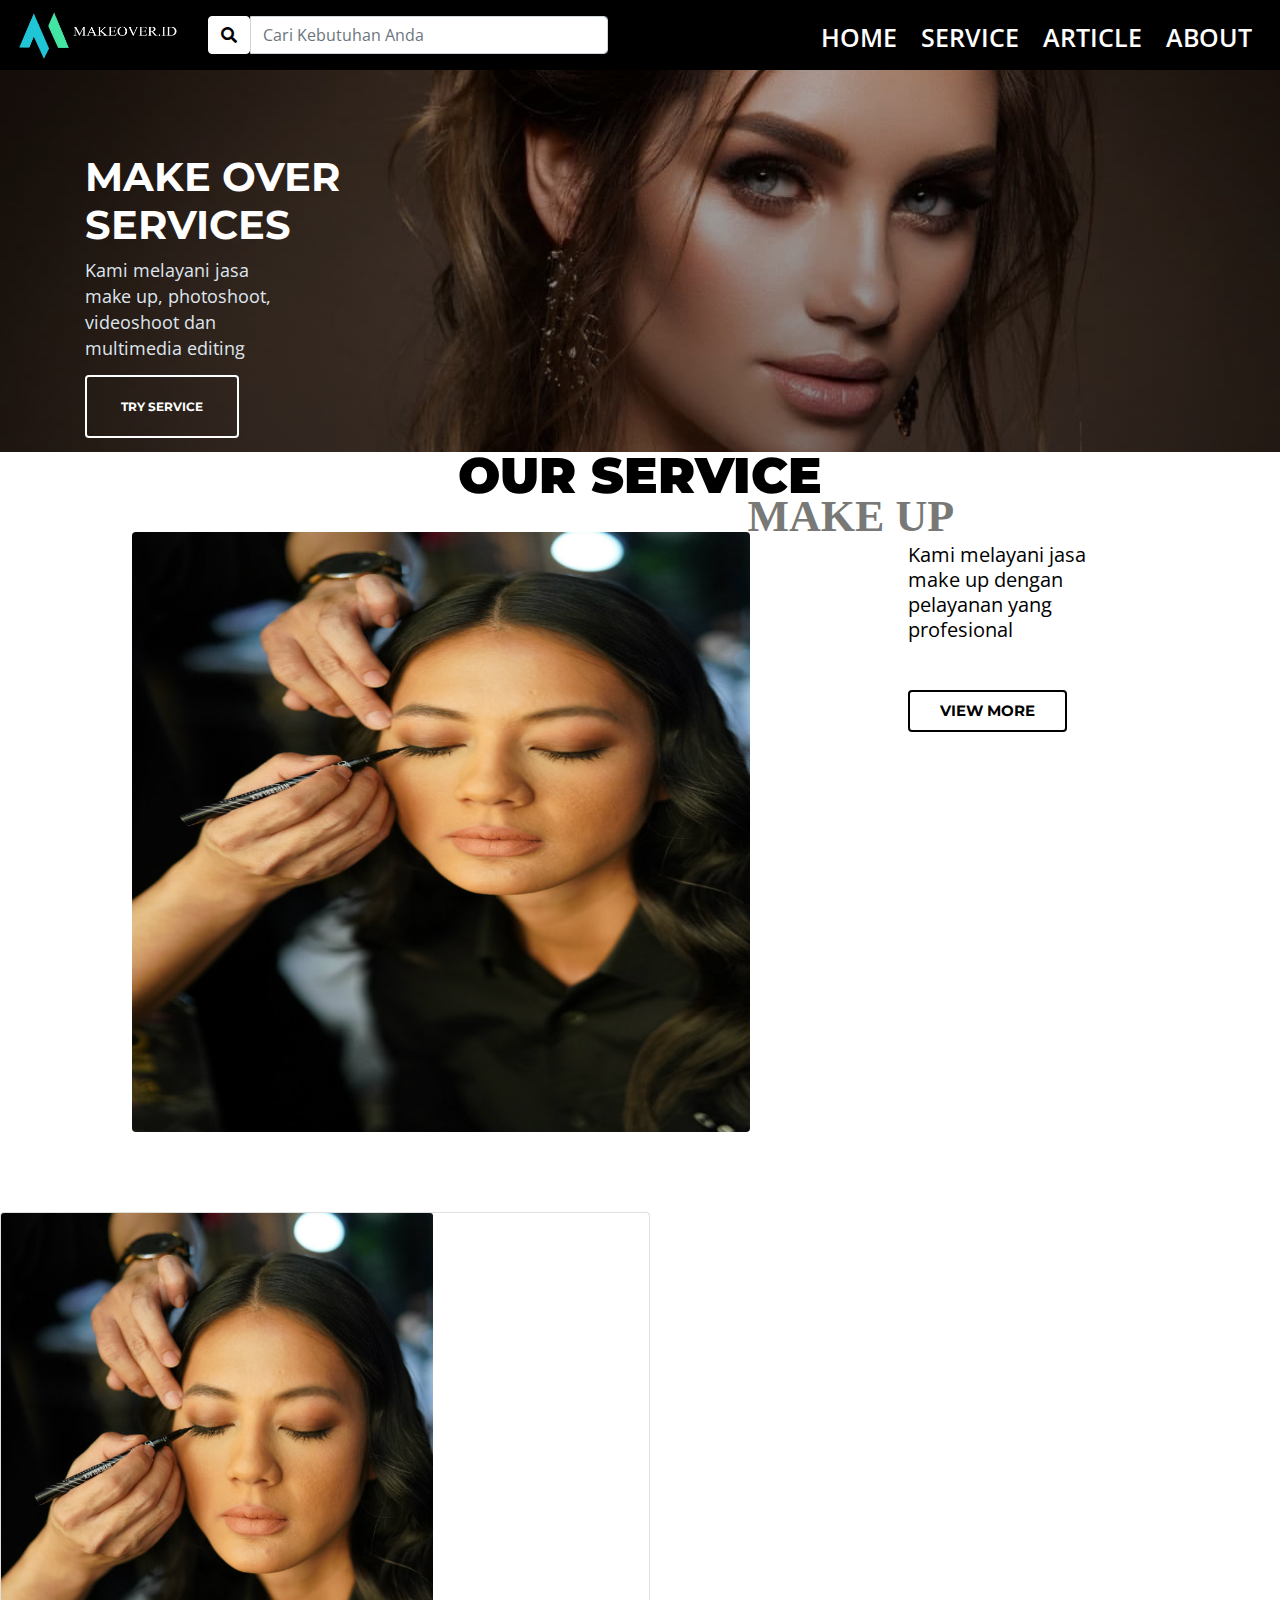
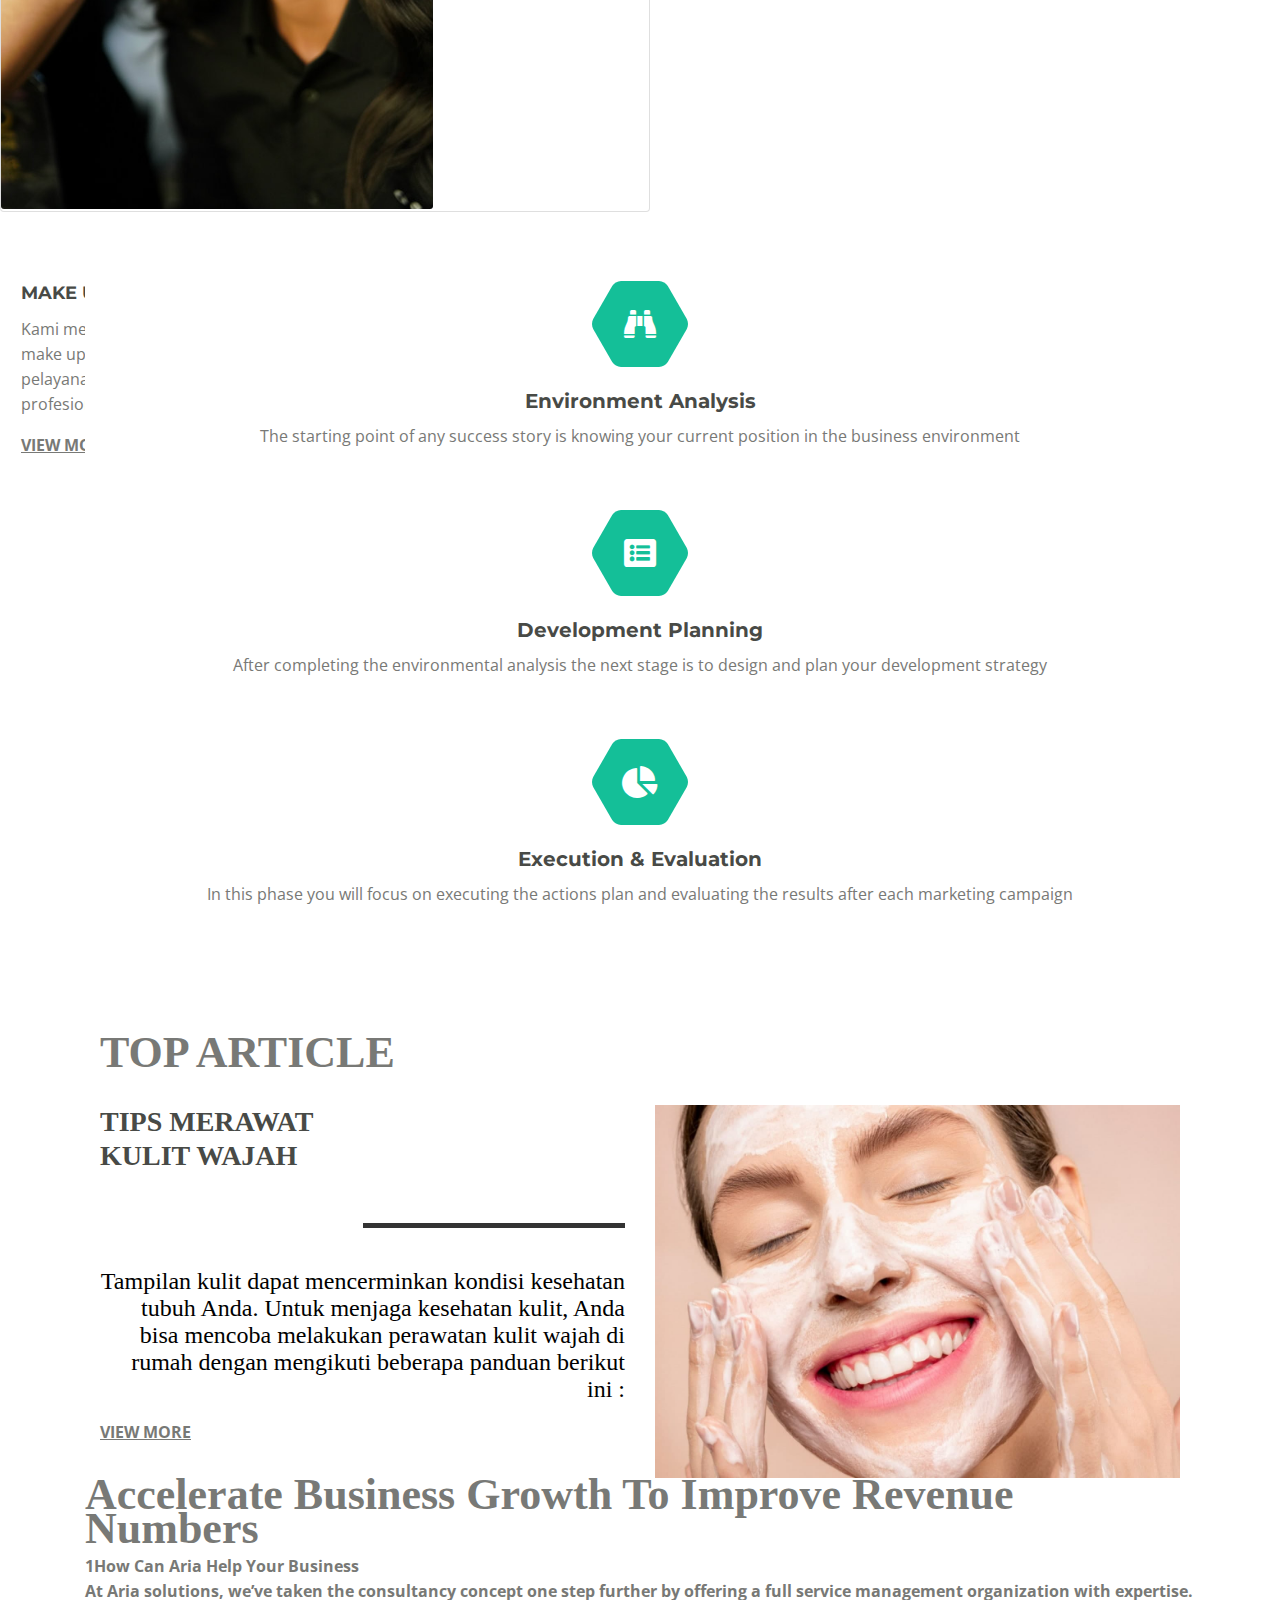
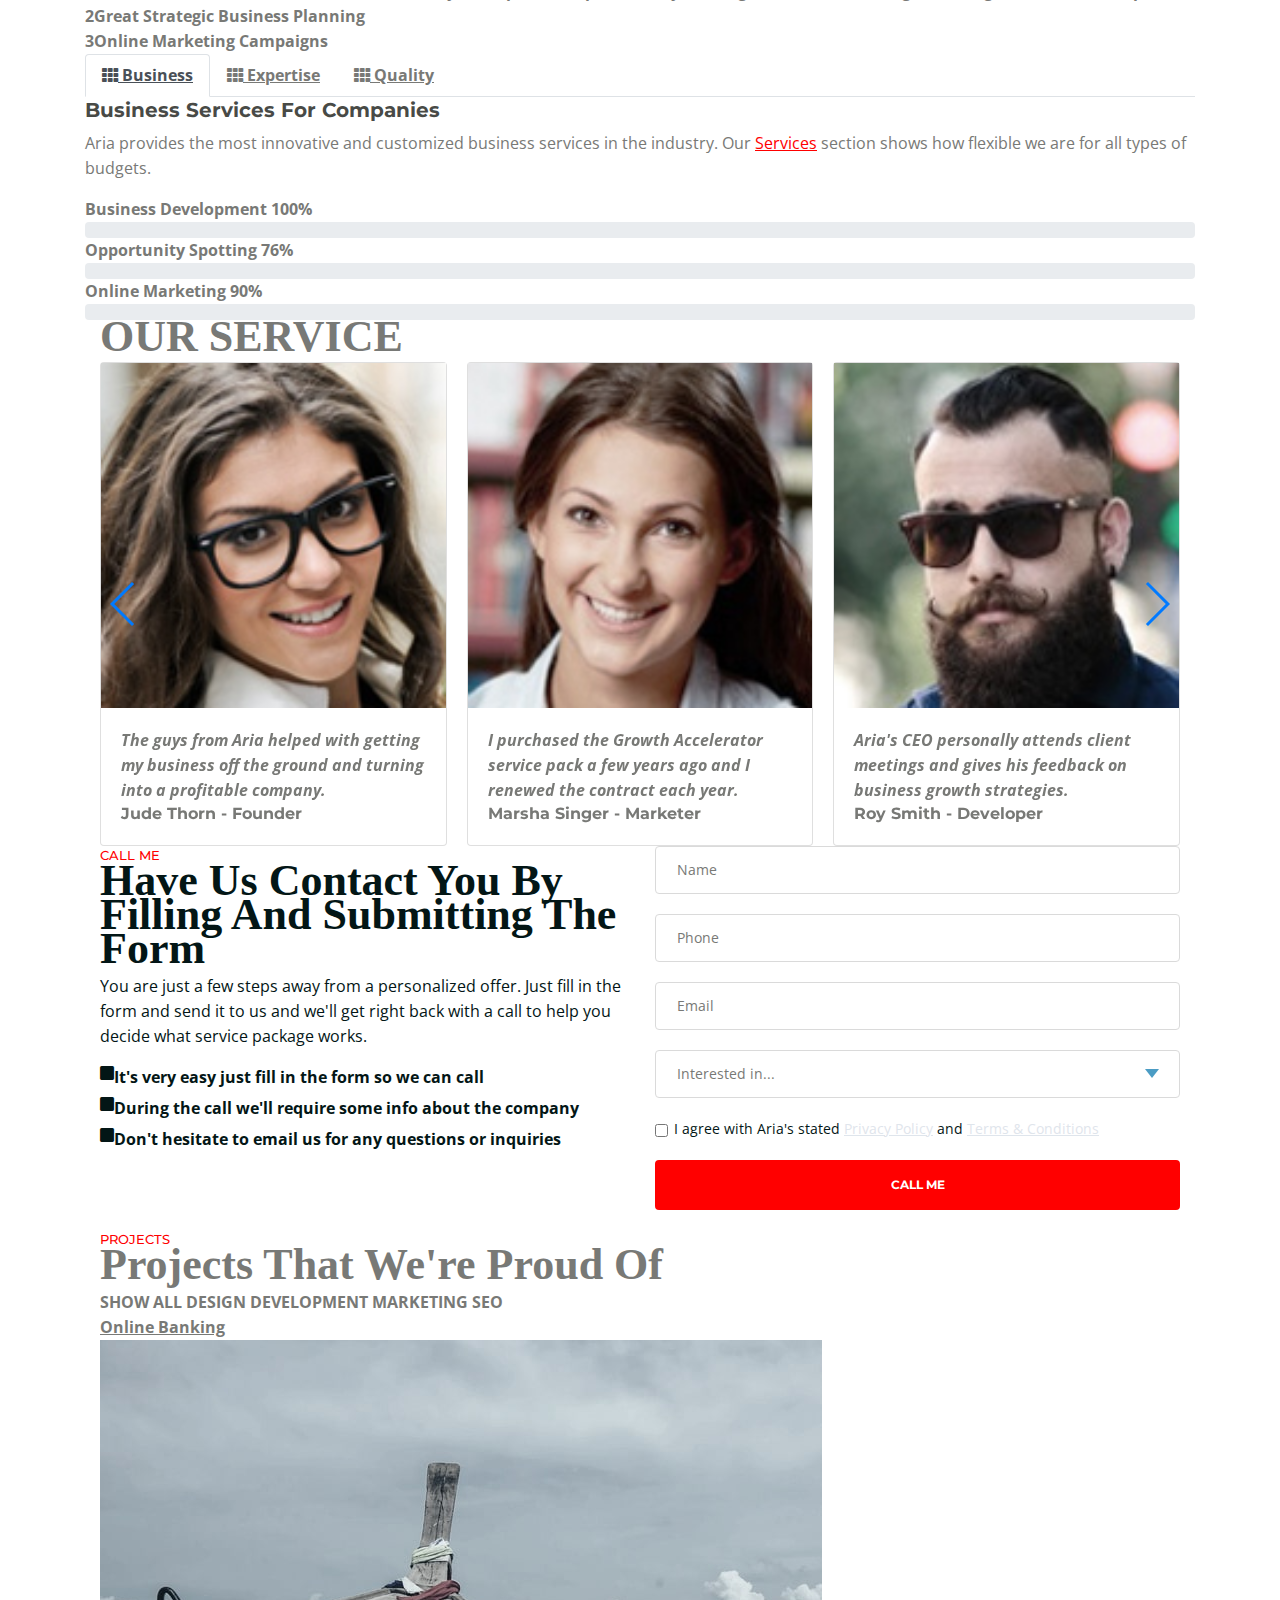
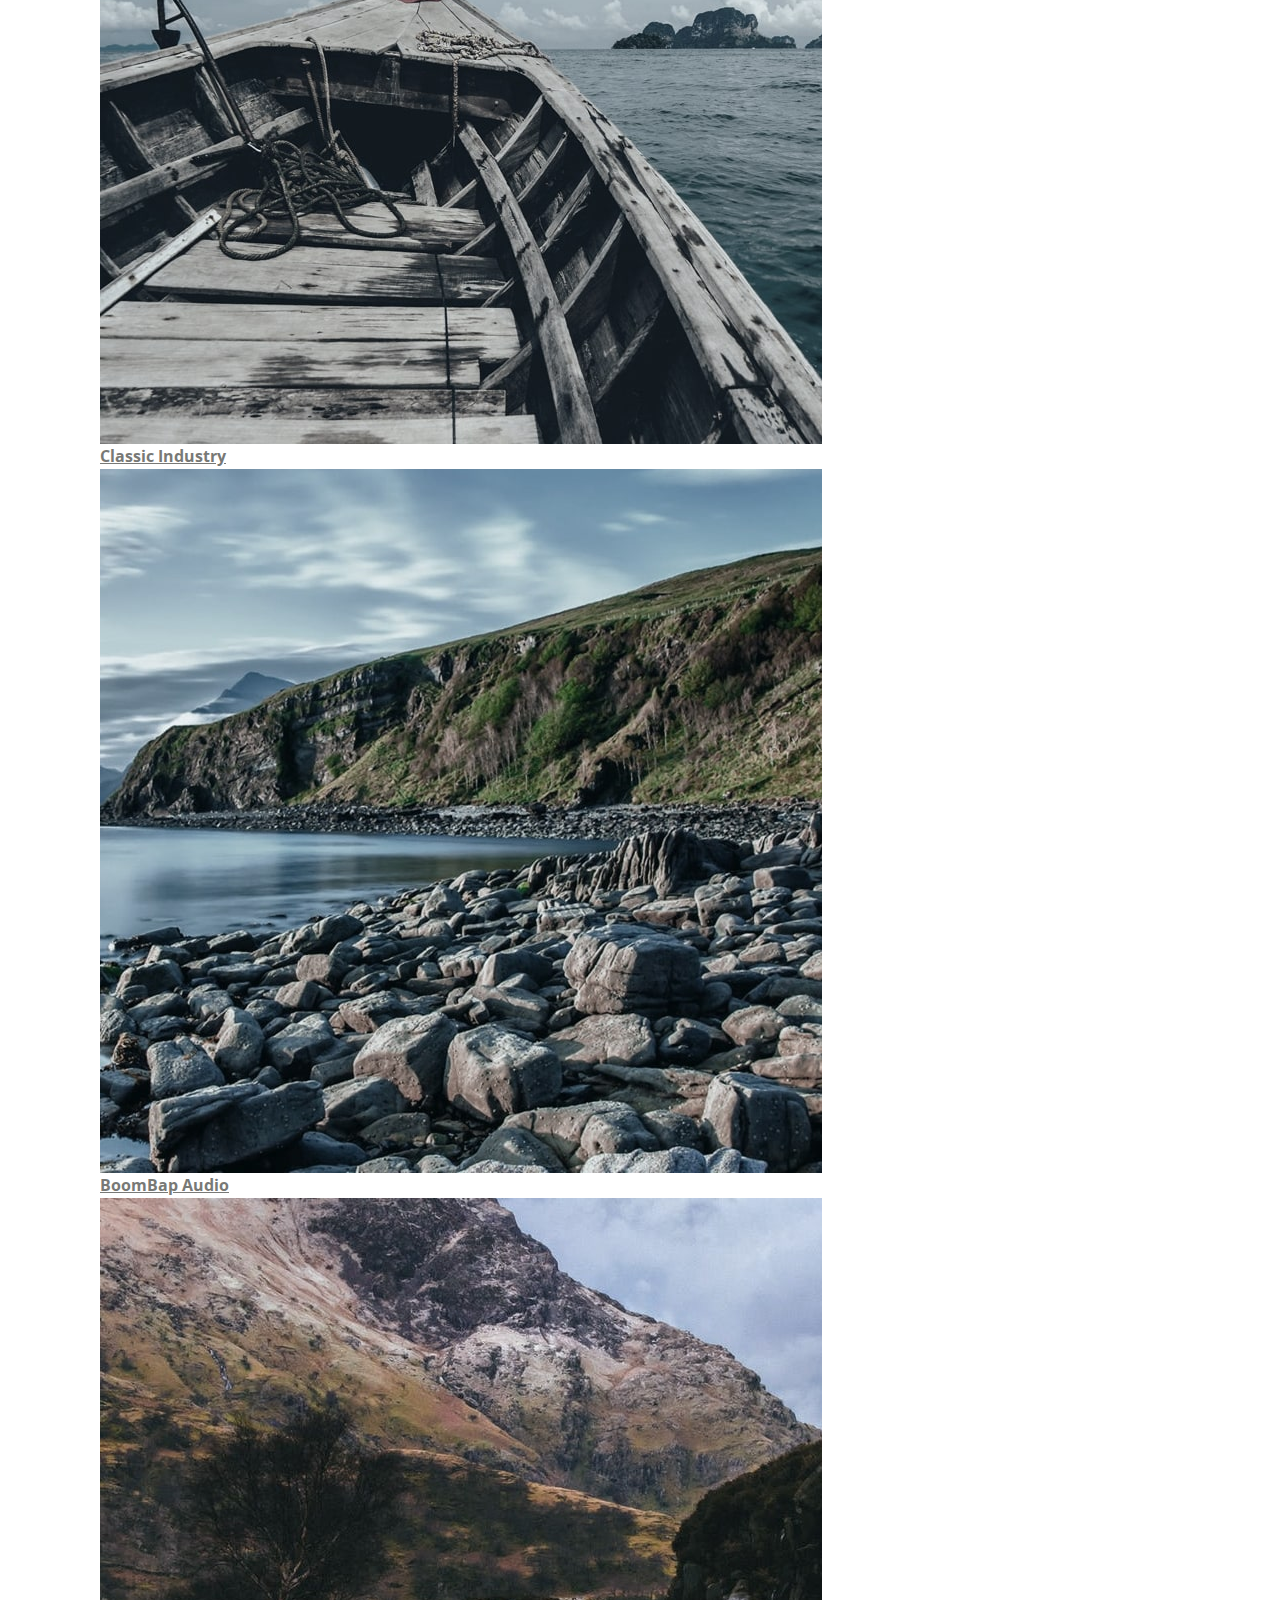
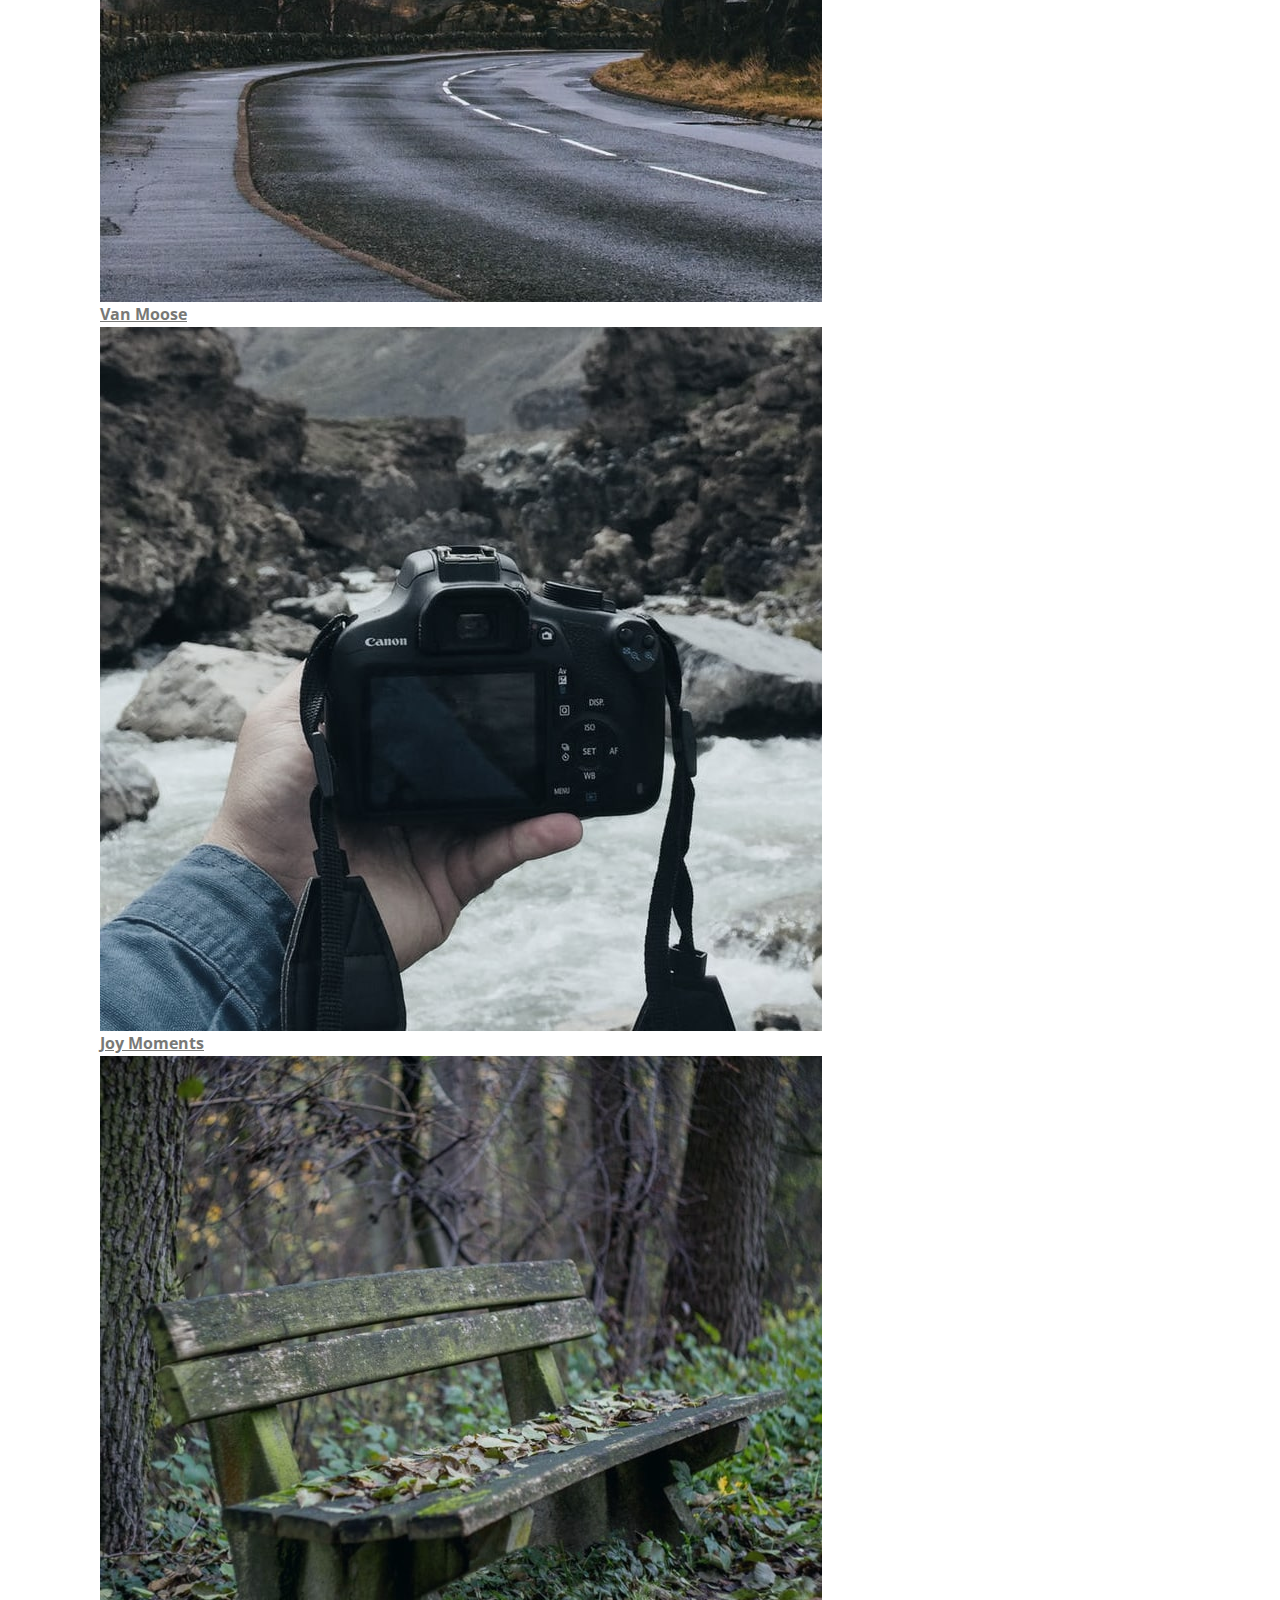
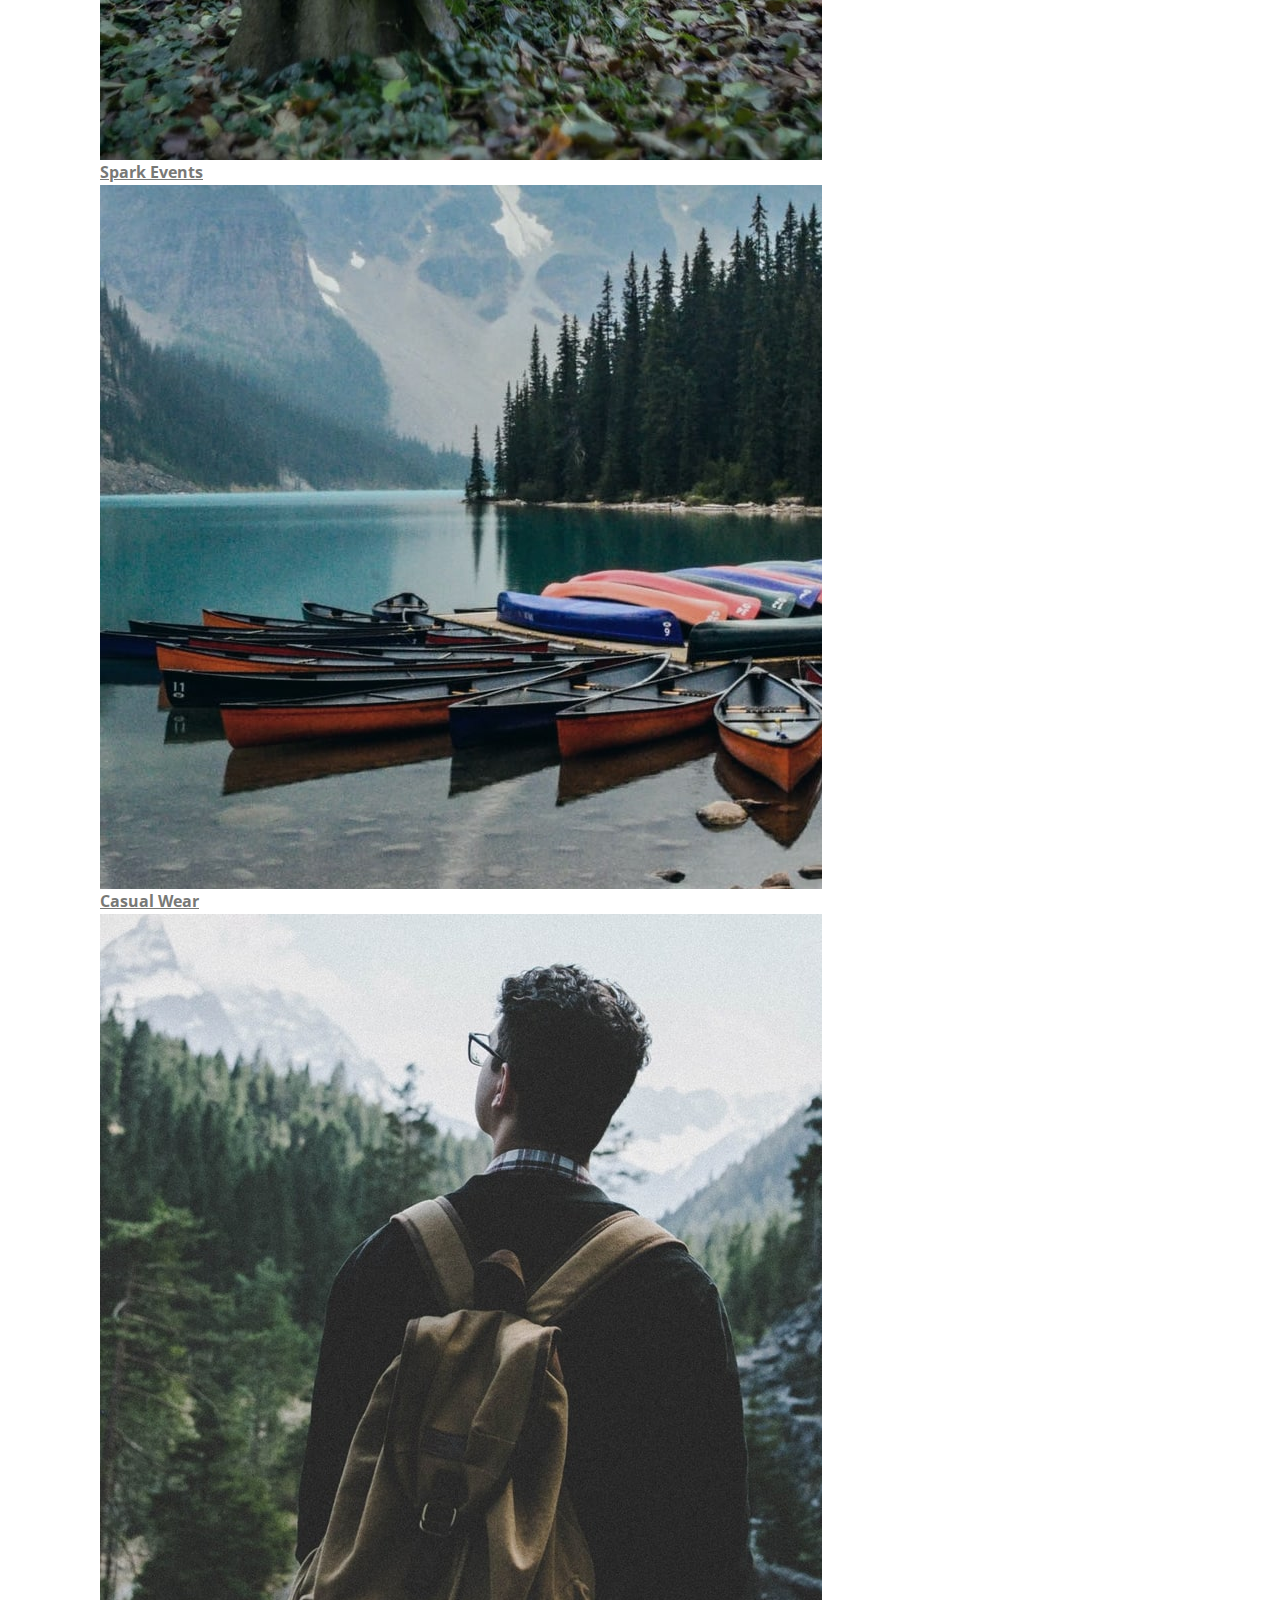
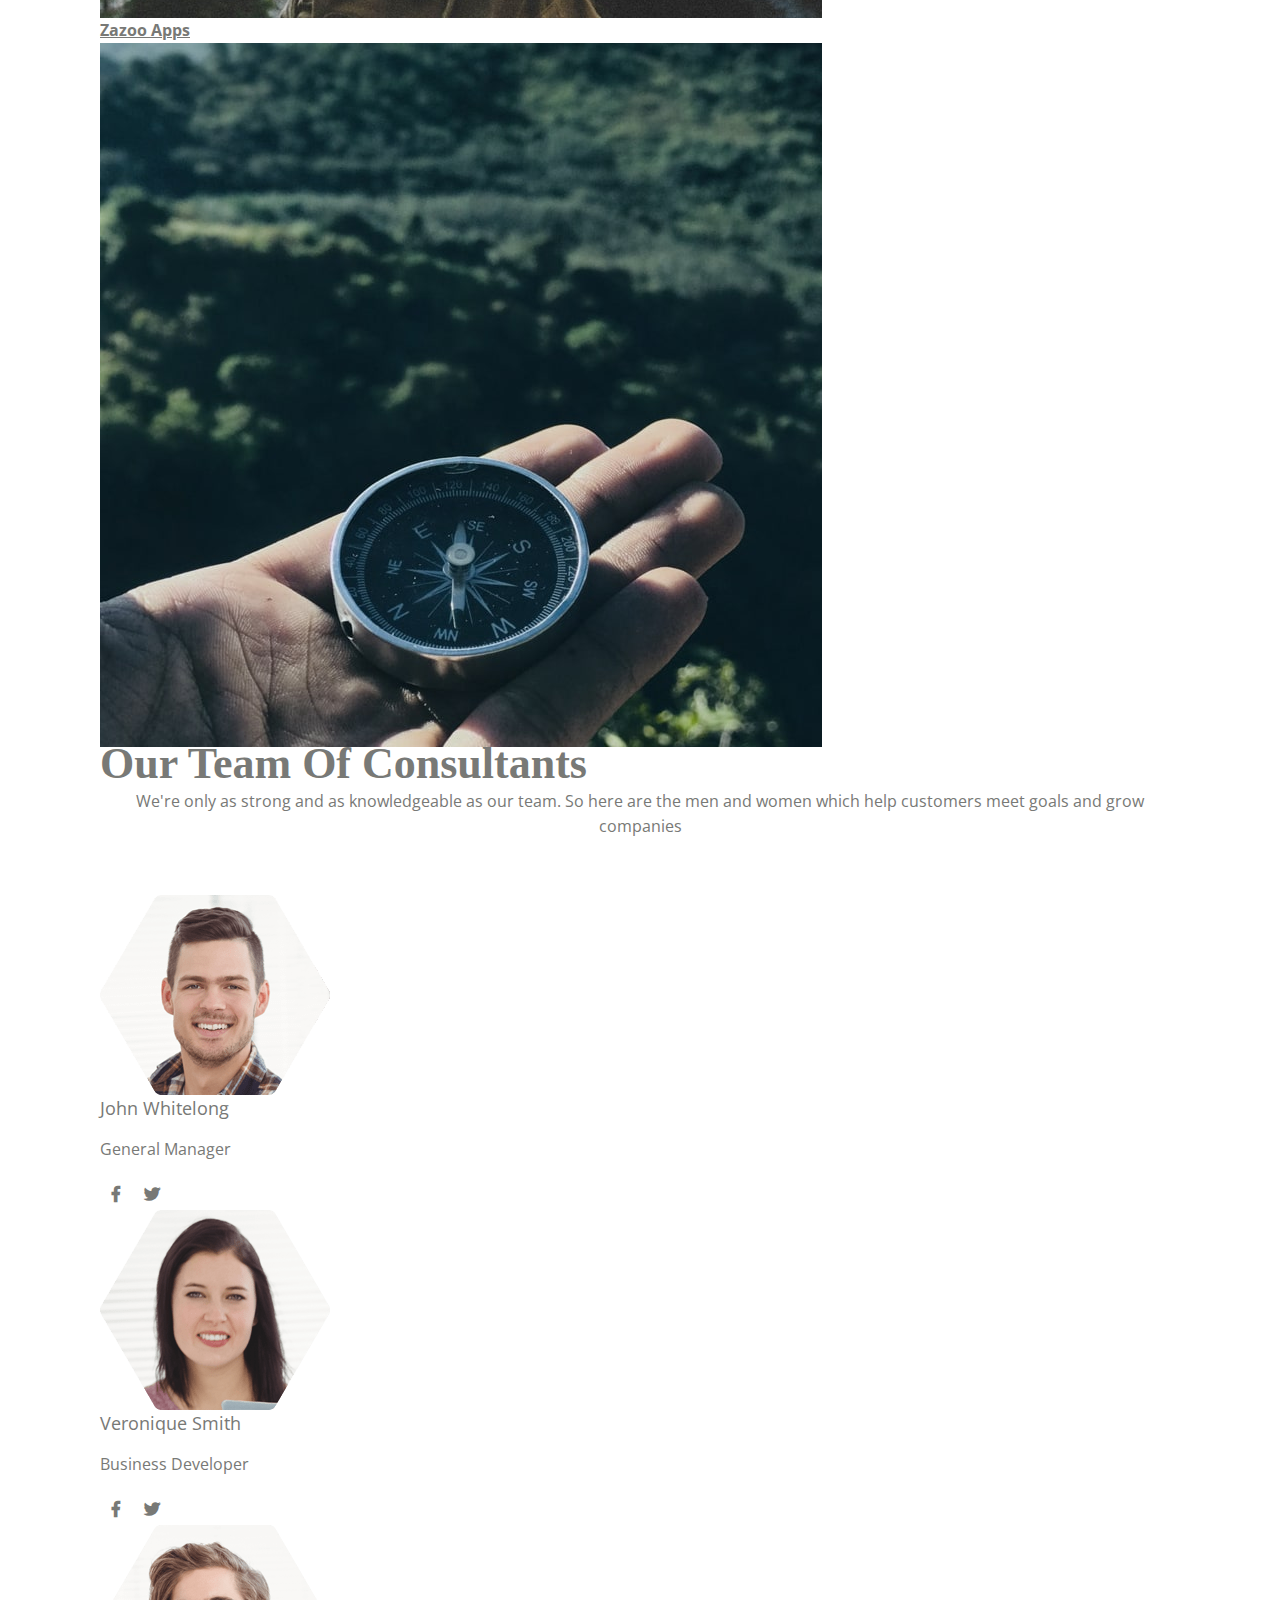
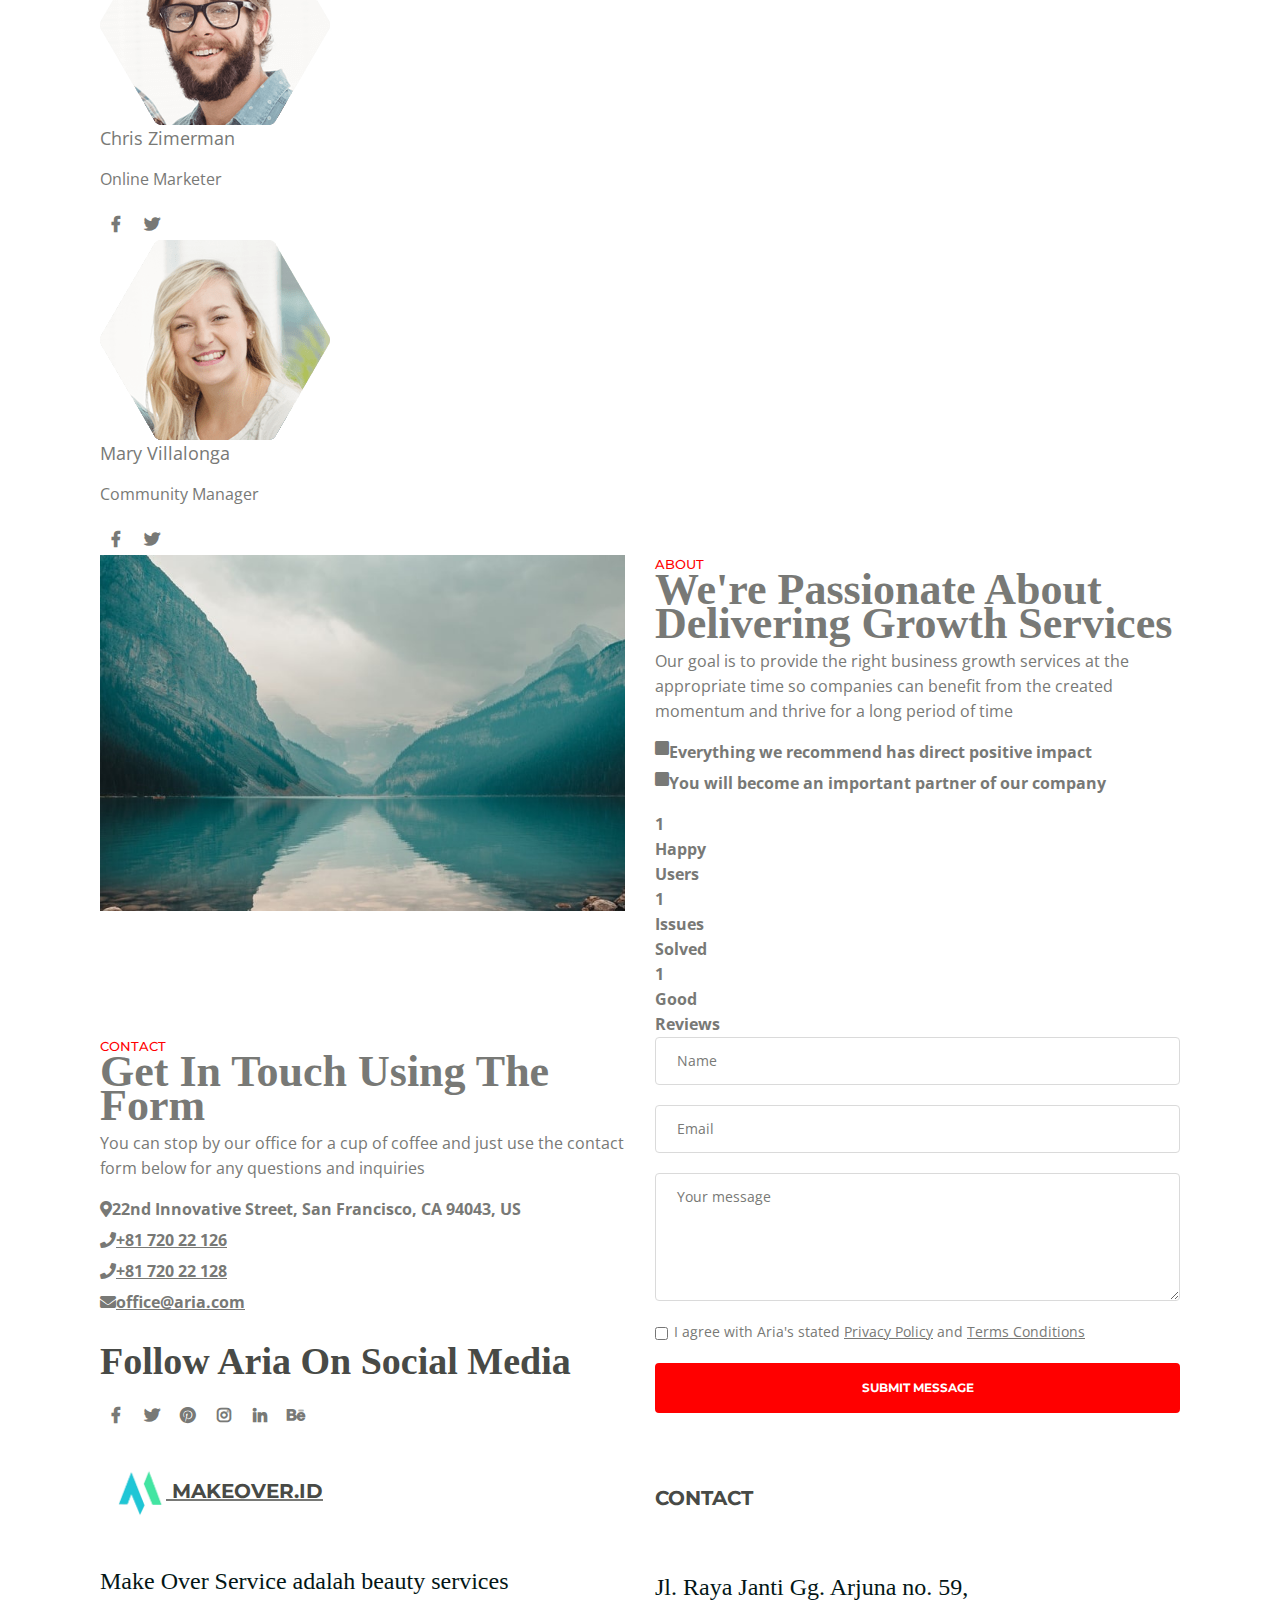
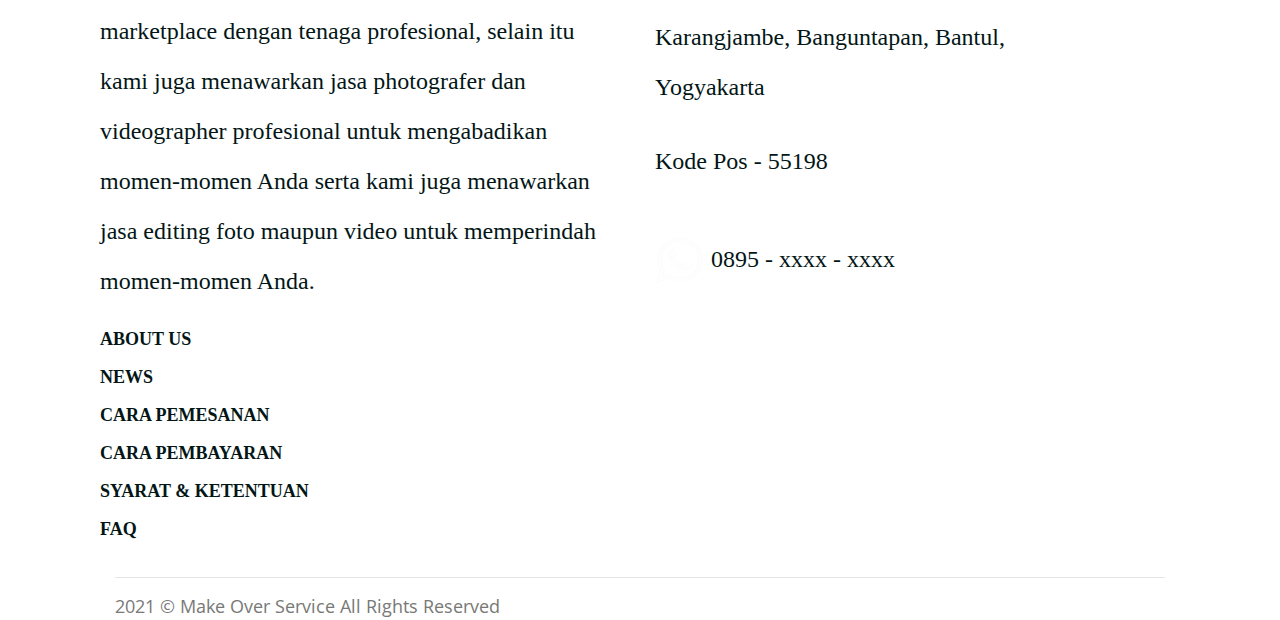
<file: index.html>
<!DOCTYPE html>
<html lang="en">
<head>
    <meta charset="utf-8">
    <meta name="viewport" content="width=device-width, initial-scale=1, shrink-to-fit=no">
    
    <!-- SEO Meta Tags -->
    <meta name="description" content="Aria is a business focused HTML landing page template built with Bootstrap to help you create lead generation websites for companies and their services.">
    <meta name="author" content="Inovatik">

    <!-- OG Meta Tags to improve the way the post looks when you share the page on LinkedIn, Facebook, Google+ -->
	<meta property="og:site_name" content="" /> <!-- website name -->
	<meta property="og:site" content="" /> <!-- website link -->
	<meta property="og:title" content=""/> <!-- title shown in the actual shared post -->
	<meta property="og:description" content="" /> <!-- description shown in the actual shared post -->
	<meta property="og:image" content="" /> <!-- image link, make sure it's jpg -->
	<meta property="og:url" content="" /> <!-- where do you want your post to link to -->
	<meta property="og:type" content="article" />

    <!-- Website Title -->
    <title>MAKEOVER.ID</title>
    
    <!-- Styles -->
    <link href="https://fonts.googleapis.com/css?family=Montserrat:500,700&display=swap&subset=latin-ext" rel="stylesheet">
    <link href="https://fonts.googleapis.com/css?family=Open+Sans:400,400i,600&display=swap&subset=latin-ext" rel="stylesheet">
    <link href="css/bootstrap.css" rel="stylesheet">
    <link href="css/fontawesome-all.css" rel="stylesheet">
    <link href="css/swiper.css" rel="stylesheet">
	<link href="css/magnific-popup.css" rel="stylesheet">
	<link href="css/styles.css" rel="stylesheet">
	
	<!-- Favicon  -->
    <link rel="icon" href="images/makeoverlogo.png">
</head>
<body data-spy="scroll" data-target=".fixed-top">
    

    <!-- Navbar -->
    <nav class="navbar navbar-expand-md navbar-dark navbar-custom fixed-top">
        <!-- Text Logo - Use this if you don't have a graphic logo -->
        <!-- <a class="navbar-brand logo-text page-scroll" href="index.html">Aria</a> -->

        <!-- Image Logo -->
        <a class="navbar-brand logo-image" href="index.html"><img src="Project Make Over Service/MAKEOVER.png" alt="alternative"></a>

    <!-- Search -->
    <div class="container">
      <div class="input-group rounded">
         <button type="button" class="btn btn-search">
    <i class="fas fa-search"></i></button>
      <input type="search" class="form-control" placeholder="Cari Kebutuhan Anda"/>
    </div>
</div>

        <!-- Mobile Menu Toggle Button -->
        <button class="navbar-toggler" type="button" data-toggle="collapse" data-target="#navbarsExampleDefault" aria-controls="navbarsExampleDefault" aria-expanded="false" aria-label="Toggle navigation">
            <span class="navbar-toggler-awesome fas fa-bars"></span>
            <span class="navbar-toggler-awesome fas fa-times"></span>
        </button>
        <!-- end of mobile menu toggle button -->


        <div class="collapse navbar-collapse" id="navbarsExampleDefault">
            <ul class="navbar-nav ml-auto">
                <li class="nav-item">
                    <a class="nav-link page-scroll" href="#header">HOME <span class="sr-only">(current)</span></a>
                </li>
                <li class="nav-item">
                    <a class="nav-link page-scroll" href="#intro">SERVICE</a>
                </li>
                <li class="nav-item">
                    <a class="nav-link page-scroll" href="#article">ARTICLE</a>
                </li>

                <li class="nav-item">
                    <a class="nav-link page-scroll" href="#contact">ABOUT</a>
                </li>
            </ul>
            </span>
        </div>
    </nav> <!-- end of navbar -->
    <!-- end of navbar -->


    <!-- Header -->
    <header id="header" class="header">
        <div class="header-content">
            <div class="container">
                <div class="row">
                    <div class="col-lg-12">
                            <h1>MAKE OVER<br>SERVICES</h1>
                            <p class="p-large">Kami melayani jasa<br>make up, photoshoot,<br>videoshoot dan<br>multimedia editing</p>
                            <a class="btn-solid-lg" href="https://wa.me/+6287770007051?text=Saya tertarik dengan jasa Make Over Service, minta informasi mengenai servicenya">TRY SERVICE</a>
                           
                        </div>
                    </div> <!-- end of col -->
                </div> <!-- end of row -->
            </div> <!-- end of container -->
        </div> <!-- end of header-content -->
    </header> <!-- end of header -->
    <!-- end of header -->



    <!-- Intro -->
    <div id="intro" class="basic-1">
        <div class="container">
            <div class="row">
        </div>
          <div class="col-lg-12">
                    <div class="title-container">
                        <h1><b>OUR SERVICE</h1>
                    </div>
                </div>
        <div class="container">
            <div class="row">
                 <div class="col-lg-7">
                    <div class="image-container">
                        <img class="img-fluid" src="Project Make Over Service/Project Make Over Service.jpg" alt="alternative">
                    </div> <!-- end of image-container -->
                </div> <!-- end of col -->
                <div class="col-lg-5">
                    <div class="text-container">
                        <h2>MAKE UP</h2>
                        <p class="description-text">Kami melayani jasa <br> make up dengan <br> pelayanan yang <br> profesional</p>
                        <a class="btn-viewmore" href="#">VIEW MORE</a>
                    </div>
                    </div> <!-- end of text-container -->
                </div> <!-- end of col -->
            </div> <!-- end of row -->
        </div> <!-- end of container -->
    </div> <!-- end of basic-1 -->
    <!-- end of intro -->

    <div class="card mb-3" style="max-width: 650px; max-height: 600px;">
  <div class="row no-gutters">
    <div class="col-md-8">
      <img src="Project Make Over Service/Project Make Over Service.jpg" class="card-img" alt="gambar" height="92%">
    </div>
    <div class="col-md-8">
      <div class="card-body">
        <h5 class="card-title">MAKE UP</h5>
        <p class="card-text">Kami melayani jasa <br> make up dengan <br> pelayanan yang <br> profesional</p>
       <a class="btn-viewmore" href="#">VIEW MORE</a>
      </div>
    </div>
  </div>
</div>

    <!-- Description -->
    <div class="cards-1">
        <div class="container">
            <div class="row">
                <div class="col-lg-12">
                    
                    <!-- Card -->
                    <div class="card">
                        <span class="fa-stack">
                            <span class="hexagon"></span>
                            <i class="fas fa-binoculars fa-stack-1x"></i>
                        </span>
                        <div class="card-body">
                            <h4 class="card-title">Environment Analysis</h4>
                            <p>The starting point of any success story is knowing your current position in the business environment</p>
                        </div>
                    </div>
                    <!-- end of card -->

                    <!-- Card -->
                    <div class="card">
                        <span class="fa-stack">
                            <span class="hexagon"></span>
                            <i class="fas fa-list-alt fa-stack-1x"></i>
                        </span>
                        <div class="card-body">
                            <h4 class="card-title">Development Planning</h4>
                            <p>After completing the environmental analysis the next stage is to design and  plan your development strategy</p>
                        </div>
                    </div>
                    <!-- end of card -->

                    <!-- Card -->
                    <div class="card">
                        <span class="fa-stack">
                            <span class="hexagon"></span>
                            <i class="fas fa-chart-pie fa-stack-1x"></i>
                        </span>
                        <div class="card-body">
                            <h4 class="card-title">Execution & Evaluation</h4>
                            <p>In this phase you will focus on executing the actions plan and evaluating the results after each marketing campaign</p>
                        </div>
                    </div>
                    <!-- end of card -->

                </div> <!-- end of col -->
            </div> <!-- end of row -->
        </div> <!-- end of container -->
    </div> <!-- end of cards-1 -->
    <!-- end of description -->


    <!-- Article -->
    <div id="article" class="counter">
        <div class="container">
            <div class="basic-2">
                <div class="col-lg-12">
                    <h2 style="line-height: 2em;">TOP ARTICLE</h2>
                    <div class="row">
                        <div class="col-lg-12">
            <div class="row">
                <div class="col-lg-7 col-xl-6">
                    <div class="text-container">
                        <h7>TIPS MERAWAT</br>KULIT WAJAH<br/><br/></h7>
                        <hr style="height:5px;border:none;color:#333;background-color:#333;width: 50%;" align="right" /><br/>
                        <p align=right class="black"><font size="5" face="Times New Roman" color=black>Tampilan kulit dapat mencerminkan kondisi kesehatan tubuh Anda. Untuk menjaga kesehatan kulit, Anda bisa mencoba melakukan perawatan kulit wajah di rumah dengan mengikuti beberapa panduan berikut ini :</font></p>
                        </div>
                    <a class="btn-solid-md page-scroll" href="terms-conditions.html">VIEW MORE</a>
                </div> <!-- end of text-container -->
                <div class="col-lg-5 col-xl-6">
                    <div class="image-container">
                        <img class="img-fluid" src="images/about1.jpg" alt="alternative" >
                    </div> <!-- end of image-container -->
                </div> <!-- end of col -->      
            </div> <!-- end of col -->
                
            </div> <!-- end of row -->
        </div> <!-- end of container -->
    </div> <!-- end of counter -->
    <!-- end of services -->
    

    <!-- Details 1 -->
	<div id="details" class="accordion">
		<div class="area-1">
		</div><!-- end of area-1 on same line and no space between comments to eliminate margin white space --><div class="area-2">
            
            <!-- Accordion -->
            <div class="accordion-container" id="accordionOne">
                <h2>Accelerate Business Growth To Improve Revenue Numbers</h2>
                <div class="item">
                    <div id="headingOne">
                        <span data-toggle="collapse" data-target="#collapseOne" aria-expanded="true" aria-controls="collapseOne" role="button">
                            <span class="circle-numbering">1</span><span class="accordion-title">How Can Aria Help Your Business</span>
                        </span>
                    </div>
                    <div id="collapseOne" class="collapse show" aria-labelledby="headingOne" data-parent="#accordionOne">
                        <div class="accordion-body">
                            At Aria solutions, we’ve taken the consultancy concept one step further by offering a full service management organization with expertise.
                        </div>
                    </div>
                </div> <!-- end of item -->
            
                <div class="item">
                    <div id="headingTwo">
                        <span class="collapsed" data-toggle="collapse" data-target="#collapseTwo" aria-expanded="false" aria-controls="collapseTwo" role="button">
                            <span class="circle-numbering">2</span><span class="accordion-title">Great Strategic Business Planning</span>
                        </span>
                    </div>
                    <div id="collapseTwo" class="collapse" aria-labelledby="headingTwo" data-parent="#accordionOne">
                        <div class="accordion-body">
                            Aria partners with businesses to business growth and development ideas including environment analysis, plan execution and evaluation.
                        </div>
                    </div>
                </div> <!-- end of item -->
            
                <div class="item">
                    <div id="headingThree">
                        <span class="collapsed" data-toggle="collapse" data-target="#collapseThree" aria-expanded="false" aria-controls="collapseThree" role="button">
                            <span class="circle-numbering">3</span><span class="accordion-title">Online Marketing Campaigns</span>
                        </span>
                    </div>
                    <div id="collapseThree" class="collapse" aria-labelledby="headingThree" data-parent="#accordionOne">
                        <div class="accordion-body">
                            An awesome online marketing plan won't save your bad product but paired with a good product, the sky is the limit for what can be achieved.
                        </div>
                    </div>
                </div> <!-- end of item -->
            </div> <!-- end of accordion-container -->
            <!-- end of accordion -->

		</div> <!-- end of area-2 -->
    </div> <!-- end of accordion -->
    <!-- end of details 1 -->


    <!-- Details 2 -->
	<div class="tabs">
        <div class="area-1">
            <div class="tabs-container">
                
                <!-- Tabs Links -->
                <ul class="nav nav-tabs" id="ariaTabs" role="tablist">
                    <li class="nav-item">
                        <a class="nav-link active" id="nav-tab-1" data-toggle="tab" href="#tab-1" role="tab" aria-controls="tab-1" aria-selected="true"><i class="fas fa-th"></i> Business</a>
                    </li>
                    <li class="nav-item">
                        <a class="nav-link" id="nav-tab-2" data-toggle="tab" href="#tab-2" role="tab" aria-controls="tab-2" aria-selected="false"><i class="fas fa-th"></i> Expertise</a>
                    </li>
                    <li class="nav-item">
                        <a class="nav-link" id="nav-tab-3" data-toggle="tab" href="#tab-3" role="tab" aria-controls="tab-3" aria-selected="false"><i class="fas fa-th"></i> Quality</a>
                    </li>
                </ul>
                <!-- end of tabs links -->
                
                <!-- Tabs Content -->
                <div class="tab-content" id="ariaTabsContent">

                    <!-- Tab -->
                    <div class="tab-pane fade show active" id="tab-1" role="tabpanel" aria-labelledby="tab-1">
                        <h4>Business Services For Companies</h4>
                        <p>Aria provides the most innovative and customized business services in the industry. Our <a class="green page-scroll" href="#services">Services</a> section shows how flexible we are for all types of budgets.</p>
                        
                        <!-- Progress Bars -->
                        <div class="progress-container">
                            <div class="title">Business Development 100%</div>
                            <div class="progress">
                                <div class="progress-bar first" role="progressbar" aria-valuenow="0" aria-valuemin="0" aria-valuemax="100"></div>
                            </div>
                            <div class="title">Opportunity Spotting 76%</div>
                            <div class="progress">
                                <div class="progress-bar second" role="progressbar" aria-valuenow="75" aria-valuemin="0" aria-valuemax="100"></div>
                            </div>
                            <div class="title">Online Marketing 90%</div>
                            <div class="progress">
                                <div class="progress-bar third" role="progressbar" aria-valuenow="90" aria-valuemin="0" aria-valuemax="100"></div>
                            </div>
                        </div> <!-- end of progress-container -->
                        <!-- end of progress bars -->
                        
                    </div> <!-- end of tab-pane --> 
                    <!-- end of tab -->

                    <!-- Tab -->
                    <div class="tab-pane fade" id="tab-2" role="tabpanel" aria-labelledby="tab-2">
                        <ul class="list-unstyled li-space-lg first">
                            <li class="media">
                                <div class="media-bullet">1</div>
                                <div class="media-body"><strong>High quality</strong> is on top of our list when it comes to the way we deliver the services</div>
                            </li>
                            <li class="media">
                                <div class="media-bullet">2</div>
                                <div class="media-body"><strong>Maximum impact</strong> is what we look for in our actions</div>
                            </li>
                            <li class="media">
                                <div class="media-bullet">3</div>
                                <div class="media-body"><strong>Quality standards</strong> are important but meant to be exceeded</div>
                            </li>
                        </ul>
                        <ul class="list-unstyled li-space-lg last">
                            <li class="media">
                                <div class="media-bullet">4</div>
                                <div class="media-body"><strong>We're always looking</strong> for industry leaders to help them win their market position</div>
                            </li>
                            <li class="media">
                                <div class="media-bullet">5</div>
                                <div class="media-body"><strong>Evaluation</strong> is a key aspect of this business and important</div>
                            </li>
                            <li class="media">
                                <div class="media-bullet">6</div>
                                <div class="media-body"><strong>Ethic</strong> procedures ar alwasy at the base of everything we do</div>
                            </li>
                        </ul>
                    </div> <!-- end of tab-pane -->
                    <!-- end of tab -->

                    <!-- Tab -->
                    <div class="tab-pane fade" id="tab-3" role="tabpanel" aria-labelledby="tab-3">
                        <p><strong>We strive to achieve</strong> 100% customer satisfaction for both types of customers: hiring companies and job seekers. Types of customers: <a class="green" href="#your-link">with huge potential</a></p>
                        <p><strong>Our goal is to help</strong> your company achieve its full potential and establish long term stability for <a class="green" href="#your-link">the stakeholders</a></p>
                        <ul class="list-unstyled li-space-lg">
                            <li class="media">
                                <i class="fas fa-square"></i>
                                <div class="media-body">It's easy to get a quotation, just call our office anytime</div>
                            </li>
                            <li class="media">
                                <i class="fas fa-square"></i>
                                <div class="media-body">We'll get back to you with an initial estimate soon</div>
                            </li>
                            <li class="media">
                                <i class="fas fa-square"></i>
                                <div class="media-body">Get ready to see results even after only 30 days</div>
                            </li>
                            <li class="media">
                                <i class="fas fa-square"></i>
                                <div class="media-body">Ask for a quote and start improving your business</div>
                            </li>
                            <li class="media">
                                <i class="fas fa-square"></i>
                                <div class="media-body">Just fill out the form and we'll call you right away</div>
                            </li>
                        </ul>
                    </div> <!-- end of tab-pane -->
                    <!-- end of tab -->

                </div> <!-- end of tab-content -->
                <!-- end of tabs content -->

            </div> <!-- end of tabs-container -->
        </div><!-- end of area-1 on same line and no space between comments to eliminate margin white space --><div class="area-2"></div> <!-- end of area-2 -->
    </div> <!-- end of tabs -->
    <!-- end of details 2 -->


    <!-- Testimonials -->
    <div class="slider">
        <div class="container">
            <div class="row">
                <div class="col-lg-12">
                    <h2>OUR SERVICE</h2>
                </div> <!-- end of col -->
            </div> <!-- end of row -->
            <div class="row">
                <div class="col-lg-12">

                    <!-- Card Slider -->
                    <div class="slider-container">
                        <div class="swiper-container card-slider">
                            <div class="swiper-wrapper">
                                
                                <!-- Slide -->
                                <div class="swiper-slide">
                                    <div class="card">
                                        <img class="card-image" src="images/testimonial-1.jpg" alt="alternative">
                                        <div class="card-body">
                                            <div class="testimonial-text">The guys from Aria helped with getting my business off the ground and turning into a profitable company.</div>
                                            <div class="testimonial-author">Jude Thorn - Founder</div>
                                        </div>
                                    </div>
                                </div> <!-- end of swiper-slide -->
                                <!-- end of slide -->
        
                                <!-- Slide -->
                                <div class="swiper-slide">
                                    <div class="card">
                                        <img class="card-image" src="images/testimonial-2.jpg" alt="alternative">
                                        <div class="card-body">
                                            <div class="testimonial-text">I purchased the Growth Accelerator service pack a few years ago and I renewed the contract each year. </div>
                                            <div class="testimonial-author">Marsha Singer - Marketer</div>
                                        </div>
                                    </div>        
                                </div> <!-- end of swiper-slide -->
                                <!-- end of slide -->
        
                                <!-- Slide -->
                                <div class="swiper-slide">
                                    <div class="card">
                                        <img class="card-image" src="images/testimonial-3.jpg" alt="alternative">
                                        <div class="card-body">
                                            <div class="testimonial-text">Aria's CEO personally attends client meetings and gives his feedback on business growth strategies.</div>
                                            <div class="testimonial-author">Roy Smith - Developer</div>
                                        </div>
                                    </div>        
                                </div> <!-- end of swiper-slide -->
                                <!-- end of slide -->
        
                                <!-- Slide -->
                                <div class="swiper-slide">
                                    <div class="card">
                                        <img class="card-image" src="images/testimonial-4.jpg" alt="alternative">
                                        <div class="card-body">
                                            <div class="testimonial-text">At the beginning I thought the prices are a little high for what they offer but they over deliver each and every time.</div>
                                            <div class="testimonial-author">Ronald Spice - Owner</div>
                                        </div>
                                    </div>
                                </div> <!-- end of swiper-slide -->
                                <!-- end of slide -->
                            
                            </div> <!-- end of swiper-wrapper -->
        
                            <!-- Add Arrows -->
                            <div class="swiper-button-next"></div>
                            <div class="swiper-button-prev"></div>
                            <!-- end of add arrows -->
        
                        </div> <!-- end of swiper-container -->
                    </div> <!-- end of sliedr-container -->
                    <!-- end of card slider -->

                </div> <!-- end of col -->
            </div> <!-- end of row -->
        </div> <!-- end of container -->
    </div> <!-- end of slider -->
    <!-- end of testimonials -->


    <!-- Call Me -->
    <div id="callMe" class="form-1">
        <div class="container">
            <div class="row">
                <div class="col-lg-6">
                    <div class="text-container">
                        <div class="section-title">CALL ME</div>
                        <h2 class="white">Have Us Contact You By Filling And Submitting The Form</h2>
                        <p class="white">You are just a few steps away from a personalized offer. Just fill in the form and send it to us and we'll get right back with a call to help you decide what service package works.</p>
                        <ul class="list-unstyled li-space-lg white">
                            <li class="media">
                                <i class="fas fa-square"></i>
                                <div class="media-body">It's very easy just fill in the form so we can call</div>
                            </li>
                            <li class="media">
                                <i class="fas fa-square"></i>
                                <div class="media-body">During the call we'll require some info about the company</div>
                            </li>
                            <li class="media">
                                <i class="fas fa-square"></i>
                                <div class="media-body">Don't hesitate to email us for any questions or inquiries</div>
                            </li>
                        </ul>
                    </div>
                </div> <!-- end of col -->
                <div class="col-lg-6">
                   
                    <!-- Call Me Form -->
                    <form id="callMeForm" data-toggle="validator" data-focus="false">
                        <div class="form-group">
                            <input type="text" class="form-control-input" id="lname" name="lname" required>
                            <label class="label-control" for="lname">Name</label>
                            <div class="help-block with-errors"></div>
                        </div>
                        <div class="form-group">
                            <input type="text" class="form-control-input" id="lphone" name="lphone" required>
                            <label class="label-control" for="lphone">Phone</label>
                            <div class="help-block with-errors"></div>
                        </div>
                        <div class="form-group">
                            <input type="email" class="form-control-input" id="lemail" name="lemail" required>
                            <label class="label-control" for="lemail">Email</label>
                            <div class="help-block with-errors"></div>
                        </div>
                        <div class="form-group">
                            <select class="form-control-select" id="lselect" required>
                                <option class="select-option" value="" disabled selected>Interested in...</option>
                                <option class="select-option" value="Off The Ground">Off The Ground</option>
                                <option class="select-option" value="Accelerated Growth">Accelerated Growth</option>
                                <option class="select-option" value="Market Domination">Market Domination</option>
                            </select>
                            <div class="help-block with-errors"></div>
                        </div>
                        <div class="form-group checkbox white">
                            <input type="checkbox" id="lterms" value="Agreed-to-Terms" name="lterms" required>I agree with Aria's stated <a class="white" href="privacy-policy.html">Privacy Policy</a> and <a class="white" href="terms-conditions.html">Terms & Conditions</a>
                            <div class="help-block with-errors"></div>
                        </div>
                        <div class="form-group">
                            <button type="submit" class="form-control-submit-button">CALL ME</button>
                        </div>
                        <div class="form-message">
                            <div id="lmsgSubmit" class="h3 text-center hidden"></div>
                        </div>
                    </form>
                    <!-- end of call me form -->
                    
                </div> <!-- end of col -->
            </div> <!-- end of row -->
        </div> <!-- end of container -->
    </div> <!-- end of form-1 -->
    <!-- end of call me -->


    <!-- Projects -->
	<div id="projects" class="filter">
		<div class="container">
            <div class="row">
                <div class="col-lg-12">
                    <div class="section-title">PROJECTS</div>
                    <h2>Projects That We're Proud Of</h2>
                </div> <!-- end of col -->
            </div> <!-- end of row -->
            <div class="row">
                <div class="col-lg-12">
                    <!-- Filter -->
                    <div class="button-group filters-button-group">
                        <a class="button is-checked" data-filter="*"><span>SHOW ALL</span></a>
                        <a class="button" data-filter=".design"><span>DESIGN</span></a>
                        <a class="button" data-filter=".development"><span>DEVELOPMENT</span></a>
                        <a class="button" data-filter=".marketing"><span>MARKETING</span></a>
                        <a class="button" data-filter=".seo"><span>SEO</span></a>
                    </div> <!-- end of button group -->
                    <div class="grid">
                        <div class="element-item development">
                            <a class="popup-with-move-anim" href="#project-1"><div class="element-item-overlay"><span>Online Banking</span></div><img src="images/project-1.jpg" alt="alternative"></a>
                        </div>
                        <div class="element-item development">
                            <a class="popup-with-move-anim" href="#project-2"><div class="element-item-overlay"><span>Classic Industry</span></div><img src="images/project-2.jpg" alt="alternative"></a>
                        </div>
                        <div class="element-item design development marketing">
                            <a class="popup-with-move-anim" href="#project-3"><div class="element-item-overlay"><span>BoomBap Audio</span></div><img src="images/project-3.jpg" alt="alternative"></a>
                        </div>
                        <div class="element-item design development marketing">
                            <a class="popup-with-move-anim" href="#project-4"><div class="element-item-overlay"><span>Van Moose</span></div><img src="images/project-4.jpg" alt="alternative"></a>
                        </div>
                        <div class="element-item design development marketing seo">
                            <a class="popup-with-move-anim" href="#project-5"><div class="element-item-overlay"><span>Joy Moments</span></div><img src="images/project-5.jpg" alt="alternative"></a>
                        </div>
                        <div class="element-item design marketing seo">
                            <a class="popup-with-move-anim" href="#project-6"><div class="element-item-overlay"><span>Spark Events</span></div><img src="images/project-6.jpg" alt="alternative"></a>
                        </div>
                        <div class="element-item design marketing">
                            <a class="popup-with-move-anim" href="#project-7"><div class="element-item-overlay"><span>Casual Wear</span></div><img src="images/project-7.jpg" alt="alternative"></a>
                        </div>
                        <div class="element-item design marketing">
                            <a class="popup-with-move-anim" href="#project-8"><div class="element-item-overlay"><span>Zazoo Apps</span></div><img src="images/project-8.jpg" alt="alternative"></a>
                        </div>
                    </div> <!-- end of grid -->
                    <!-- end of filter -->
                    
                </div> <!-- end of col -->
            </div> <!-- end of row -->
		</div> <!-- end of container -->
    </div> <!-- end of filter -->
    <!-- end of projects -->


    <!-- Project Lightboxes -->
    <!-- Lightbox -->
    <div id="project-1" class="lightbox-basic zoom-anim-dialog mfp-hide">
        <div class="row">
            <button title="Close (Esc)" type="button" class="mfp-close x-button">×</button>
            <div class="col-lg-8">
                <img class="img-fluid" src="images/project-1.jpg" alt="alternative">
            </div> <!-- end of col -->
            <div class="col-lg-4">
                <h3>Online Banking</h3>
                <hr class="line-heading">
                <h6>Strategy Development</h6>
                <p>Need a solid foundation for your business growth plans? Aria will help you manage sales and meet your current needs</p>
                <p>By offering the best professional services and quality products in the market. Don't hesitate and get in touch with us.</p>
                <div class="testimonial-container">
                    <p class="testimonial-text">Need a solid foundation for your business growth plans? Aria will help you manage sales and meet your current requirements.</p>
                    <p class="testimonial-author">General Manager</p>
                </div>
                <a class="btn-solid-reg" href="#your-link">DETAILS</a> <a class="btn-outline-reg mfp-close as-button" href="#projects">BACK</a> 
            </div> <!-- end of col -->
        </div> <!-- end of row -->
    </div> <!-- end of lightbox-basic -->
    <!-- end of lightbox -->

    <!-- Lightbox -->
    <div id="project-2" class="lightbox-basic zoom-anim-dialog mfp-hide">
        <div class="row">
            <button title="Close (Esc)" type="button" class="mfp-close x-button">×</button>
            <div class="col-lg-8">
                <img class="img-fluid" src="images/project-2.jpg" alt="alternative">
            </div> <!-- end of col -->
            <div class="col-lg-4">
                <h3>Classic Industry</h3>
                <hr class="line-heading">
                <h6>Strategy Development</h6>
                <p>Need a solid foundation for your business growth plans? Aria will help you manage sales and meet your current needs</p>
                <p>By offering the best professional services and quality products in the market. Don't hesitate and get in touch with us.</p>
                <div class="testimonial-container">
                    <p class="testimonial-text">Need a solid foundation for your business growth plans? Aria will help you manage sales and meet your current requirements.</p>
                    <p class="testimonial-author">General Manager</p>
                </div>
                <a class="btn-solid-reg" href="#your-link">DETAILS</a> <a class="btn-outline-reg mfp-close as-button" href="#projects">BACK</a> 
            </div> <!-- end of col -->
        </div> <!-- end of row -->
    </div> <!-- end of lightbox-basic -->
    <!-- end of lightbox -->

    <!-- Lightbox -->
    <div id="project-3" class="lightbox-basic zoom-anim-dialog mfp-hide">
        <div class="row">
            <button title="Close (Esc)" type="button" class="mfp-close x-button">×</button>
            <div class="col-lg-8">
                <img class="img-fluid" src="images/project-3.jpg" alt="alternative">
            </div> <!-- end of col -->
            <div class="col-lg-4">
                <h3>BoomBap Audio</h3>
                <hr class="line-heading">
                <h6>Strategy Development</h6>
                <p>Need a solid foundation for your business growth plans? Aria will help you manage sales and meet your current needs</p>
                <p>By offering the best professional services and quality products in the market. Don't hesitate and get in touch with us.</p>
                <div class="testimonial-container">
                    <p class="testimonial-text">Need a solid foundation for your business growth plans? Aria will help you manage sales and meet your current requirements.</p>
                    <p class="testimonial-author">General Manager</p>
                </div>
                <a class="btn-solid-reg" href="#your-link">DETAILS</a> <a class="btn-outline-reg mfp-close as-button" href="#projects">BACK</a> 
            </div> <!-- end of col -->
        </div> <!-- end of row -->
    </div> <!-- end of lightbox-basic -->
    <!-- end of lightbox -->

    <!-- Lightbox -->
    <div id="project-4" class="lightbox-basic zoom-anim-dialog mfp-hide">
        <div class="row">
            <button title="Close (Esc)" type="button" class="mfp-close x-button">×</button>
            <div class="col-lg-8">
                <img class="img-fluid" src="images/project-4.jpg" alt="alternative">
            </div> <!-- end of col -->
            <div class="col-lg-4">
                <h3>Van Moose</h3>
                <hr class="line-heading">
                <h6>Strategy Development</h6>
                <p>Need a solid foundation for your business growth plans? Aria will help you manage sales and meet your current needs</p>
                <p>By offering the best professional services and quality products in the market. Don't hesitate and get in touch with us.</p>
                <div class="testimonial-container">
                    <p class="testimonial-text">Need a solid foundation for your business growth plans? Aria will help you manage sales and meet your current requirements.</p>
                    <p class="testimonial-author">General Manager</p>
                </div>
                <a class="btn-solid-reg" href="#your-link">DETAILS</a> <a class="btn-outline-reg mfp-close as-button" href="#projects">BACK</a> 
            </div> <!-- end of col -->
        </div> <!-- end of row -->
    </div> <!-- end of lightbox-basic -->
    <!-- end of lightbox -->

    <!-- Lightbox -->
    <div id="project-5" class="lightbox-basic zoom-anim-dialog mfp-hide">
        <div class="row">
            <button title="Close (Esc)" type="button" class="mfp-close x-button">×</button>
            <div class="col-lg-8">
                <img class="img-fluid" src="images/project-5.jpg" alt="alternative">
            </div> <!-- end of col -->
            <div class="col-lg-4">
                <h3>Joy Moments</h3>
                <hr class="line-heading">
                <h6>Strategy Development</h6>
                <p>Need a solid foundation for your business growth plans? Aria will help you manage sales and meet your current needs</p>
                <p>By offering the best professional services and quality products in the market. Don't hesitate and get in touch with us.</p>
                <div class="testimonial-container">
                    <p class="testimonial-text">Need a solid foundation for your business growth plans? Aria will help you manage sales and meet your current requirements.</p>
                    <p class="testimonial-author">General Manager</p>
                </div>
                <a class="btn-solid-reg" href="#your-link">DETAILS</a> <a class="btn-outline-reg mfp-close as-button" href="#projects">BACK</a> 
            </div> <!-- end of col -->
        </div> <!-- end of row -->
    </div> <!-- end of lightbox-basic -->
    <!-- end of lightbox -->

    <!-- Lightbox -->
    <div id="project-6" class="lightbox-basic zoom-anim-dialog mfp-hide">
        <div class="row">
            <button title="Close (Esc)" type="button" class="mfp-close x-button">×</button>
            <div class="col-lg-8">
                <img class="img-fluid" src="images/project-6.jpg" alt="alternative">
            </div> <!-- end of col -->
            <div class="col-lg-4">
                <h3>Spark Events</h3>
                <hr class="line-heading">
                <h6>Strategy Development</h6>
                <p>Need a solid foundation for your business growth plans? Aria will help you manage sales and meet your current needs</p>
                <p>By offering the best professional services and quality products in the market. Don't hesitate and get in touch with us.</p>
                <div class="testimonial-container">
                    <p class="testimonial-text">Need a solid foundation for your business growth plans? Aria will help you manage sales and meet your current requirements.</p>
                    <p class="testimonial-author">General Manager</p>
                </div>
                <a class="btn-solid-reg" href="#your-link">DETAILS</a> <a class="btn-outline-reg mfp-close as-button" href="#projects">BACK</a> 
            </div> <!-- end of col -->
        </div> <!-- end of row -->
    </div> <!-- end of lightbox-basic -->
    <!-- end of lightbox -->

    <!-- Lightbox -->
    <div id="project-7" class="lightbox-basic zoom-anim-dialog mfp-hide">
        <div class="row">
            <button title="Close (Esc)" type="button" class="mfp-close x-button">×</button>
            <div class="col-lg-8">
                <img class="img-fluid" src="images/project-7.jpg" alt="alternative">
            </div> <!-- end of col -->
            <div class="col-lg-4">
                <h3>Casual Wear</h3>
                <hr class="line-heading">
                <h6>Strategy Development</h6>
                <p>Need a solid foundation for your business growth plans? Aria will help you manage sales and meet your current needs</p>
                <p>By offering the best professional services and quality products in the market. Don't hesitate and get in touch with us.</p>
                <div class="testimonial-container">
                    <p class="testimonial-text">Need a solid foundation for your business growth plans? Aria will help you manage sales and meet your current requirements.</p>
                    <p class="testimonial-author">General Manager</p>
                </div>
                <a class="btn-solid-reg" href="#your-link">DETAILS</a> <a class="btn-outline-reg mfp-close as-button" href="#projects">BACK</a> 
            </div> <!-- end of col -->
        </div> <!-- end of row -->
    </div> <!-- end of lightbox-basic -->
    <!-- end of lightbox -->

    <!-- Lightbox -->
    <div id="project-8" class="lightbox-basic zoom-anim-dialog mfp-hide">
        <div class="row">
            <button title="Close (Esc)" type="button" class="mfp-close x-button">×</button>
            <div class="col-lg-8">
                <img class="img-fluid" src="images/project-8.jpg" alt="alternative">
            </div> <!-- end of col -->
            <div class="col-lg-4">
                <h3>Zazoo Apps</h3>
                <hr class="line-heading">
                <h6>Strategy Development</h6>
                <p>Need a solid foundation for your business growth plans? Aria will help you manage sales and meet your current needs</p>
                <p>By offering the best professional services and quality products in the market. Don't hesitate and get in touch with us.</p>
                <div class="testimonial-container">
                    <p class="testimonial-text">Need a solid foundation for your business growth plans? Aria will help you manage sales and meet your current requirements.</p>
                    <p class="testimonial-author">General Manager</p>
                </div>
                <a class="btn-solid-reg" href="#your-link">DETAILS</a> <a class="btn-outline-reg mfp-close as-button" href="#projects">BACK</a> 
            </div> <!-- end of col -->
        </div> <!-- end of row -->
    </div> <!-- end of lightbox-basic -->
    <!-- end of lightbox -->
    <!-- end of project lightboxes -->


    <!-- Team -->
    <div class="basic-2">
        <div class="container">
            <div class="row">
                <div class="col-lg-12">
                    <h2>Our Team Of Consultants</h2>
                    <p class="p-heading">We're only as strong and as knowledgeable as our team. So here are the men and women which help customers meet goals and grow companies</p>
                </div> <!-- end of col -->
            </div> <!-- end of row -->
            <div class="row">
                <div class="col-lg-12">

                    <!-- Team Member -->
                    <div class="team-member">
                        <div class="image-wrapper">
                            <img class="img-fluid" src="images/team-1.png" alt="alternative">
                        </div> <!-- end of image-wrapper -->
                        <p class="p-large">John Whitelong</p>
                        <p class="job-title">General Manager</p>
                        <span class="social-icons">
                            <span class="fa-stack">
                                <a href="#your-link">
                                    <span class="hexagon"></span>
                                    <i class="fab fa-facebook-f fa-stack-1x"></i>
                                </a>
                            </span>
                            <span class="fa-stack">
                                <a href="#your-link">
                                    <span class="hexagon"></span>
                                    <i class="fab fa-twitter fa-stack-1x"></i>
                                </a>
                            </span>
                        </span>
                    </div> <!-- end of team-member -->
                    <!-- end of team member -->

                    <!-- Team Member -->
                    <div class="team-member">
                        <div class="image-wrapper">
                            <img class="img-fluid" src="images/team-2.png" alt="alternative">
                        </div> <!-- end of image wrapper -->
                        <p class="p-large">Veronique Smith</p>
                        <p class="job-title">Business Developer</p>
                        <span class="social-icons">
                            <span class="fa-stack">
                                <a href="#your-link">
                                    <span class="hexagon"></span>
                                    <i class="fab fa-facebook-f fa-stack-1x"></i>
                                </a>
                            </span>
                            <span class="fa-stack">
                                <a href="#your-link">
                                    <span class="hexagon"></span>
                                    <i class="fab fa-twitter fa-stack-1x"></i>
                                </a>
                            </span>
                        </span>
                    </div> <!-- end of team-member -->
                    <!-- end of team member -->

                    <!-- Team Member -->
                    <div class="team-member">
                        <div class="image-wrapper">
                            <img class="img-fluid" src="images/team-3.png" alt="alternative">
                        </div> <!-- end of image wrapper -->
                        <p class="p-large">Chris Zimerman</p>
                        <p class="job-title">Online Marketer</p>
                        <span class="social-icons">
                            <span class="fa-stack">
                                <a href="#your-link">
                                    <span class="hexagon"></span>
                                    <i class="fab fa-facebook-f fa-stack-1x"></i>
                                </a>
                            </span>
                            <span class="fa-stack">
                                <a href="#your-link">
                                    <span class="hexagon"></span>
                                    <i class="fab fa-twitter fa-stack-1x"></i>
                                </a>
                            </span>
                        </span>
                    </div> <!-- end of team-member -->
                    <!-- end of team member -->

                    <!-- Team Member -->
                    <div class="team-member">
                        <div class="image-wrapper">
                            <img class="img-fluid" src="images/team-4.png" alt="alternative">
                        </div> <!-- end of image wrapper -->
                        <p class="p-large">Mary Villalonga</p>
                        <p class="job-title">Community Manager</p>
                        <span class="social-icons">
                            <span class="fa-stack">
                                <a href="#your-link">
                                    <span class="hexagon"></span>
                                    <i class="fab fa-facebook-f fa-stack-1x"></i>
                                </a>
                            </span>
                            <span class="fa-stack">
                                <a href="#your-link">
                                    <span class="hexagon"></span>
                                    <i class="fab fa-twitter fa-stack-1x"></i>
                                </a>
                            </span>
                        </span>
                    </div> <!-- end of team-member -->
                    <!-- end of team member -->

                </div> <!-- end of col -->
            </div> <!-- end of row -->
        </div> <!-- end of container -->
    </div> <!-- end of basic-2 -->
    <!-- end of team -->


    <!-- About -->
    <div id="about" class="counter">
        <div class="container">
            <div class="row">
                <div class="col-lg-5 col-xl-6">
                    <div class="image-container">
                        <img class="img-fluid" src="images/about.jpg" alt="alternative">
                    </div> <!-- end of image-container -->
                </div> <!-- end of col -->
                <div class="col-lg-7 col-xl-6">
                    <div class="text-container">
                        <div class="section-title">ABOUT</div>
                        <h2>We're Passionate About Delivering Growth Services</h2>
                        <p>Our goal is to provide the right business growth services at the appropriate time so companies can benefit from the created momentum and thrive for a long period of time</p>
                        <ul class="list-unstyled li-space-lg">
                            <li class="media">
                                <i class="fas fa-square"></i>
                                <div class="media-body">Everything we recommend has direct positive impact</div>
                            </li>
                            <li class="media">
                                <i class="fas fa-square"></i>
                                <div class="media-body">You will become an important partner of our company</div>
                            </li>
                        </ul>

                        <!-- Counter -->
                        <div id="counter">
                            <div class="cell">
                                <div class="counter-value number-count" data-count="231">1</div>
                                <div class="counter-info">Happy<br>Users</div>
                            </div>
                            <div class="cell">
                                <div class="counter-value number-count" data-count="121">1</div>
                                <div class="counter-info">Issues<br>Solved</div>
                            </div>
                            <div class="cell">
                                <div class="counter-value number-count" data-count="159">1</div>
                                <div class="counter-info">Good<br>Reviews</div>
                            </div>
                        </div>
                        <!-- end of counter -->

                    </div> <!-- end of text-container -->      
                </div> <!-- end of col -->
            </div> <!-- end of row -->
        </div> <!-- end of container -->
    </div> <!-- end of counter -->
    <!-- end of about -->


    <!-- Contact -->
    <div class="form-2">
        <div class="container">
            <div class="row">
                <div class="col-lg-6">
                    <div class="text-container">
                        <div class="section-title">CONTACT</div>
                        <h2>Get In Touch Using The Form</h2>
                        <p>You can stop by our office for a cup of coffee and just use the contact form below for any questions and inquiries</p>
                        <ul class="list-unstyled li-space-lg">
                            <li class="address"><i class="fas fa-map-marker-alt"></i>22nd Innovative Street, San Francisco, CA 94043, US</li>
                            <li><i class="fas fa-phone"></i><a href="tel:003024630820">+81 720 22 126</a></li>
                            <li><i class="fas fa-phone"></i><a href="tel:003024630820">+81 720 22 128</a></li>
                            <li><i class="fas fa-envelope"></i><a href="mailto:office@aria.com">office@aria.com</a></li>
                        </ul>
                        <h3>Follow Aria On Social Media</h3>

                        <span class="fa-stack">
                            <a href="#your-link">
                                <span class="hexagon"></span>
                                <i class="fab fa-facebook-f fa-stack-1x"></i>
                            </a>
                        </span>
                        <span class="fa-stack">
                            <a href="#your-link">
                                <span class="hexagon"></span>
                                <i class="fab fa-twitter fa-stack-1x"></i>
                            </a>
                        </span>
                        <span class="fa-stack">
                            <a href="#your-link">
                                <span class="hexagon"></span>
                                <i class="fab fa-pinterest fa-stack-1x"></i>
                            </a>
                        </span>
                        <span class="fa-stack">
                            <a href="#your-link">
                                <span class="hexagon"></span>
                                <i class="fab fa-instagram fa-stack-1x"></i>
                            </a>
                        </span>
                        <span class="fa-stack">
                            <a href="#your-link">
                                <span class="hexagon"></span>
                                <i class="fab fa-linkedin-in fa-stack-1x"></i>
                            </a>
                        </span>
                        <span class="fa-stack">
                            <a href="#your-link">
                                <span class="hexagon"></span>
                                <i class="fab fa-behance fa-stack-1x"></i>
                            </a>
                        </span>
                    </div> <!-- end of text-container -->
                </div> <!-- end of col -->
                <div class="col-lg-6">
                    
                    <!-- Contact Form -->
                    <form id="contactForm" data-toggle="validator" data-focus="false">
                        <div class="form-group">
                            <input type="text" class="form-control-input" id="cname" required>
                            <label class="label-control" for="cname">Name</label>
                            <div class="help-block with-errors"></div>
                        </div>
                        <div class="form-group">
                            <input type="email" class="form-control-input" id="cemail" required>
                            <label class="label-control" for="cemail">Email</label>
                            <div class="help-block with-errors"></div>
                        </div>
                        <div class="form-group">
                            <textarea class="form-control-textarea" id="cmessage" required></textarea>
                            <label class="label-control" for="cmessage">Your message</label>
                            <div class="help-block with-errors"></div>
                        </div>
                        <div class="form-group checkbox">
                            <input type="checkbox" id="cterms" value="Agreed-to-Terms" required>I agree with Aria's stated <a href="privacy-policy.html">Privacy Policy</a> and <a href="terms-conditions.html">Terms Conditions</a> 
                            <div class="help-block with-errors"></div>
                        </div>
                        <div class="form-group">
                            <button type="submit" class="form-control-submit-button">SUBMIT MESSAGE</button>
                        </div>
                        <div class="form-message">
                            <div id="cmsgSubmit" class="h3 text-center hidden"></div>
                        </div>
                    </form>
                    <!-- end of contact form -->

                </div> <!-- end of col -->
            </div> <!-- end of row -->
        </div> <!-- end of container -->
    </div> <!-- end of form-2 -->
    <!-- end of contact -->


   
    <!-- Footer -->
    <div id="contact" class="footer">
        <div class="container">
            <div class="row">
                <div class="col-lg-6">
                    <div class="text-container about">
                        <a class="nav-link page-scroll" href="#header"><h4 style="line-height: 5em;"><img src="images/makeoverlogo.png" style="width:50px;height:50px;"> MAKEOVER.ID</h4></a>
                        <p class="white" style="line-height: 3em;"><font size="5" face="Times New Roman">Make Over Service adalah beauty services marketplace dengan tenaga profesional, selain itu kami juga menawarkan jasa photografer dan videographer profesional untuk mengabadikan momen-momen Anda serta kami juga menawarkan jasa editing foto maupun video untuk memperindah momen-momen Anda.</font></p>
                    </div> <!-- end of text-container -->
                </div> <!-- end of col -->
                <div class="col-md-5">
                    <div class="text-container">
                        <h4 style="line-height: 6.5em;" face="Times New Roman">CONTACT</h4>
                        <p class="white" style="line-height: 2em;"><font size="5" face="Times New Roman">Jl. Raya Janti Gg. Arjuna no. 59,</font></p>
                        <p class="white" style="line-height: 2em;"><font size="5" face="Times New Roman">Karangjambe, Banguntapan, Bantul,</font></p>
                        <p class="white" style="line-height: 2em;"><font size="5" face="Times New Roman">Yogyakarta</font></p>
                        <p class="white" style="line-height: 5em;"><font size="5" face="Times New Roman">Kode Pos - 55198</font></p>
                        <p class="white" style="line-height: 5em;"><font size="5" face="Times New Roman"><img src="images/wa.png" style="width:50px;height:50px;">   0895 - xxxx - xxxx</font></p>
                    </div> <!-- end of text-container -->
                </div> <!-- end of col -->
            </div> <!-- end of row -->
        </div> <!-- end of container -->
    </div> <!-- end of footer -->  
    <!-- end of footer -->

    <!-- Baris List -->
    <div class="menufooter">
        <div class="container">
            <div class="row">
                <div class="col">
                    <div class="text-container">
                        <ul class="list-unstyled li-space-lg white">
                            <li>
                                <a class="white" style="line-height: 2em;"><font size="4" face="Times New Roman">ABOUT US</font></a>
                            </li>
                            <li>
                                <a class="white" style="line-height: 2em;"><font size="4" face="Times New Roman">NEWS</font></a>
                            </li>
                            <li>
                                <a class="white" style="line-height: 2em;"><font size="4" face="Times New Roman">CARA PEMESANAN</font></a>
                            </li>
                            <li>
                                <a class="white" style="line-height: 2em;"><font size="4" face="Times New Roman">CARA PEMBAYARAN</font></a>
                            </li>
                            <li>
                                <a class="white" style="line-height: 2em;"><font size="4" face="Times New Roman">SYARAT & KETENTUAN</font></a>
                            </li>
                            <li>
                                <a class="white" style="line-height: 2em;"><font size="4" face="Times New Roman">FAQ</font></a>
                            </li>
                        </ul>
                        </ul>
                    </div> <!-- end of text-container -->
                </div> <!-- end of col -->
            </div> <!-- end of row -->
        </div> <!-- end of container -->
    </div> <!-- end of footer -->  
    <!-- end of footer -->
    <!-- end of footer -->

    <!-- Copyright -->
    <div class="copyright">
        <div class="container">
            <div class="row-md-10">
                <div class="col-lg-12">
                    <hr width="100%" align="center" color="white">
                </div> <!-- end of col -->
            </div> <!-- enf of row -->
        </div> <!-- end of container -->
    </div> <!-- end of copyright --> 
    <!-- end of copyright -->


    <!-- Copyright -->
    <div class="copyright">
        <div class="container">
            <div class="row-md-10">
                <div class="col-lg-12">
                    <p><font size="4">2021 © Make Over Service All Rights Reserved</font></p>
                </div> <!-- end of col -->
            </div> <!-- enf of row -->
        </div> <!-- end of container -->
    </div> <!-- end of copyright --> 
    <!-- end of copyright -->
    
    	
    <!-- Scripts -->
    <script src="js/jquery.min.js"></script> <!-- jQuery for Bootstrap's JavaScript plugins -->
    <script src="js/popper.min.js"></script> <!-- Popper tooltip library for Bootstrap -->
    <script src="js/bootstrap.min.js"></script> <!-- Bootstrap framework -->
    <script src="js/jquery.easing.min.js"></script> <!-- jQuery Easing for smooth scrolling between anchors -->
    <script src="js/swiper.min.js"></script> <!-- Swiper for image and text sliders -->
    <script src="js/jquery.magnific-popup.js"></script> <!-- Magnific Popup for lightboxes -->
    <script src="js/morphext.min.js"></script> <!-- Morphtext rotating text in the header -->
    <script src="js/isotope.pkgd.min.js"></script> <!-- Isotope for filter -->
    <script src="js/validator.min.js"></script> <!-- Validator.js - Bootstrap plugin that validates forms -->
    <script src="js/scripts.js"></script> <!-- Custom scripts -->
</body>
</html>
</file>
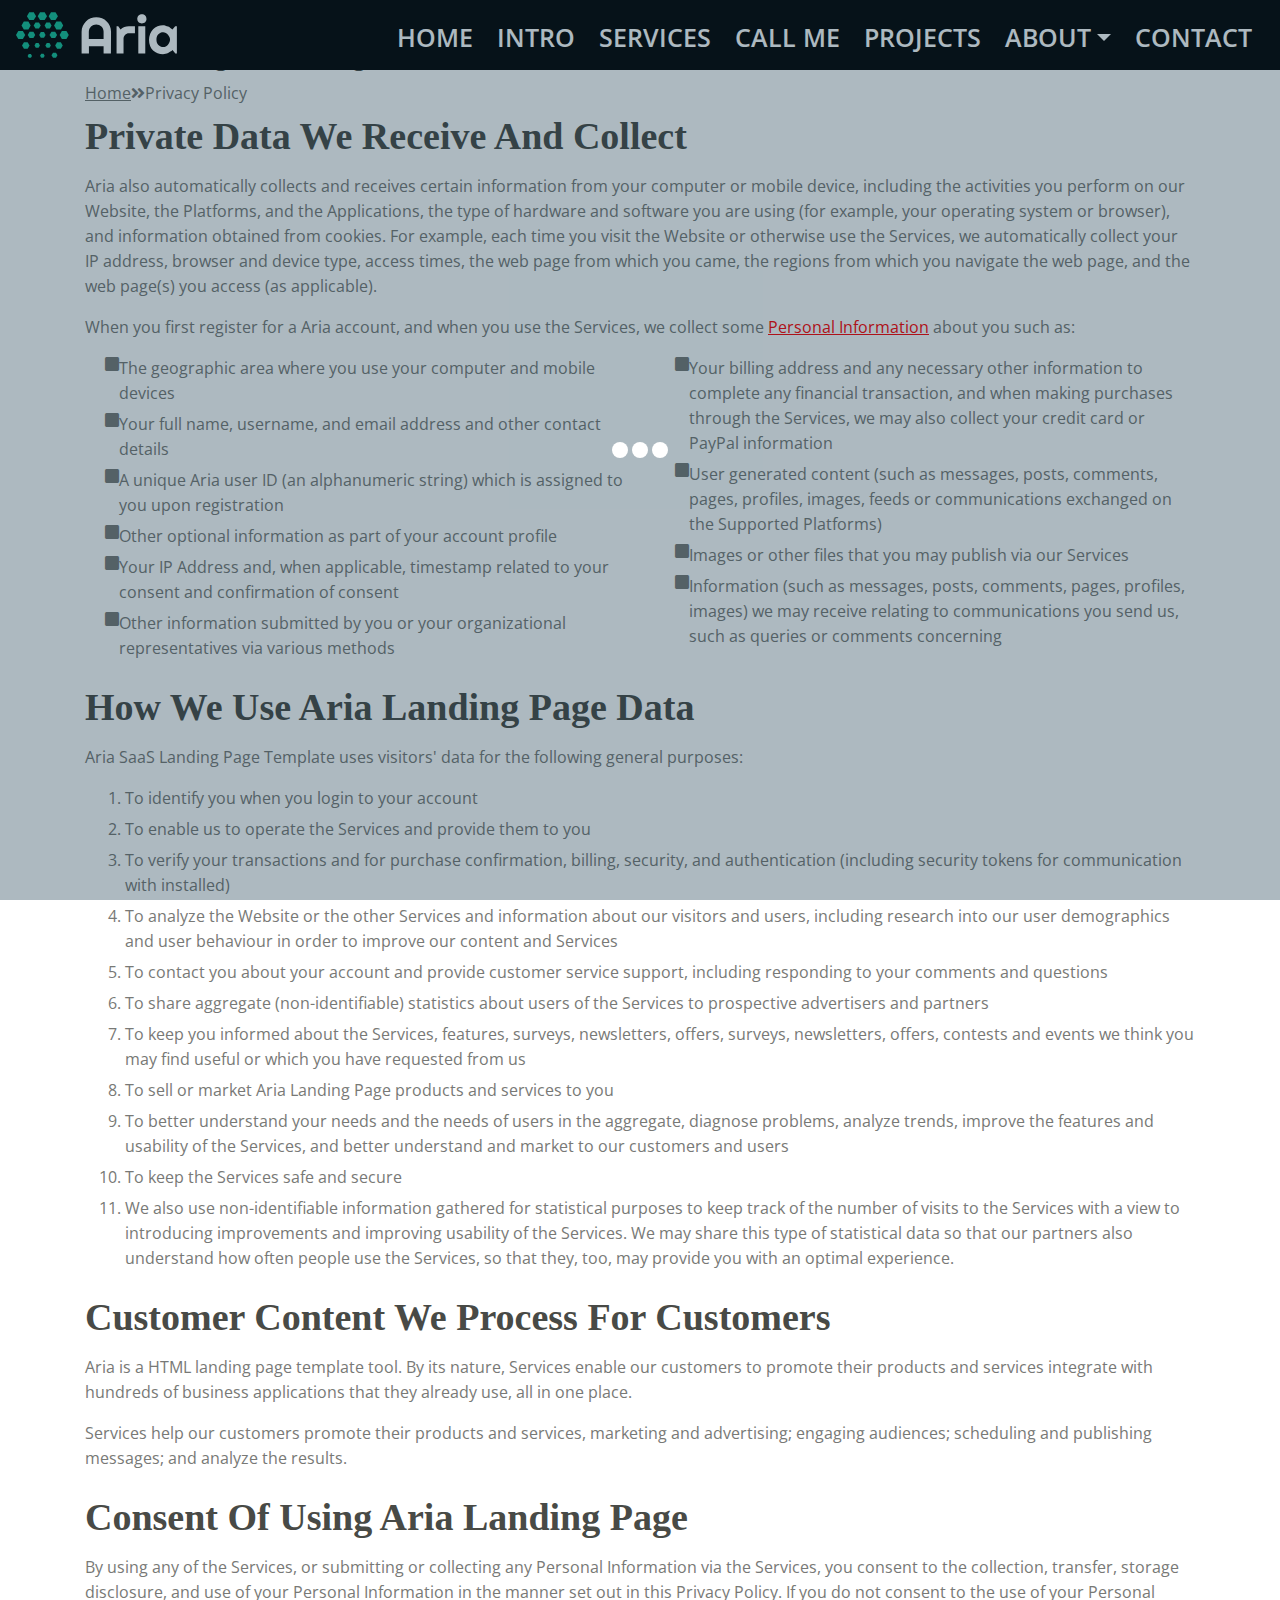
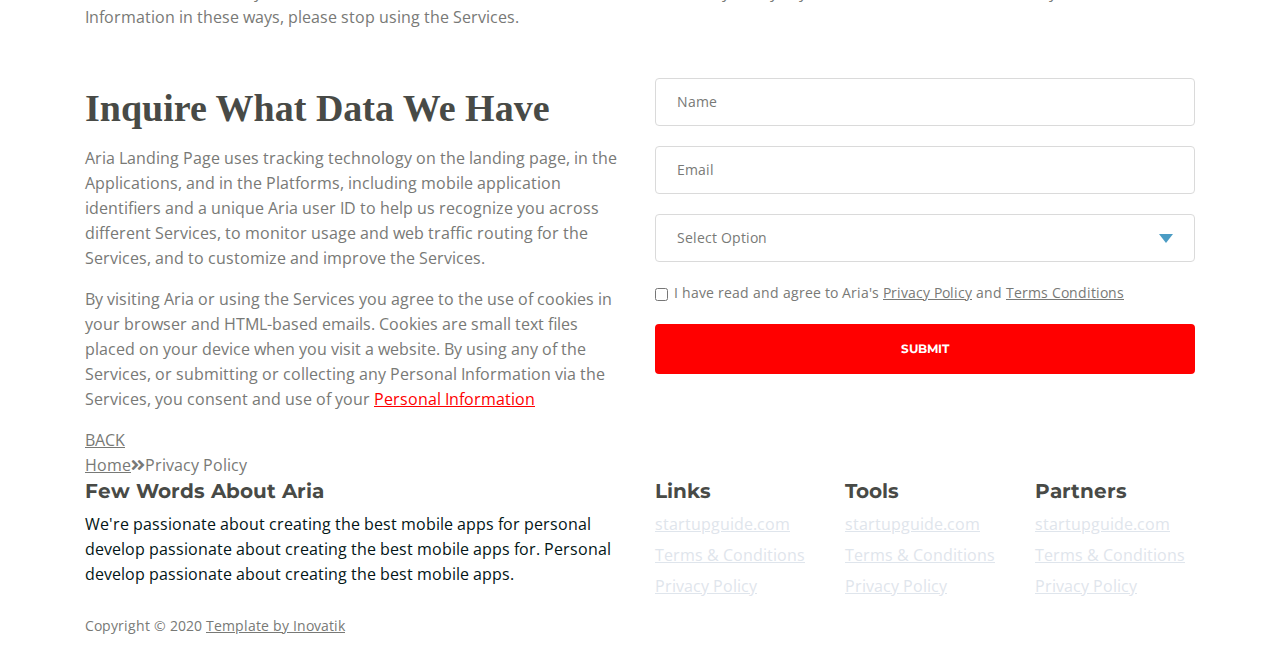
<file: privacy-policy.html>
<!DOCTYPE html>
<html lang="en">
<head>
    <meta charset="utf-8">
    <meta name="viewport" content="width=device-width, initial-scale=1, shrink-to-fit=no">
    
    <!-- SEO Meta Tags -->
    <meta name="description" content="Aria is a business focused HTML landing page template built with Bootstrap to help you create lead generation websites for companies and their services.">
    <meta name="author" content="Inovatik">

    <!-- OG Meta Tags to improve the way the post looks when you share the page on LinkedIn, Facebook, Google+ -->
	<meta property="og:site_name" content="" /> <!-- website name -->
	<meta property="og:site" content="" /> <!-- website link -->
	<meta property="og:title" content=""/> <!-- title shown in the actual shared post -->
	<meta property="og:description" content="" /> <!-- description shown in the actual shared post -->
	<meta property="og:image" content="" /> <!-- image link, make sure it's jpg -->
	<meta property="og:url" content="" /> <!-- where do you want your post to link to -->
	<meta property="og:type" content="article" />

    <!-- Website Title -->
    <title>Privacy Policy - Aria - Business HTML Landing Page Template</title>
    
    <!-- Styles -->
    <link href="https://fonts.googleapis.com/css?family=Montserrat:500,700&display=swap&subset=latin-ext" rel="stylesheet">
    <link href="https://fonts.googleapis.com/css?family=Open+Sans:400,400i,600&display=swap&subset=latin-ext" rel="stylesheet">
    <link href="css/bootstrap.css" rel="stylesheet">
    <link href="css/fontawesome-all.css" rel="stylesheet">
    <link href="css/swiper.css" rel="stylesheet">
	<link href="css/magnific-popup.css" rel="stylesheet">
    <link href="css/styles.css" rel="stylesheet">
	
	<!-- Favicon  -->
    <link rel="icon" href="images/favicon.png">
</head>
<body data-spy="scroll" data-target=".fixed-top">
    
    <!-- Preloader -->
	<div class="spinner-wrapper">
        <div class="spinner">
            <div class="bounce1"></div>
            <div class="bounce2"></div>
            <div class="bounce3"></div>
        </div>
    </div>
    <!-- end of preloader -->
    

    <!-- Navbar -->
    <nav class="navbar navbar-expand-md navbar-dark navbar-custom fixed-top">
        <!-- Text Logo - Use this if you don't have a graphic logo -->
        <!-- <a class="navbar-brand logo-text page-scroll" href="index.html">Aria</a> -->

        <!-- Image Logo -->
        <a class="navbar-brand logo-image" href="index.html"><img src="images/logo.svg" alt="alternative"></a>
        
        <!-- Mobile Menu Toggle Button -->
        <button class="navbar-toggler" type="button" data-toggle="collapse" data-target="#navbarsExampleDefault" aria-controls="navbarsExampleDefault" aria-expanded="false" aria-label="Toggle navigation">
            <span class="navbar-toggler-awesome fas fa-bars"></span>
            <span class="navbar-toggler-awesome fas fa-times"></span>
        </button>
        <!-- end of mobile menu toggle button -->

        <div class="collapse navbar-collapse" id="navbarsExampleDefault">
            <ul class="navbar-nav ml-auto">
                <li class="nav-item">
                    <a class="nav-link page-scroll" href="index.html#header">HOME <span class="sr-only">(current)</span></a>
                </li>
                <li class="nav-item">
                    <a class="nav-link page-scroll" href="index.html#intro">INTRO</a>
                </li>
                <li class="nav-item">
                    <a class="nav-link page-scroll" href="index.html#services">SERVICES</a>
                </li>
                <li class="nav-item">
                    <a class="nav-link page-scroll" href="index.html#callMe">CALL ME</a>
                </li>
                <li class="nav-item">
                    <a class="nav-link page-scroll" href="index.html#projects">PROJECTS</a>
                </li>

                <!-- Dropdown Menu -->          
                <li class="nav-item dropdown">
                    <a class="nav-link dropdown-toggle page-scroll" href="index.html#about" id="navbarDropdown" role="button" aria-haspopup="true" aria-expanded="false">ABOUT</a>
                    <div class="dropdown-menu" aria-labelledby="navbarDropdown">
                        <a class="dropdown-item" href="terms-conditions.html"><span class="item-text">TERMS CONDITIONS</span></a>
                        <div class="dropdown-items-divide-hr"></div>
                        <a class="dropdown-item" href="privacy-policy.html"><span class="item-text">PRIVACY POLICY</span></a>
                    </div>
                </li>
                <!-- end of dropdown menu -->

                <li class="nav-item">
                    <a class="nav-link page-scroll" href="index.html#contact">CONTACT</a>
                </li>
            </ul>
            <span class="nav-item social-icons">
                <span class="fa-stack">
                    <a href="#your-link">
                        <span class="hexagon"></span>
                        <i class="fab fa-facebook-f fa-stack-1x"></i>
                    </a>
                </span>
                <span class="fa-stack">
                    <a href="#your-link">
                        <span class="hexagon"></span>
                        <i class="fab fa-twitter fa-stack-1x"></i>
                    </a>
                </span>
            </span>
        </div>
    </nav> <!-- end of navbar -->
    <!-- end of navbar -->


    <!-- Header -->
    <header id="header" class="ex-header">
        <div class="container">
            <div class="row">
                <div class="col-md-12">
                    <h1>Privacy Policy</h1>
                </div> <!-- end of col -->
            </div> <!-- end of row -->
        </div> <!-- end of container -->
    </header> <!-- end of ex-header -->
    <!-- end of header -->


    <!-- Breadcrumbs -->
    <div class="ex-basic-1">
        <div class="container">
            <div class="row">
                <div class="col-lg-12">
                    <div class="breadcrumbs">
                        <a href="index.html">Home</a><i class="fa fa-angle-double-right"></i><span>Privacy Policy</span>
                    </div> <!-- end of breadcrumbs -->
                </div> <!-- end of col -->
            </div> <!-- end of row -->
        </div> <!-- end of container -->
    </div> <!-- end of ex-basic-1 -->
    <!-- end of breadcrumbs -->


    <!-- Privacy Content -->
    <div class="ex-basic-2">
        <div class="container">
            <div class="row">
                <div class="col-lg-12">
                    <div class="text-container">
                        <h3>Private Data We Receive And Collect</h3>
                        <p>Aria also automatically collects and receives certain information from your computer or mobile device, including the activities you perform on our Website, the Platforms, and the Applications, the type of hardware and software you are using (for example, your operating system or browser), and information obtained from cookies. For example, each time you visit the Website or otherwise use the Services, we automatically collect your IP address, browser and device type, access times, the web page from which you came, the regions from which you navigate the web page, and the web page(s) you access (as applicable).</p>
                        <p>When you first register for a Aria account, and when you use the Services, we collect some <a class="green" href="#your-link">Personal Information</a> about you such as:</p>
                        <div class="row">
                            <div class="col-md-6">
                                <ul class="list-unstyled li-space-lg indent">
                                    <li class="media">
                                        <i class="fas fa-square"></i>
                                        <div class="media-body">The geographic area where you use your computer and mobile devices</div>
                                    </li>
                                    <li class="media">
                                        <i class="fas fa-square"></i>
                                        <div class="media-body">Your full name, username, and email address and other contact details</div>
                                    </li>
                                    <li class="media">
                                        <i class="fas fa-square"></i>
                                        <div class="media-body">A unique Aria user ID (an alphanumeric string) which is assigned to you upon registration</div>
                                    </li>
                                    <li class="media">
                                        <i class="fas fa-square"></i>
                                        <div class="media-body">Other optional information as part of your account profile</div>
                                    </li>
                                    <li class="media">
                                        <i class="fas fa-square"></i>
                                        <div class="media-body">Your IP Address and, when applicable, timestamp related to your consent and confirmation of consent</div>
                                    </li>
                                    <li class="media">
                                        <i class="fas fa-square"></i>
                                        <div class="media-body">Other information submitted by you or your organizational representatives via various methods</div>
                                    </li>
                                </ul>
                            </div> <!-- end of col -->

                            <div class="col-md-6">
                                <ul class="list-unstyled li-space-lg indent">
                                    <li class="media">
                                        <i class="fas fa-square"></i>
                                        <div class="media-body">Your billing address and any necessary other information to complete any financial transaction, and when making purchases through the Services, we may also collect your credit card or PayPal information</div>
                                    </li>
                                    <li class="media">
                                        <i class="fas fa-square"></i>
                                        <div class="media-body">User generated content (such as messages, posts, comments, pages, profiles, images, feeds or communications exchanged on the Supported Platforms)</div>
                                    </li>
                                    <li class="media">
                                        <i class="fas fa-square"></i>
                                        <div class="media-body">Images or other files that you may publish via our Services</div>
                                    </li>
                                    <li class="media">
                                        <i class="fas fa-square"></i>
                                        <div class="media-body">Information (such as messages, posts, comments, pages, profiles, images) we may receive relating to communications you send us, such as queries or comments concerning</div>
                                    </li>
                                </ul>
                            </div> <!-- end of col -->
                        </div> <!-- end of row -->
                    </div> <!-- end of text-container-->
                    
                    <div class="text-container">
                        <h3>How We Use Aria Landing Page Data</h3>
                        <p>Aria SaaS Landing Page Template uses visitors' data for the following general purposes:</p>
                        <ol class="li-space-lg">
                            <li>To identify you when you login to your account</li>
                            <li>To enable us to operate the Services and provide them to you</li>
                            <li>To verify your transactions and for purchase confirmation, billing, security, and authentication (including security tokens for communication with installed)</li>
                            <li>To analyze the Website or the other Services and information about our visitors and users, including research into our user demographics and user behaviour in order to improve our content and Services</li>
                            <li>To contact you about your account and provide customer service support, including responding to your comments and questions</li>
                            <li>To share aggregate (non-identifiable) statistics about users of the Services to prospective advertisers and partners</li>
                            <li>To keep you informed about the Services, features, surveys, newsletters, offers, surveys, newsletters, offers, contests and events we think you may find useful or which you have requested from us</li>
                            <li>To sell or market Aria Landing Page products and services to you</li>
                            <li>To better understand your needs and the needs of users in the aggregate, diagnose problems, analyze trends, improve the features and usability of the Services, and better understand and market to our customers and users</li>
                            <li>To keep the Services safe and secure</li>
                            <li>We also use non-identifiable information gathered for statistical purposes to keep track of the number of visits to the Services with a view to introducing improvements and improving usability of the Services. We may share this type of statistical data so that our partners also understand how often people use the Services, so that they, too, may provide you with an optimal experience.</li>
                        </ol>
                    </div> <!-- end of text-container -->

                    <div class="text-container">
                        <h3>Customer Content We Process For Customers</h3>
                        <p>Aria is a HTML landing page template tool. By its nature, Services enable our customers to promote their products and services integrate with hundreds of business applications that they already use, all in one place.</p>
                        <p>Services help our customers promote their products and services, marketing and advertising; engaging audiences; scheduling and publishing messages; and analyze the results.</p>
                    </div> <!-- end of text container -->

                    <div class="text-container">
                        <h3>Consent Of Using Aria Landing Page</h3>
					    <p class="mb-5">By using any of the Services, or submitting or collecting any Personal Information via the Services, you consent to the collection, transfer, storage disclosure, and use of your Personal Information in the manner set out in this Privacy Policy. If you do not consent to the use of your Personal Information in these ways, please stop using the Services.</p>
                    </div> <!-- end of text-container -->
                                       
                    <div class="row">
                        <div class="col-md-6">
                            <div class="text-container last">
                                <h3>Inquire What Data We Have</h3>
                                <p>Aria Landing Page uses tracking technology on the landing page, in the Applications, and in the Platforms, including mobile application identifiers and a unique Aria user ID to help us recognize you across different Services, to monitor usage and web traffic routing for the Services, and to customize and improve the Services.</p>
                                <p> By visiting Aria or using the Services you agree to the use of cookies in your browser and HTML-based emails. Cookies are small text files placed on your device when you visit a website. By using any of the Services, or submitting or collecting any Personal Information via the Services, you consent and use of your <a class="green" href="#your-link">Personal Information</a></p>
                            </div> <!-- end of text container -->
                        </div> <!-- end of col-->
                        <div class="col-md-6">

                            <!-- Privacy Form -->
                            <div class="form-container">
                                <form id="privacyForm" data-toggle="validator" data-focus="false">
                                    <div class="form-group">
                                        <input type="text" class="form-control-input" id="pname" required>
                                        <label class="label-control" for="pname">Name</label>
                                        <div class="help-block with-errors"></div>
                                    </div>
                                    <div class="form-group">
                                        <input type="email" class="form-control-input" id="pemail" required>
                                        <label class="label-control" for="pemail">Email</label>
                                        <div class="help-block with-errors"></div>
                                    </div>
                                    <div class="form-group">
                                        <select class="form-control-select" id="pselect" required>
                                            <option class="select-option" value="" disabled selected>Select Option</option>
                                            <option class="select-option" value="Delete data">Delete my data</option>
                                            <option class="select-option" value="Show me data">Show me my data</option>
                                        </select>
                                        <div class="help-block with-errors"></div>
                                    </div>
                                    <div class="form-group checkbox">
                                        <input type="checkbox" id="pterms" value="Agreed-to-Terms" required>I have read and agree to Aria's <a href="privacy-policy.html">Privacy Policy</a> and <a href="terms-conditions.html">Terms Conditions</a>
                                        <div class="help-block with-errors"></div>
                                    </div>
                                    <div class="form-group">
                                        <button type="submit" class="form-control-submit-button">SUBMIT</button>
                                    </div>
                                    <div class="form-message">
                                        <div id="pmsgSubmit" class="h3 text-center hidden"></div>
                                    </div>
                                </form>
                            </div> <!-- end of form container -->
                            <!-- end of privacy form -->

                        </div> <!-- end of col--> 
                    </div> <!-- end of row -->
                    <a class="btn-outline-reg back" href="index.html">BACK</a>
                </div> <!-- end of col-->
            </div> <!-- end of row -->
        </div> <!-- end of container -->
    </div> <!-- end of ex-basic-2 -->
    <!-- end of privacy content -->


    <!-- Breadcrumbs -->
    <div class="ex-basic-1">
        <div class="container">
            <div class="row">
                <div class="col-lg-12">
                    <div class="breadcrumbs">
                        <a href="index.html">Home</a><i class="fa fa-angle-double-right"></i><span>Privacy Policy</span>
                    </div> <!-- end of breadcrumbs -->
                </div> <!-- end of col -->
            </div> <!-- end of row -->
        </div> <!-- end of container -->
    </div> <!-- end of ex-basic-1 -->
    <!-- end of breadcrumbs -->

    
    <!-- Footer -->
    <div class="footer">
        <div class="container">
            <div class="row">
                <div class="col-md-6">
                    <div class="text-container about">
                        <h4>Few Words About Aria</h4>
                        <p class="white">We're passionate about creating the best mobile apps for personal develop passionate about creating the best mobile apps for. Personal develop passionate about creating the best mobile apps.</p>
                    </div> <!-- end of text-container -->
                </div> <!-- end of col -->
                <div class="col-md-2">
                    <div class="text-container">
                        <h4>Links</h4>
                        <ul class="list-unstyled li-space-lg white">
                            <li>
                                <a class="white" href="#your-link">startupguide.com</a>
                            </li>
                            <li>
                                <a class="white" href="terms-conditions.html">Terms & Conditions</a>
                            </li>
                            <li>
                                <a class="white" href="privacy-policy.html">Privacy Policy</a>
                            </li>
                        </ul>
                    </div> <!-- end of text-container -->
                </div> <!-- end of col -->
                <div class="col-md-2">
                    <div class="text-container">
                        <h4>Tools</h4>
                        <ul class="list-unstyled li-space-lg">
                            <li>
                                <a class="white" href="#your-link">startupguide.com</a>
                            </li>
                            <li>
                                <a class="white" href="terms-conditions.html">Terms & Conditions</a>
                            </li>
                            <li class="media">
                                <a class="white" href="privacy-policy.html">Privacy Policy</a>
                            </li>
                        </ul>
                    </div> <!-- end of text-container -->
                </div> <!-- end of col -->
                <div class="col-md-2">
                    <div class="text-container">
                        <h4>Partners</h4>
                        <ul class="list-unstyled li-space-lg">
                            <li>
                                <a class="white" href="#your-link">startupguide.com</a>
                            </li>
                            <li>
                                <a class="white" href="terms-conditions.html">Terms & Conditions</a>
                            </li>
                            <li>
                                <a class="white" href="privacy-policy.html">Privacy Policy</a>
                            </li>
                        </ul>
                    </div> <!-- end of text-container -->
                </div> <!-- end of col -->
            </div> <!-- end of row -->
        </div> <!-- end of container -->
    </div> <!-- end of footer -->  
    <!-- end of footer -->


    <!-- Copyright -->
    <div class="copyright">
        <div class="container">
            <div class="row">
                <div class="col-lg-12">
                    <p class="p-small">Copyright © 2020 <a href="https://inovatik.com">Template by Inovatik</a></p>
                </div> <!-- end of col -->
            </div> <!-- enf of row -->
        </div> <!-- end of container -->
    </div> <!-- end of copyright --> 
    <!-- end of copyright -->

    
    <!-- Scripts -->
    <script src="js/jquery.min.js"></script> <!-- jQuery for Bootstrap's JavaScript plugins -->
    <script src="js/popper.min.js"></script> <!-- Popper tooltip library for Bootstrap -->
    <script src="js/bootstrap.min.js"></script> <!-- Bootstrap framework -->
    <script src="js/jquery.easing.min.js"></script> <!-- jQuery Easing for smooth scrolling between anchors -->
    <script src="js/swiper.min.js"></script> <!-- Swiper for image and text sliders -->
    <script src="js/jquery.magnific-popup.js"></script> <!-- Magnific Popup for lightboxes -->
    <script src="js/morphext.min.js"></script> <!-- Morphtext rotating text in the header -->
    <script src="js/isotope.pkgd.min.js"></script> <!-- Isotope for filter -->
    <script src="js/validator.min.js"></script> <!-- Validator.js - Bootstrap plugin that validates forms -->
    <script src="js/scripts.js"></script> <!-- Custom scripts -->
</body>
</html>
</file>
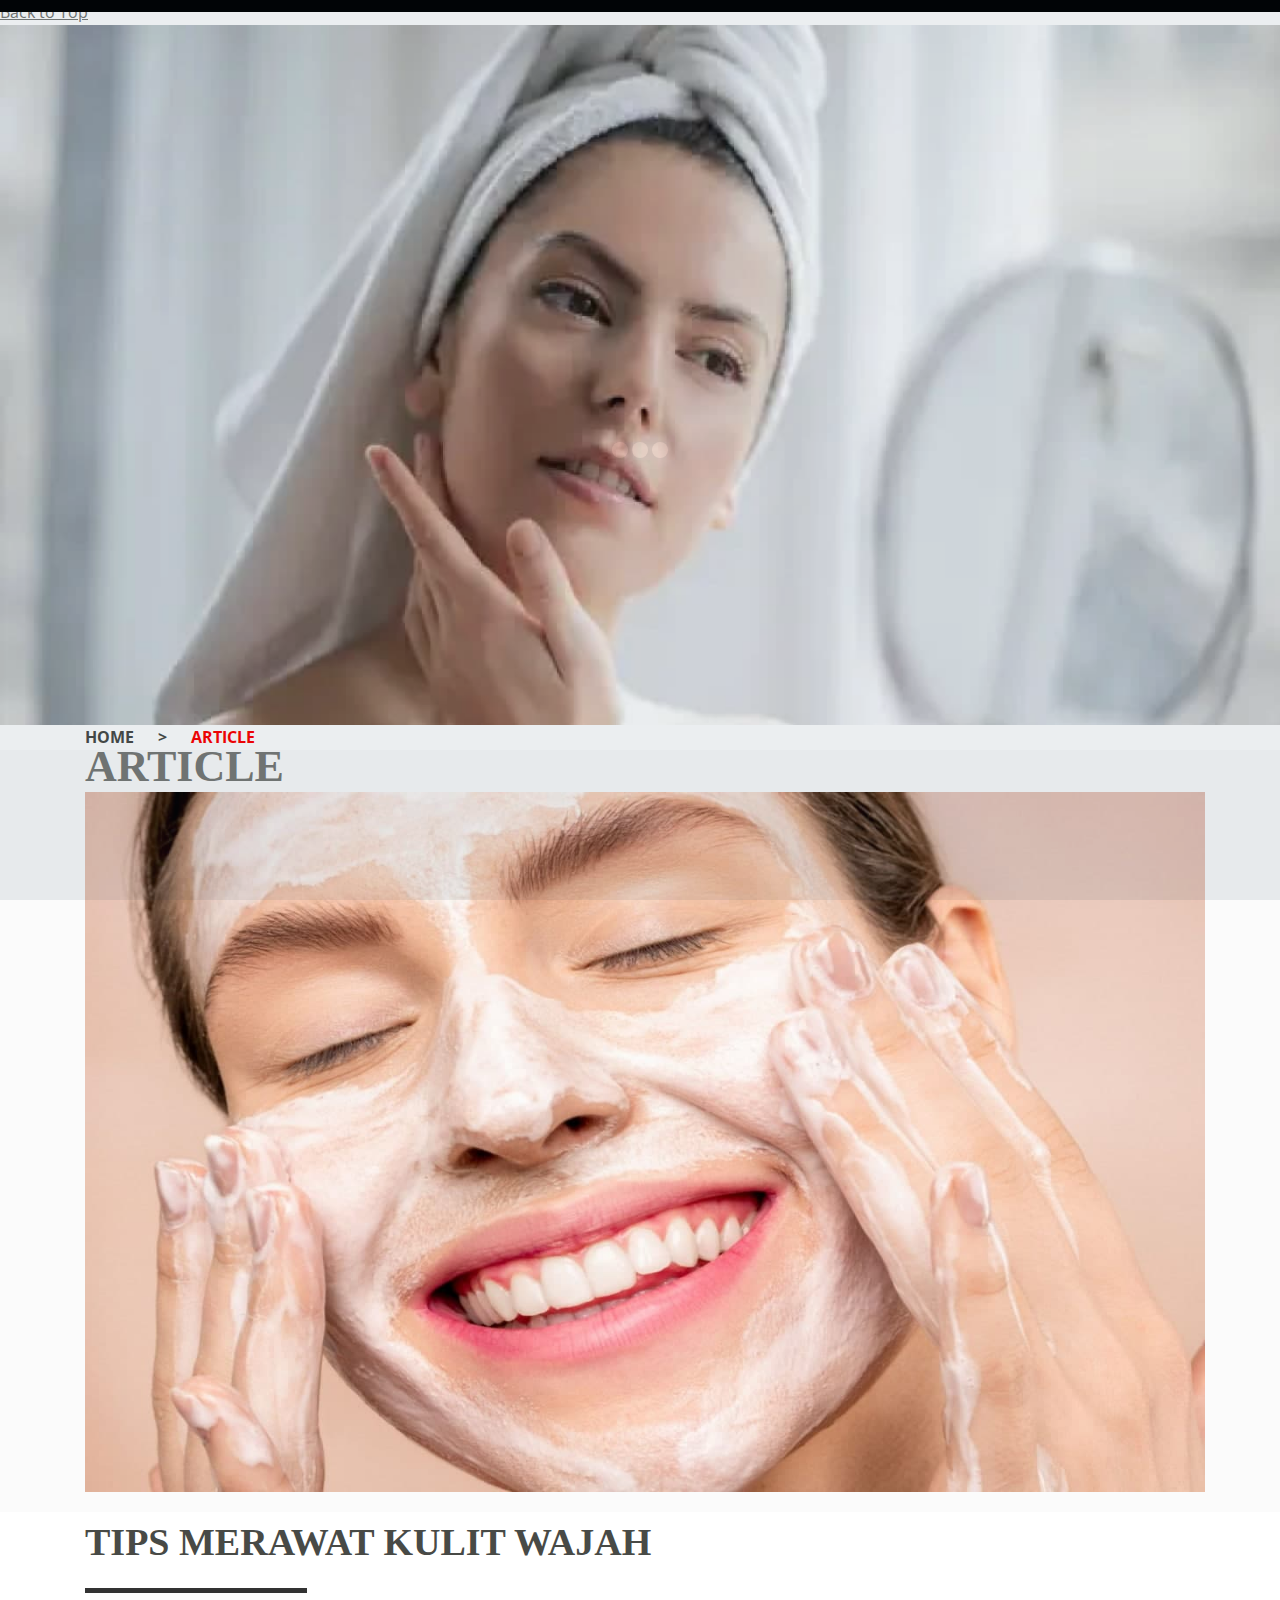
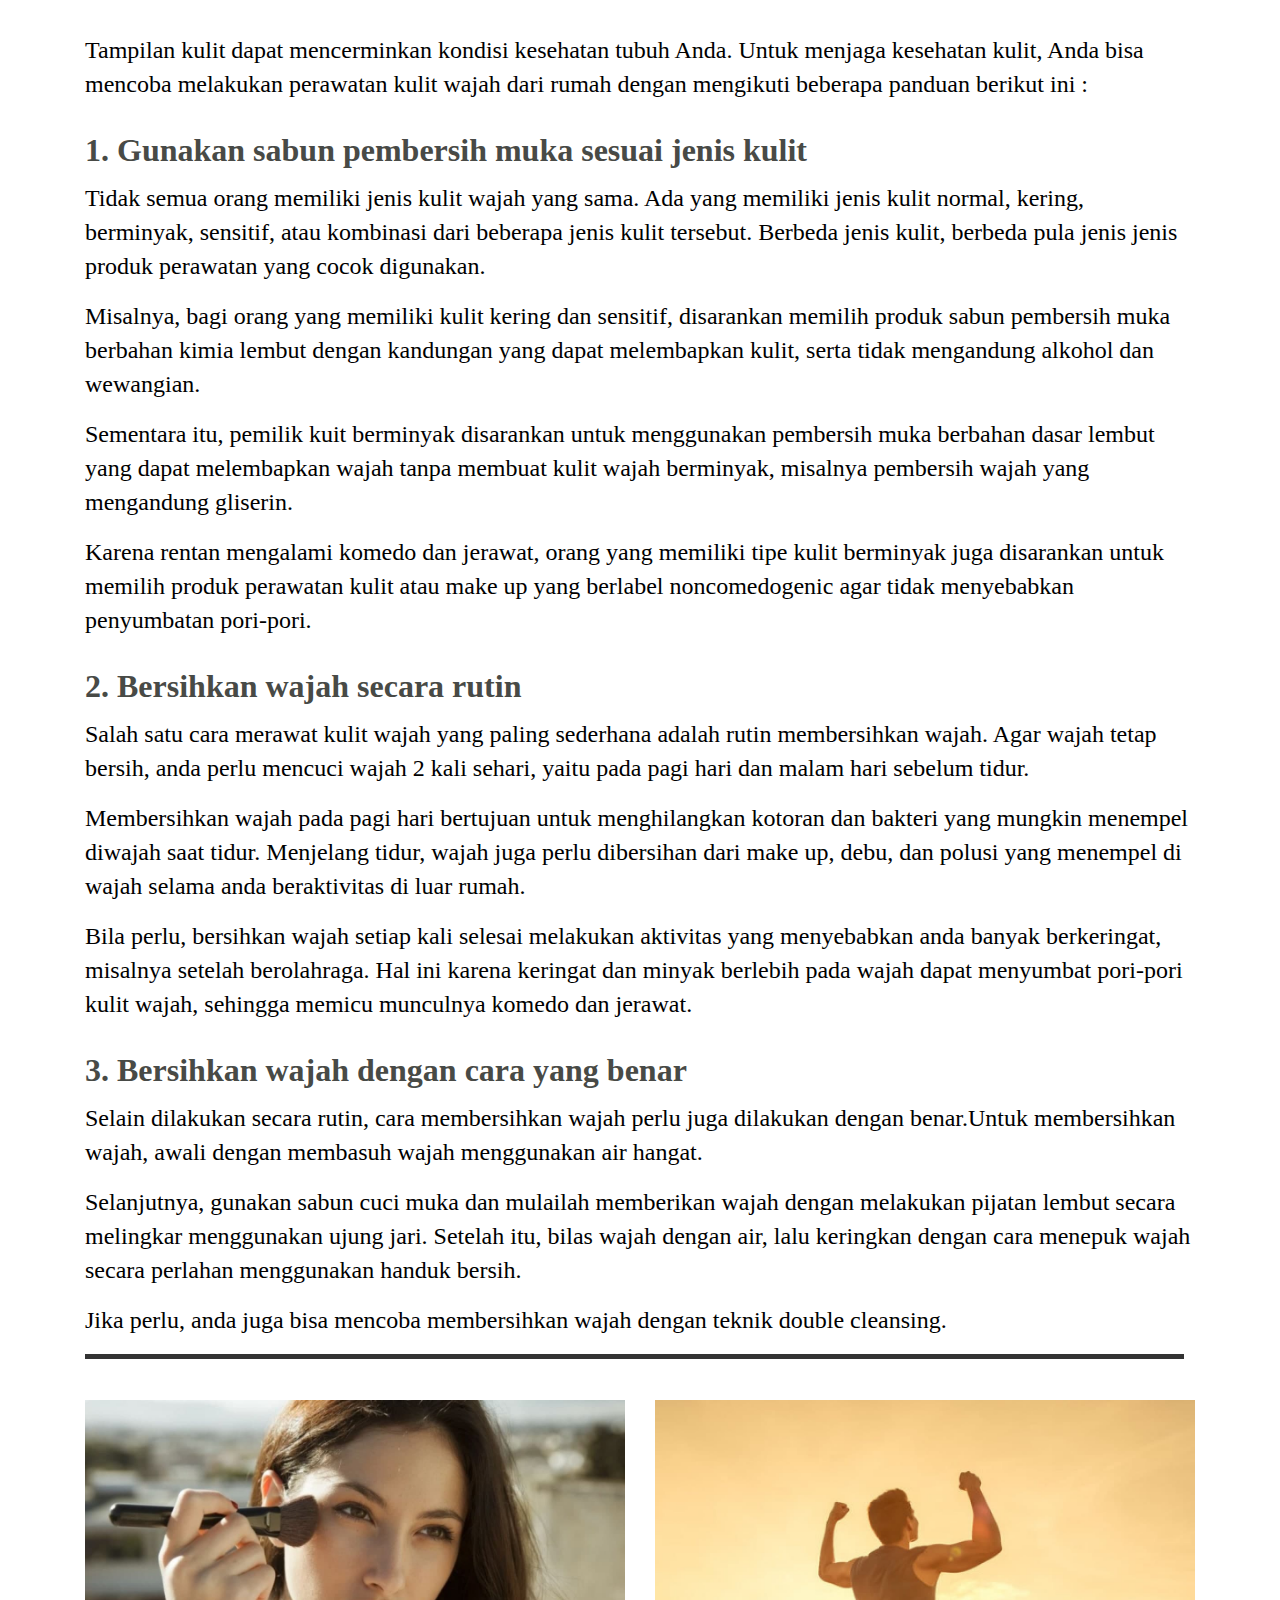
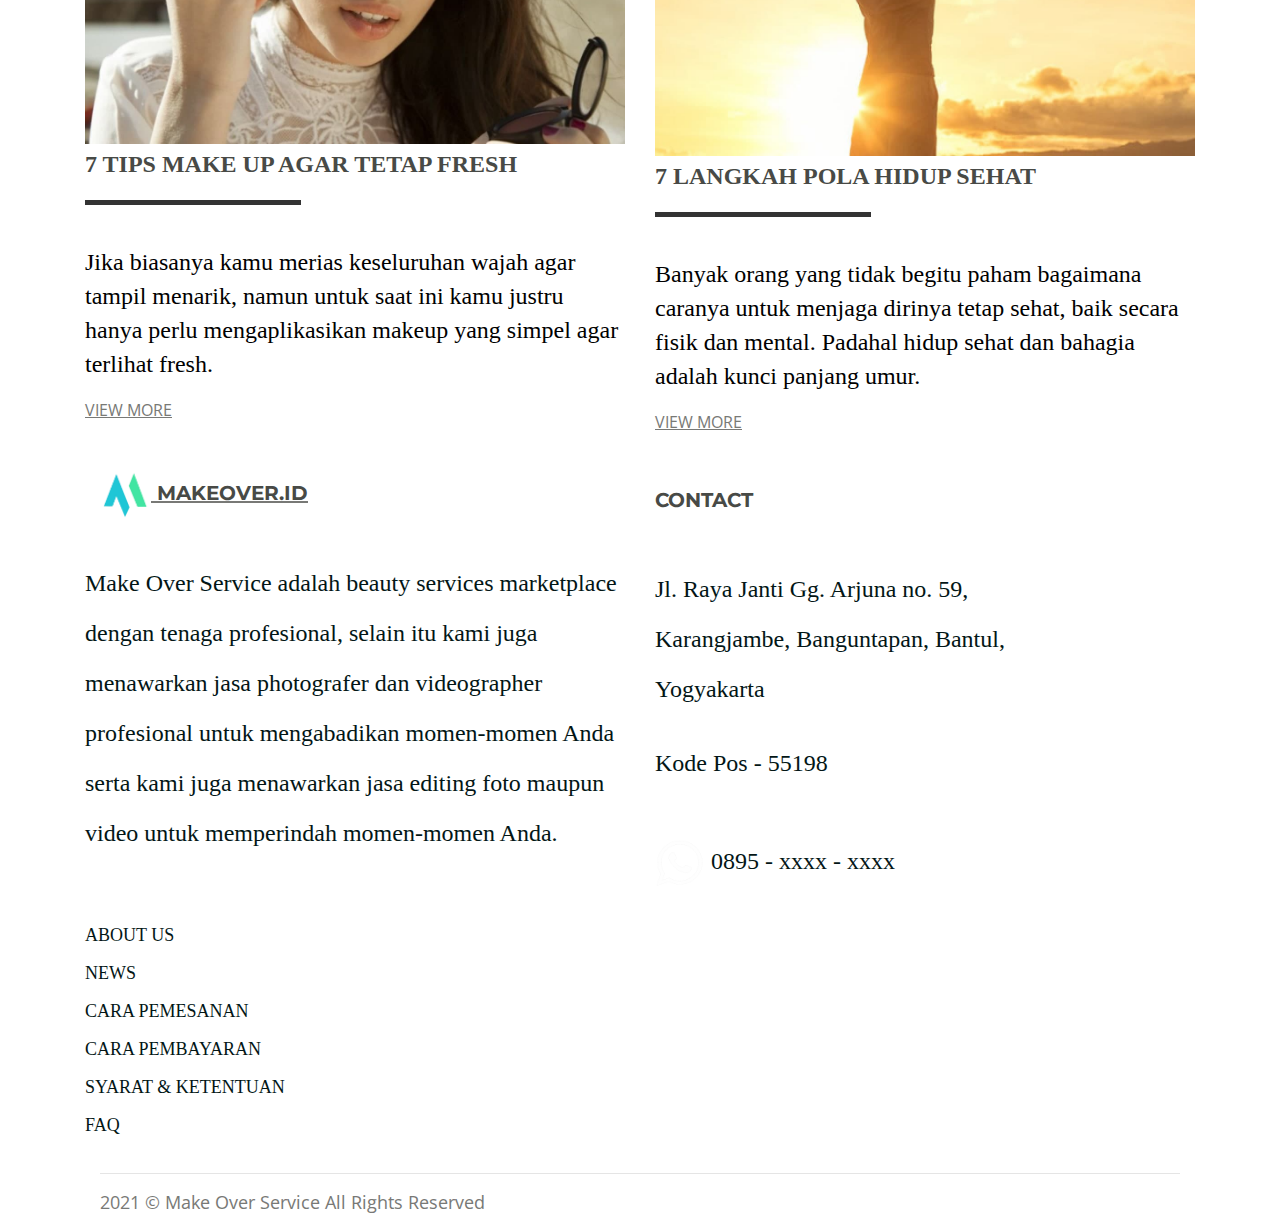
<file: terms-conditions.html>
<!DOCTYPE html>
<html lang="en">
<head>
    <meta charset="utf-8">
    <meta name="viewport" content="width=device-width, initial-scale=1, shrink-to-fit=no">
    
    <!-- SEO Meta Tags -->
    <meta name="description" content="Aria is a business focused HTML landing page template built with Bootstrap to help you create lead generation websites for companies and their services.">
    <meta name="author" content="Inovatik">

    <!-- OG Meta Tags to improve the way the post looks when you share the page on LinkedIn, Facebook, Google+ -->
	<meta property="og:site_name" content="" /> <!-- website name -->
	<meta property="og:site" content="" /> <!-- website link -->
	<meta property="og:title" content=""/> <!-- title shown in the actual shared post -->
	<meta property="og:description" content="" /> <!-- description shown in the actual shared post -->
	<meta property="og:image" content="" /> <!-- image link, make sure it's jpg -->
	<meta property="og:url" content="" /> <!-- where do you want your post to link to -->
	<meta property="og:type" content="article" />

    <!-- Website Title -->
    <title>Article</title>
    
    <!-- Styles -->
    <link href="https://fonts.googleapis.com/css?family=Montserrat:500,700&display=swap&subset=latin-ext" rel="stylesheet">
    <link href="https://fonts.googleapis.com/css?family=Open+Sans:400,400i,600&display=swap&subset=latin-ext" rel="stylesheet">
    <link href="css/bootstrap.css" rel="stylesheet">
    <link href="css/fontawesome-all.css" rel="stylesheet">
    <link href="css/swiper.css" rel="stylesheet">
	<link href="css/magnific-popup.css" rel="stylesheet">
    <link href="css/styles.css" rel="stylesheet">
	
	<!-- Favicon  -->
    <link rel="icon" href="images/logo1.png">
</head>
<body data-spy="scroll" data-target=".fixed-top">
    
    <!-- Preloader -->
	<div class="spinner-wrapper">
        <div class="spinner">
            <div class="bounce1"></div>
            <div class="bounce2"></div>
            <div class="bounce3"></div>
        </div>
    </div>
    <!-- end of preloader -->
    

    <!-- Navbar -->
    <nav class="navbar navbar-expand-md navbar-dark navbar-custom fixed-top">
        <!-- Text Logo - Use this if you don't have a graphic logo -->
        <!-- <a class="navbar-brand logo-text page-scroll" href="index.html">Aria</a> -->
        
        <!-- Mobile Menu Toggle Button -->
        <button class="navbar-toggler" type="button" data-toggle="collapse" data-target="#navbarsExampleDefault" aria-controls="navbarsExampleDefault" aria-expanded="false" aria-label="Toggle navigation">
            <span class="navbar-toggler-awesome fas fa-bars"></span>
            <span class="navbar-toggler-awesome fas fa-times"></span>
        </button>
        <!-- end of mobile menu toggle button -->

        
    </nav> <!-- end of navbar -->
    <!-- end of navbar -->


    <!-- Header -->
    <header id="header">
        <div>
            <img src="images/1.jpg" style="width:1350px;height:700px;">
        </div> <!-- end of container -->
    </header> <!-- end of ex-header -->
    <!-- end of header -->


    <!-- Breadcrumbs -->
    <div class="ex-basic-1">
        <div class="container">
            <div class="row">
                <div class="col-lg-12">
                    <div class="breadcrumbs">

                        <a href="index.html" style="text-decoration:none"><strong>HOME</a> &emsp; > &emsp; </i><span><font color="red">ARTICLE</font></strong></span>

                    </div> <!-- end of breadcrumbs -->
                </div> <!-- end of col -->
            </div> <!-- end of row -->
        </div> <!-- end of container -->
    </div> <!-- end of ex-basic-1 -->
    <!-- end of breadcrumbs -->

     <!-- Services -->
     <div id="services" class="cards-2">
        <div class="container">
            <div class="row">
                <div class="col-lg-12">
                    <h2>ARTICLE</h2>
                    <img src="images/2.jpg" style="width:1120px;height:700px;">
                </div> <!-- end of col -->
            </div> <!-- end of row -->
            <div class="row">
                <div class="col-lg-12">
                </div> <!-- end of col -->
            </div> <!-- end of row -->
        </div> <!-- end of container -->
    </div> <!-- end of cards-2 -->
    <!-- end of services -->

    <!-- Terms Content -->
    <div class="ex-basic-2">
        <div class="container">
            <div class="row">
                <div class="col-lg-12">
                    <div class="text-container">
                        <h3>TIPS MERAWAT KULIT WAJAH</h3>
                    

                        <hr style="height:5px;border:none;color:#333;background-color:#333;width: 20%;" align="left" /><br/>
                        <p style="line-height: 2em;"><font color="black" size="5" face="Times New Roman" >Tampilan kulit dapat mencerminkan kondisi kesehatan tubuh Anda. Untuk menjaga kesehatan kulit, Anda bisa mencoba melakukan perawatan kulit wajah dari rumah dengan mengikuti beberapa panduan berikut ini : </font></p>
                    </div> <!-- end of text-container -->
                    
                    <div class="text-container">
                        <h8 style="line-height: 2em;"><b>1. Gunakan sabun pembersih muka sesuai jenis kulit</b></h8>
                        <p style="line-height: 2em;"><font size="5" face="Times New Roman" color="black">Tidak semua orang memiliki jenis kulit wajah yang sama. Ada yang memiliki jenis kulit normal, kering, berminyak, sensitif, atau kombinasi dari beberapa jenis kulit tersebut. Berbeda jenis kulit, berbeda pula jenis jenis produk perawatan yang cocok digunakan.</font></p>
                        <p style="line-height: 2em;"><font size="5" face="Times New Roman" color="black">Misalnya, bagi orang yang memiliki kulit kering dan sensitif, disarankan memilih produk sabun pembersih muka berbahan kimia lembut dengan kandungan yang dapat melembapkan kulit, serta tidak mengandung alkohol dan wewangian.</font></p>
                        <p style="line-height: 2em;"><font size="5" face="Times New Roman" color="black">Sementara itu, pemilik kuit berminyak disarankan untuk menggunakan pembersih muka berbahan dasar lembut yang dapat melembapkan wajah tanpa membuat kulit wajah  berminyak, misalnya pembersih wajah yang mengandung gliserin.</font></p>
                        <p style="line-height: 2em;"><font size="5" face="Times New Roman" color="black">Karena rentan mengalami komedo dan jerawat, orang yang memiliki tipe kulit berminyak juga disarankan untuk memilih produk perawatan kulit atau make up yang berlabel noncomedogenic agar tidak menyebabkan penyumbatan pori-pori.</font></p>
                    </div> <!-- end of text-container -->

                    <div class="text-container">
                        <h8 style="line-height: 2em;"><b>2. Bersihkan wajah secara rutin</b></h8>
                        <p style="line-height: 2em;"><font size="5" face="Times New Roman" color="black">Salah satu cara merawat kulit wajah yang paling sederhana adalah rutin membersihkan wajah. Agar wajah tetap bersih, anda perlu mencuci wajah 2 kali sehari, yaitu pada pagi hari dan malam hari sebelum tidur.</font></p>
                        <p style="line-height: 2em;"><font size="5" face="Times New Roman" color="black">Membersihkan wajah pada pagi hari bertujuan untuk menghilangkan kotoran dan bakteri yang mungkin menempel diwajah saat tidur. Menjelang tidur, wajah juga perlu dibersihan dari make up, debu, dan polusi yang menempel di wajah selama anda beraktivitas di luar rumah.</font></p>
                        <p style="line-height: 2em;"><font size="5" face="Times New Roman" color="black">Bila perlu, bersihkan wajah setiap kali selesai melakukan aktivitas yang menyebabkan anda banyak berkeringat, misalnya setelah berolahraga. Hal ini karena keringat dan minyak berlebih pada wajah dapat menyumbat pori-pori kulit wajah, sehingga memicu munculnya komedo dan jerawat.</font></p>
                    </div> <!-- end of text-container -->

                    <div class="text-container">
                        <h8 style="line-height: 2em;"><b>3. Bersihkan wajah dengan cara yang benar</b></h8>
                        <p style="line-height: 2em;"><font size="5" face="Times New Roman" color="black">Selain dilakukan secara rutin, cara membersihkan wajah perlu juga dilakukan dengan benar.Untuk membersihkan wajah, awali dengan membasuh wajah menggunakan air hangat.</font></p>
                        <p style="line-height: 2em;"><font size="5" face="Times New Roman" color="black">Selanjutnya, gunakan sabun cuci muka dan mulailah memberikan wajah dengan melakukan pijatan lembut secara melingkar menggunakan ujung jari. Setelah itu, bilas wajah dengan air, lalu keringkan dengan cara menepuk wajah secara perlahan menggunakan handuk bersih.</font></p>
                        <p style="line-height: 2em;"><font size="5" face="Times New Roman" color="black">Jika perlu, anda juga bisa mencoba membersihkan wajah dengan teknik double cleansing.</font></p>
                    </div> <!-- end of text-container -->
                    <hr style="height:5px;border:none;color:#333;background-color:#333;width: 99%;" align="left" /><br/>

                    </div> <!-- end of text-container -->
                </div>
            </div> <!-- end of row -->
        </div> <!-- end of container -->
    </div> <!-- end of ex-basic -->
    <!-- end of terms content -->


    <!-- About -->
    <div id="about" class="counter">
        <div class="container">
            <div class="row">
                <div class="col-lg-5 col-xl-6">
                    <div class="image-container">
                        <img class="img-fluid" src="images/3.jpg" alt="alternative">
                        <div class="text-container">
                            <h9>7 TIPS MAKE UP AGAR TETAP FRESH</h9>
                            <hr style="height:5px;border:none;color:#333;background-color:#333;width: 40%;" align="left" /><br/>
                            <p style="line-height: 2em;"><font size="5" face="Times New Roman" color="black">Jika biasanya kamu merias keseluruhan wajah agar tampil menarik, namun untuk saat ini kamu justru hanya perlu mengaplikasikan makeup yang simpel agar terlihat fresh.</font></p>
                            <a class="btn-solid-md page-scroll" href="terms-conditions.html">VIEW MORE</a>
                        </div> <!-- end of text-container -->
                    </div> <!-- end of image-container -->
                </div> <!-- end of col -->
                <div class="col-lg-7 col-xl-6">
                    <div class="text-container">
                        <img class="img-fluid" src="images/4.jpg" alt="alternative">
                        <div class="text-container">
                            <h9>7 LANGKAH POLA HIDUP SEHAT</h9>
                            <hr style="height:5px;border:none;color:#333;background-color:#333;width: 40%;" align="left" /><br/>
                            <p style="line-height: 2em;"><font size="5" face="Times New Roman" color="black">Banyak orang yang tidak begitu paham bagaimana caranya untuk menjaga dirinya tetap sehat, baik secara fisik dan mental. Padahal hidup sehat dan bahagia adalah kunci panjang umur.</font></p>
                            <a class="btn-solid-md page-scroll" href="terms-conditions.html">VIEW MORE</a>
                        </div> <!-- end of text-container -->

                    </div> <!-- end of text-container -->      
                </div> <!-- end of col -->
            </div> <!-- end of row -->
        </div> <!-- end of container -->
    </div> <!-- end of counter -->
    <!-- end of about -->


    <!-- Footer -->
    <div id="contact" class="footer">
        <div class="container">
            <div class="row">
                <div class="col-lg-6">
                    <div class="text-container about">
                        <a class="nav-link page-scroll" href="#header"><h4 style="line-height: 5em;"><img src="images/makeoverlogo.png" style="width:50px;height:50px;"> MAKEOVER.ID</h4></a>
                        <p class="white" style="line-height: 3em;"><font size="5" face="Times New Roman">Make Over Service adalah beauty services marketplace dengan tenaga profesional, selain itu kami juga menawarkan jasa photografer dan videographer profesional untuk mengabadikan momen-momen Anda serta kami juga menawarkan jasa editing foto maupun video untuk memperindah momen-momen Anda.</font></p>
                    </div> <!-- end of text-container -->
                </div> <!-- end of col -->
                <div class="col-md-5">
                    <div class="text-container">
                        <h4 style="line-height: 6.5em;" face="Times New Roman">CONTACT</h4>
                        <p class="white" style="line-height: 2em;"><font size="5" face="Times New Roman">Jl. Raya Janti Gg. Arjuna no. 59,</font></p>
                        <p class="white" style="line-height: 2em;"><font size="5" face="Times New Roman">Karangjambe, Banguntapan, Bantul,</font></p>
                        <p class="white" style="line-height: 2em;"><font size="5" face="Times New Roman">Yogyakarta</font></p>
                        <p class="white" style="line-height: 5em;"><font size="5" face="Times New Roman">Kode Pos - 55198</font></p>
                        <p class="white" style="line-height: 5em;"><font size="5" face="Times New Roman"><img src="images/wa.png" style="width:50px;height:50px;">   0895 - xxxx - xxxx</font></p>
                    </div> <!-- end of text-container -->
                </div> <!-- end of col -->
            </div> <!-- end of row -->
        </div> <!-- end of container -->
    </div> <!-- end of footer -->  
    <!-- end of footer -->

    <!-- Baris List -->
    <div class="menufooter">
        <div class="container">
            <div class="row">
                <div class="col">
                    <div class="text-container">
                        <ul class="list-unstyled li-space-lg white">
                            <li>
                                <a class="white" style="line-height: 2em;"><font size="4" face="Times New Roman">ABOUT US</font></a>
                            </li>
                            <li>
                                <a class="white" style="line-height: 2em;"><font size="4" face="Times New Roman">NEWS</font></a>
                            </li>
                            <li>
                                <a class="white" style="line-height: 2em;"><font size="4" face="Times New Roman">CARA PEMESANAN</font></a>
                            </li>
                            <li>
                                <a class="white" style="line-height: 2em;"><font size="4" face="Times New Roman">CARA PEMBAYARAN</font></a>
                            </li>
                            <li>
                                <a class="white" style="line-height: 2em;"><font size="4" face="Times New Roman">SYARAT & KETENTUAN</font></a>
                            </li>
                            <li>
                                <a class="white" style="line-height: 2em;"><font size="4" face="Times New Roman">FAQ</font></a>
                            </li>
                        </ul>
                        </ul>
                    </div> <!-- end of text-container -->
                </div> <!-- end of col -->
            </div> <!-- end of row -->
        </div> <!-- end of container -->
    </div> <!-- end of footer -->  
    <!-- end of footer -->
    <!-- end of footer -->

    <!-- Copyright -->
    <div class="copyright">
        <div class="container">
            <div class="row-md-10">
                <div class="col-lg-12">
                    <hr width="100%" align="center" color="white">
                </div> <!-- end of col -->
            </div> <!-- enf of row -->
        </div> <!-- end of container -->
    </div> <!-- end of copyright --> 
    <!-- end of copyright -->


    <!-- Copyright -->
    <div class="copyright">
        <div class="container">
            <div class="row-md-10">
                <div class="col-lg-12">
                    <p><font size="4">2021 © Make Over Service All Rights Reserved</font></p>
                </div> <!-- end of col -->
            </div> <!-- enf of row -->
        </div> <!-- end of container -->
    </div> <!-- end of copyright --> 
    <!-- end of copyright -->

	
    <!-- Scripts -->
    <script src="js/jquery.min.js"></script> <!-- jQuery for Bootstrap's JavaScript plugins -->
    <script src="js/popper.min.js"></script> <!-- Popper tooltip library for Bootstrap -->
    <script src="js/bootstrap.min.js"></script> <!-- Bootstrap framework -->
    <script src="js/jquery.easing.min.js"></script> <!-- jQuery Easing for smooth scrolling between anchors -->
    <script src="js/swiper.min.js"></script> <!-- Swiper for image and text sliders -->
    <script src="js/jquery.magnific-popup.js"></script> <!-- Magnific Popup for lightboxes -->
    <script src="js/morphext.min.js"></script> <!-- Morphtext rotating text in the header -->
    <script src="js/isotope.pkgd.min.js"></script> <!-- Isotope for filter -->
    <script src="js/validator.min.js"></script> <!-- Validator.js - Bootstrap plugin that validates forms -->
    <script src="js/scripts.js"></script> <!-- Custom scripts -->
</body>
</html>
</file>
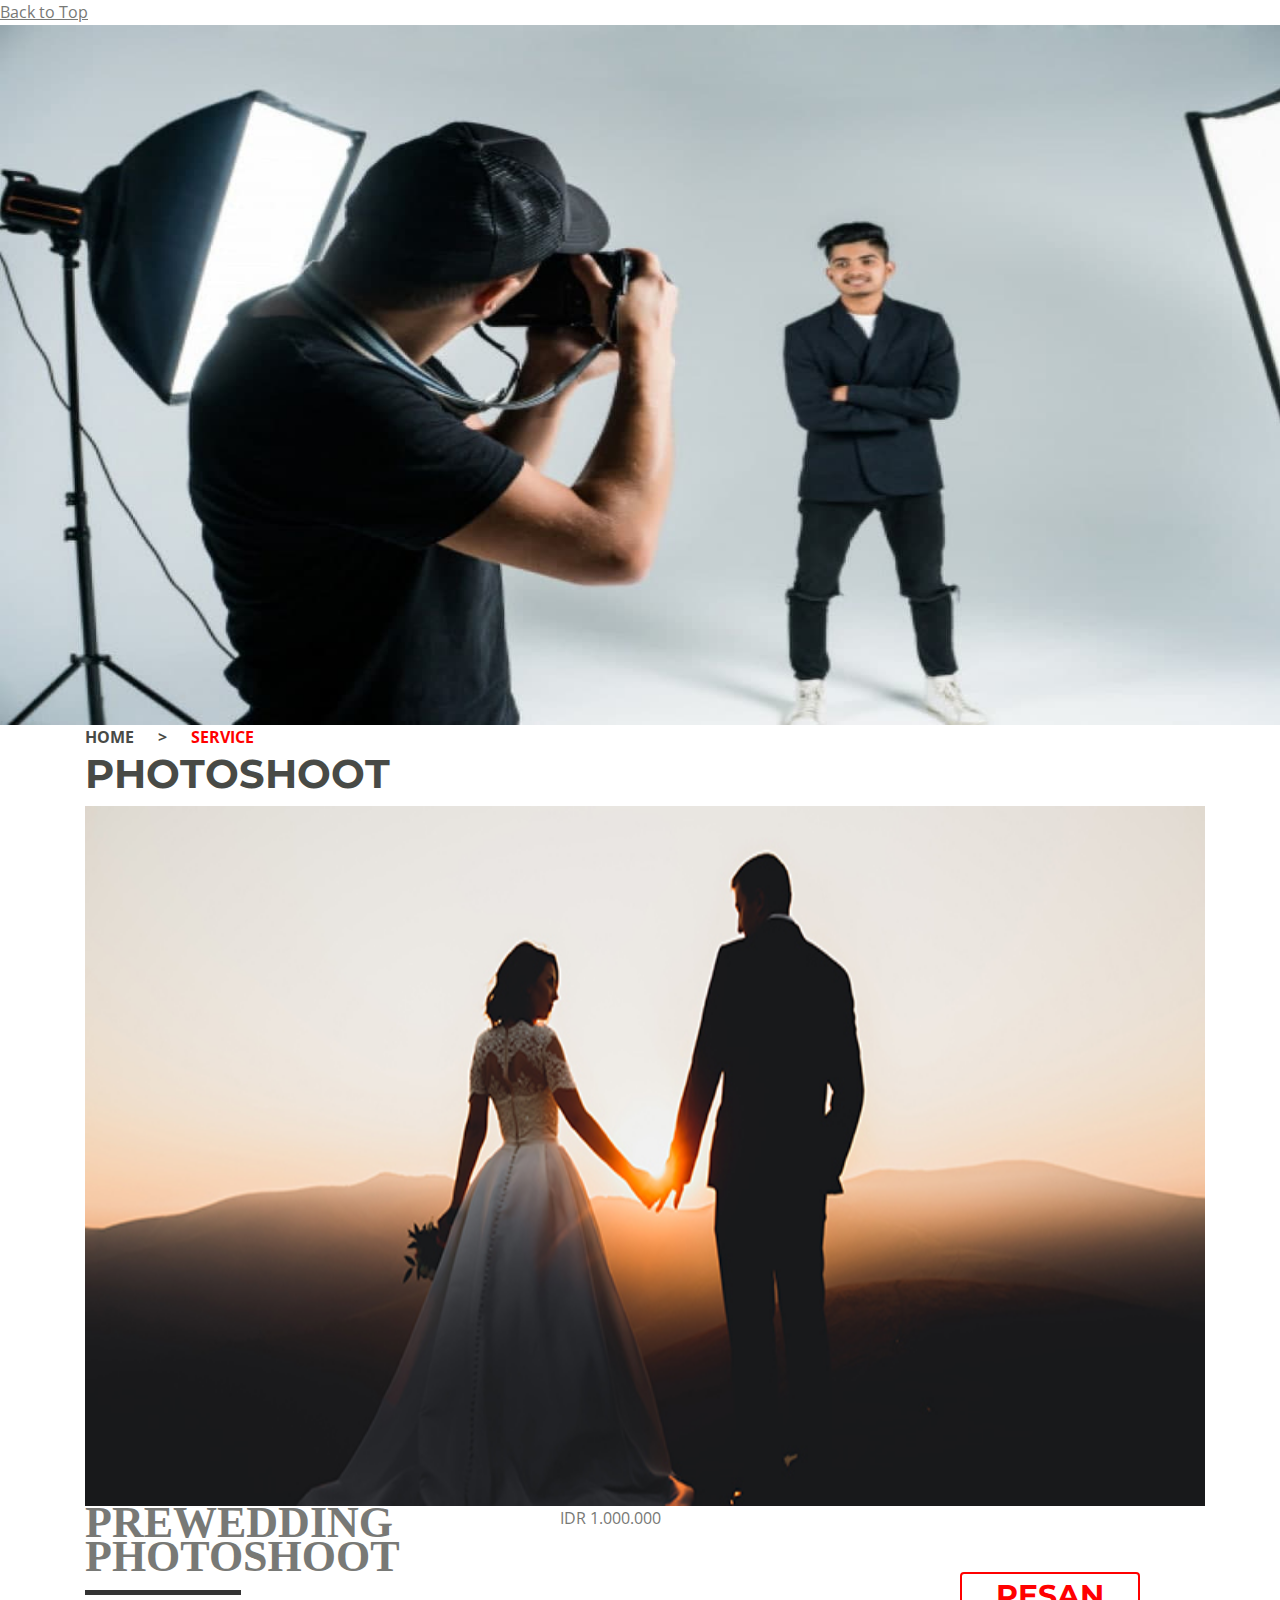
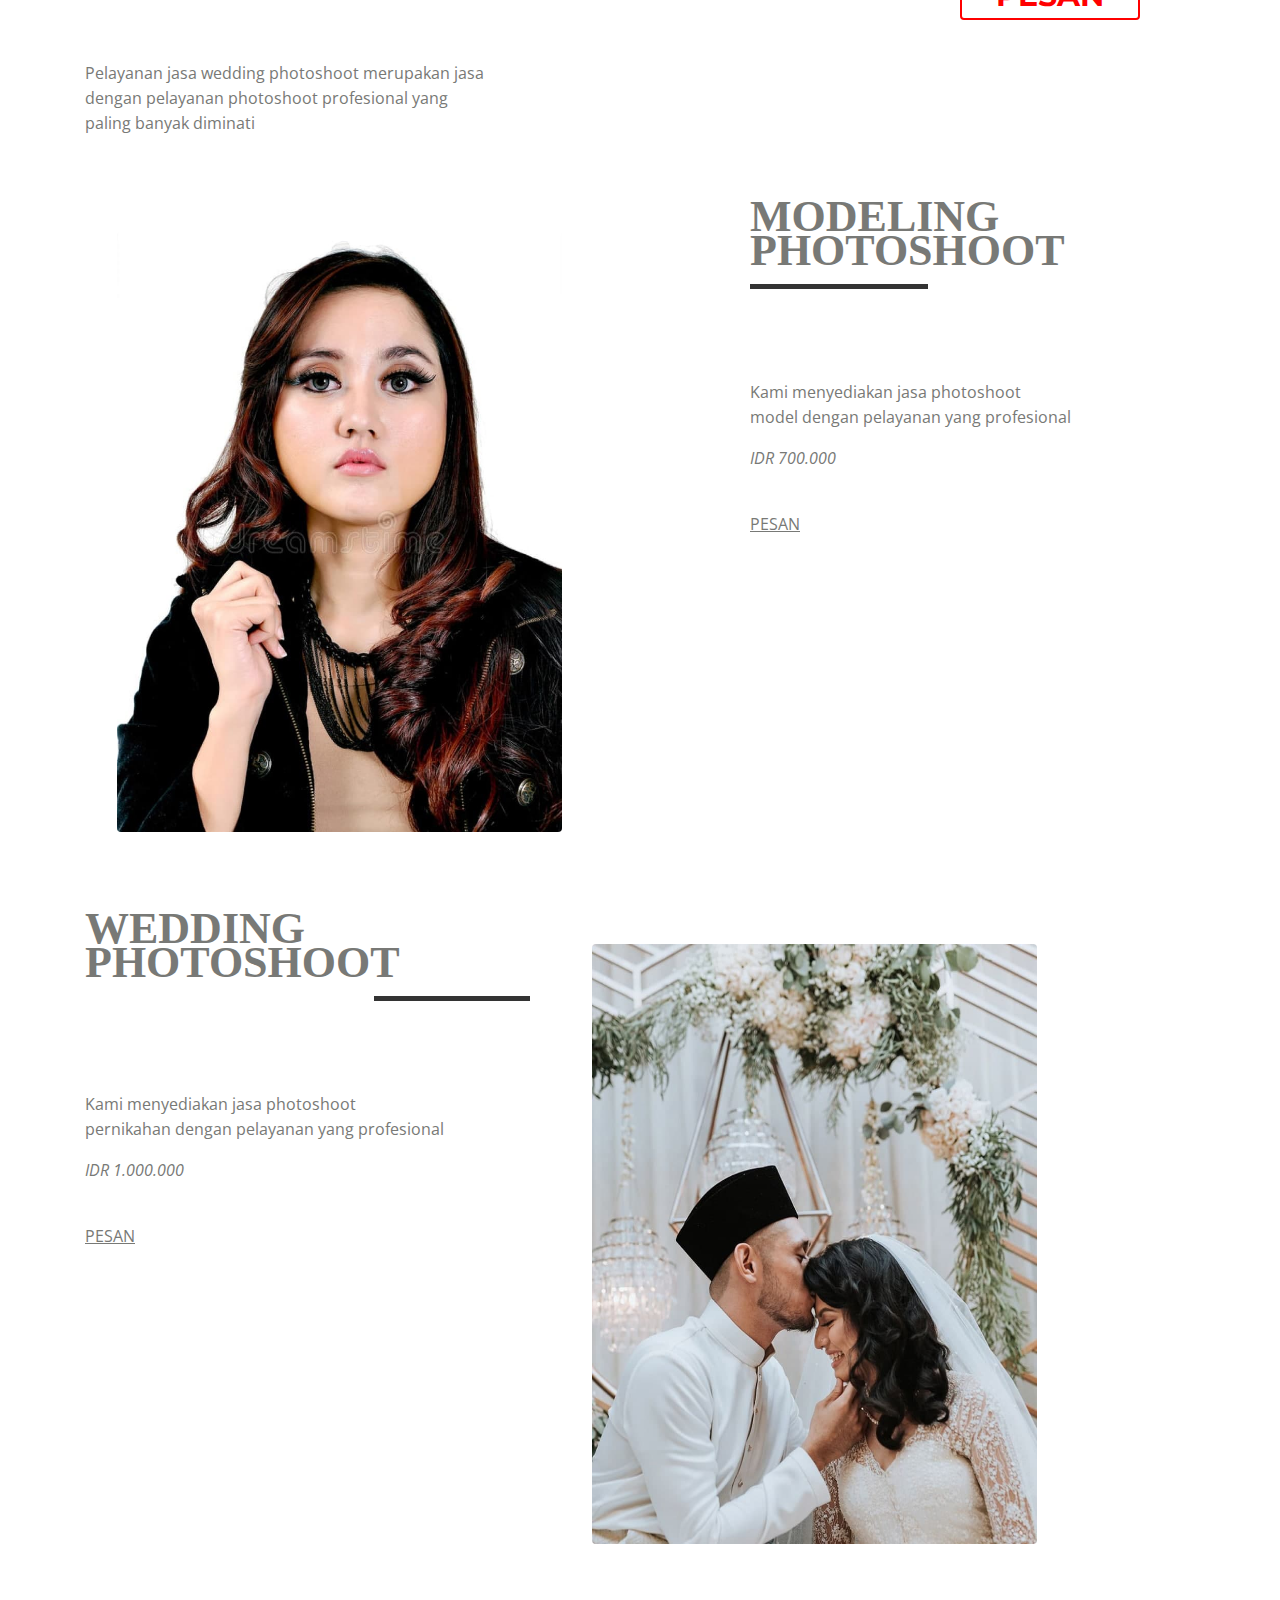
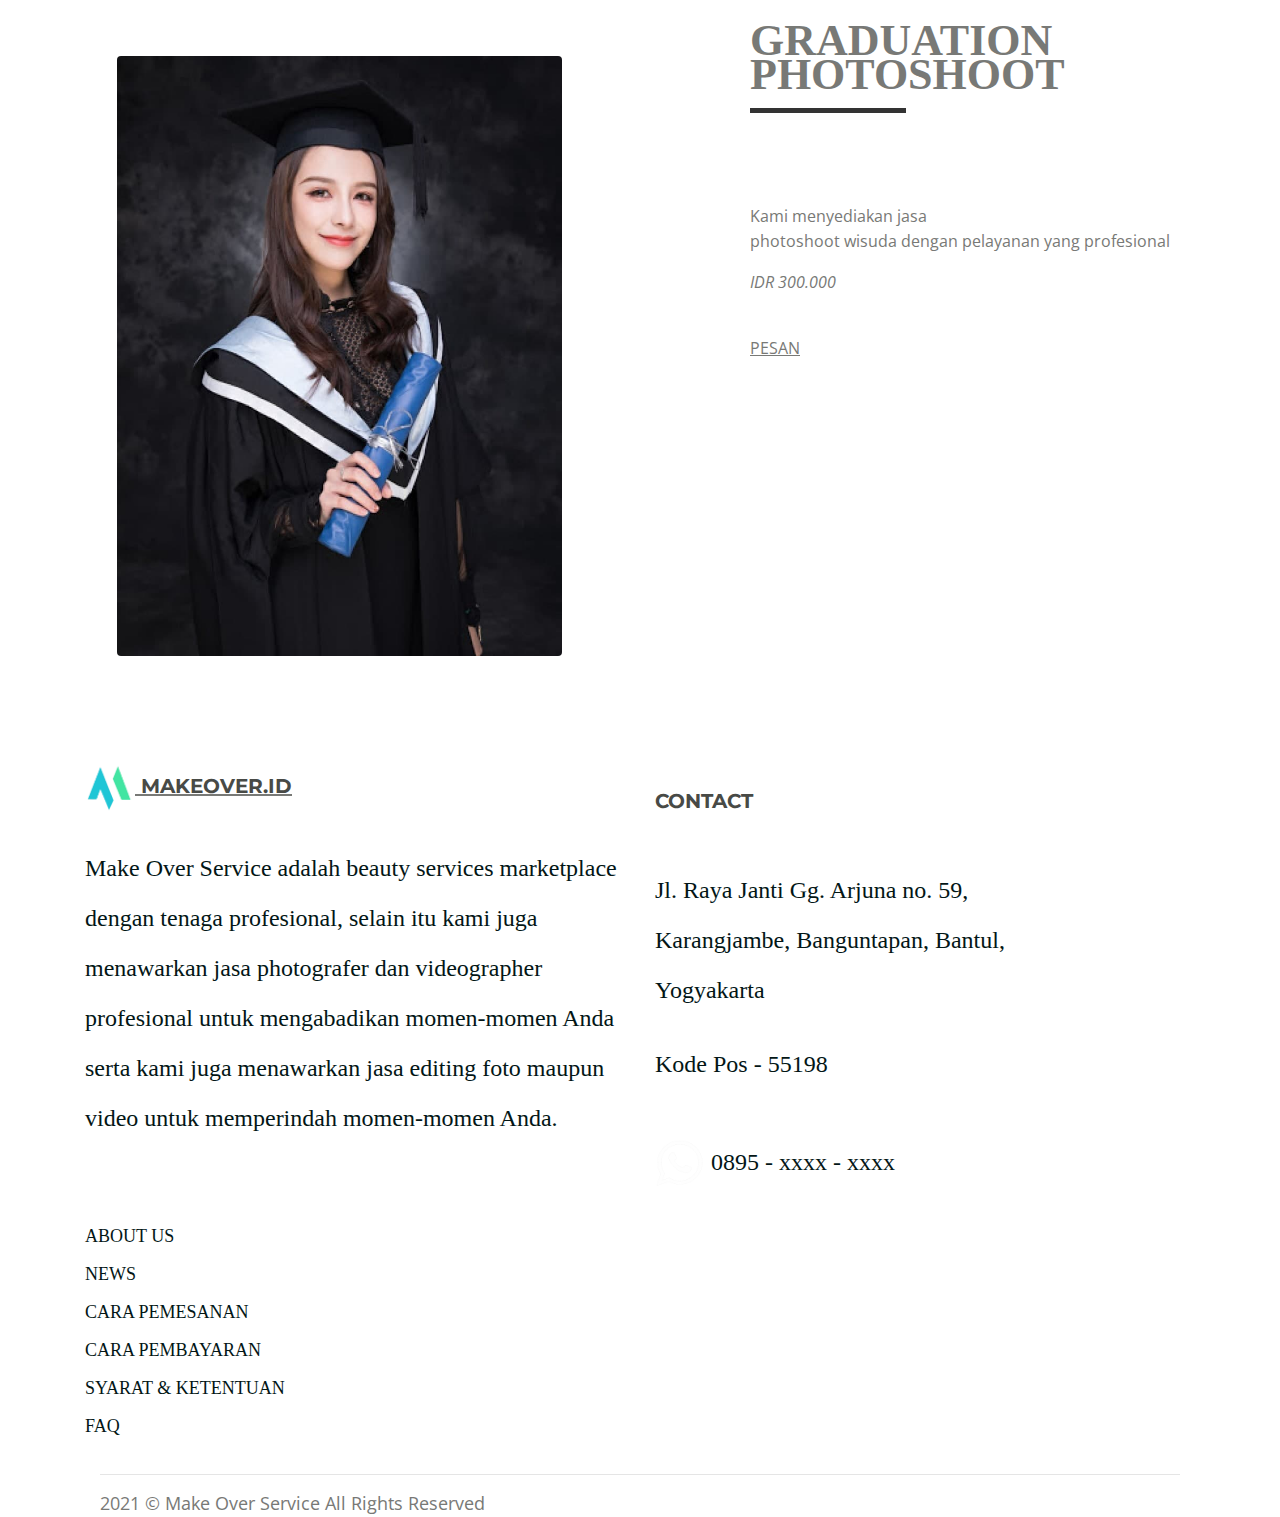
<file: viewmore_photoshot.html>
<!DOCTYPE html>
<html lang="en">
<head>
    <meta charset="utf-8">
    <meta name="viewport" content="width=device-width, initial-scale=1, shrink-to-fit=no">
    
    <!-- SEO Meta Tags -->
    <meta name="description" content="Aria is a business focused HTML landing page template built with Bootstrap to help you create lead generation websites for companies and their services.">
    <meta name="author" content="Inovatik">

    <!-- OG Meta Tags to improve the way the post looks when you share the page on LinkedIn, Facebook, Google+ -->
	<meta property="og:site_name" content="" /> <!-- website name -->
	<meta property="og:site" content="" /> <!-- website link -->
	<meta property="og:title" content=""/> <!-- title shown in the actual shared post -->
	<meta property="og:description" content="" /> <!-- description shown in the actual shared post -->
	<meta property="og:image" content="" /> <!-- image link, make sure it's jpg -->
	<meta property="og:url" content="" /> <!-- where do you want your post to link to -->
	<meta property="og:type" content="article" />

    <!-- Website Title -->
    <title>MAKEOVER.ID</title>
    
    <!-- Styles -->
    <link href="https://fonts.googleapis.com/css?family=Montserrat:500,700&display=swap&subset=latin-ext" rel="stylesheet">
    <link href="https://fonts.googleapis.com/css?family=Open+Sans:400,400i,600&display=swap&subset=latin-ext" rel="stylesheet">
    <link href="css/bootstrap.css" rel="stylesheet">
    <link href="css/fontawesome-all.css" rel="stylesheet">
    <link href="css/swiper.css" rel="stylesheet">
	<link href="css/magnific-popup.css" rel="stylesheet">
	<link href="css/styles.css" rel="stylesheet">
	
	<!-- Favicon  -->
    <link rel="icon" href="images/makeoverlogo.png">
</head>
<body data-spy="scroll" data-target=".fixed-top">


    <!-- Header -->
    <header id="header">
        <div>
            <img src="Project Make Over Service/photo_2021-05-25_10-05-02.jpg" style="width:1350px;height:700px;">
        </div> <!-- end of container -->
    </header> <!-- end of ex-header -->
    <!-- end of header -->

<!-- Breadcrumbs -->
    <div class="ex-basic-1">
        <div class="container">
            <div class="row">
                <div class="col-lg-12">
                    <div class="breadcrumbs">
                        <a href="index.html" style="text-decoration:none"><strong>HOME</a> &emsp; > &emsp; </i><span><font color="red">SERVICE</font></strong></span>
                    </div> <!-- end of breadcrumbs -->
                </div> <!-- end of col -->
            </div> <!-- end of row -->
        </div> <!-- end of container -->
    </div> <!-- end of ex-basic-1 -->
    <!-- end of breadcrumbs -->

 <!-- Team -->
    <div class="basic-2">
        <div class="container">      
         <h1>PHOTOSHOOT</h1>
         <img src="Project Make Over Service/wedding_P5a_720x350.jpg.img.jpg" style="width:1120px;height:700px;">
        </div>
    </div>

    <!-- Photo -->
    <div id="intro" class="basic-1">
        <div class="container">
            <div class="row">
                <div class="col-lg-5">
                    <div class="text-container1">
                        <h2>PREWEDDING PHOTOSHOOT</h2>
                        <hr style="height:5px;border:none;color:#333;background-color:#333;width: 35%;" align="left" /><br/>
                        <p><br>Pelayanan jasa wedding photoshoot merupakan jasa<br>dengan pelayanan photoshoot profesional yang<br>paling banyak diminati</p>
                    </div> <!-- end of text-container -->
                </div> <!-- end of col -->
                 <div class="col-lg-7">
                   <p class="testimonial-text1">IDR 1.000.000</p>
                         <br><a class="btn-solid-photo2" href="https://wa.me/+6287770007051?text=Saya tertarik dengan jasa Wedding videoshoot, minta informasi mengenai servicenya">PESAN</a>
                    </div> <!-- end of image-container -->
            </div> <!-- end of row -->
        </div> <!-- end of container -->
    </div> <!-- end of basic-1 -->
    <!-- end of intro -->


    <!-- Photo -->
    <div id="intro" class="basic-1">
        <div class="container">
            <div class="row">
                 <div class="col-lg-7">
                    <div class="image-container">
                        <img class="img-fluid_photo" src="Project Make Over Service/photo_2021-06-04_14-37-43.jpg" alt="alternative">
                    </div> <!-- end of image-container -->
                </div> <!-- end of col -->
                <div class="col-lg-5">
                    <div class="text-container1">
                        <h2>MODELING PHOTOSHOOT</h2>
                        <hr style="height:5px;border:none;color:#333;background-color:#333;width: 40%;" align="left" /><br/>
                        <p><br><br>Kami menyediakan jasa photoshoot<br>model dengan pelayanan yang profesional</p>
                        <p class="testimonial-text">IDR 700.000</p>
                         <br><a class="btn-solid-photo" href="https://wa.me/+6287770007051?text=Saya tertarik dengan jasa Wedding videoshoot, minta informasi mengenai servicenya">PESAN</a>
                        
                    </div> <!-- end of text-container -->
                </div> <!-- end of col -->
              
            </div> <!-- end of row -->
        </div> <!-- end of container -->
    </div> <!-- end of basic-1 -->
    <!-- end of intro -->


    <!-- Photo -->
    <div id="intro" class="basic-1">
        <div class="container">
            <div class="row">
                <div class="col-lg-5">
                    <div class="text-container2">
                        <h2>WEDDING PHOTOSHOOT</h2>
                        <hr style="height:5px;border:none;color:#333;background-color:#333;width: 35%;" align="right" /><br/>
                        <p><br><br>Kami menyediakan jasa photoshoot<br>pernikahan dengan pelayanan yang profesional</p>
                        <p class="testimonial-text">IDR 1.000.000</p>
                         <br><a class="btn-solid-photo" href="https://wa.me/+6287770007051?text=Saya tertarik dengan jasa Wedding videoshoot, minta informasi mengenai servicenya">PESAN</a>
                    </div> <!-- end of text-container -->
                </div> <!-- end of col -->
              <div class="col-lg-7">
                    <div class="image-container">
                        <img class="img-fluid_photo" src="Project Make Over Service/photo_2021-06-04_14-37-46.jpg" alt="alternative">
                    </div> <!-- end of image-container -->
                </div> <!-- end of col -->
            </div> <!-- end of row -->
        </div> <!-- end of container -->
    </div> <!-- end of basic-1 -->
    <!-- end of intro -->

    <!-- Photo -->
    <div id="intro" class="basic-1">
        <div class="container">
            <div class="row">
                 <div class="col-lg-7">
                    <div class="image-container">
                        <img class="img-fluid_photo" src="Project Make Over Service/photo_2021-06-04_14-57-25.jpg" alt="alternative">
                    </div> <!-- end of image-container -->
                </div> <!-- end of col -->
                <div class="col-lg-5">
                     <div class="text-container1">
                        <h2>GRADUATION PHOTOSHOOT</h2>
                        <hr style="height:5px;border:none;color:#333;background-color:#333;width: 35%;" align="left" /><br/>
                        <p><br><br>Kami menyediakan jasa<br>photoshoot wisuda dengan pelayanan yang profesional</p>
                        <p class="testimonial-text">IDR 300.000</p>
                          <br><a class="btn-solid-photo" href="https://wa.me/+6287770007051?text=Saya tertarik dengan jasa Wedding videoshoot, minta informasi mengenai servicenya">PESAN</a>
                        
                    </div> <!-- end of text-container -->
                </div> <!-- end of col -->
              
            </div> <!-- end of row -->
        </div> <!-- end of container -->
    </div> <!-- end of basic-1 -->
    <!-- end of intro -->
    <!-- Footer -->
    <div class="footer">
        <div class="container">
            <div class="row">
                <div class="col-lg-6">
                    <div class="text-container about">
                        <a class="text-container about" href="index.html"><h4 style="line-height: 5em;"><img src="images/makeoverlogo.png" style="width:50px;height:50px;"> MAKEOVER.ID</h4></a>
                        <p class="white" style="line-height: 3em;"><font size="5" face="Times New Roman">Make Over Service adalah beauty services marketplace dengan tenaga profesional, selain itu kami juga menawarkan jasa photografer dan videographer profesional untuk mengabadikan momen-momen Anda serta kami juga menawarkan jasa editing foto maupun video untuk memperindah momen-momen Anda.</font></p>
                    </div> <!-- end of text-container -->
                </div> <!-- end of col -->
                <div class="col-md-5">
                    <div class="text-container">
                        <h4 style="line-height: 6.5em;" face="Times New Roman">CONTACT</h4>
                        <p class="white" style="line-height: 2em;"><font size="5" face="Times New Roman">Jl. Raya Janti Gg. Arjuna no. 59,</font></p>
                        <p class="white" style="line-height: 2em;"><font size="5" face="Times New Roman">Karangjambe, Banguntapan, Bantul,</font></p>
                        <p class="white" style="line-height: 2em;"><font size="5" face="Times New Roman">Yogyakarta</font></p>
                        <p class="white" style="line-height: 5em;"><font size="5" face="Times New Roman">Kode Pos - 55198</font></p>
                        <p class="white" style="line-height: 5em;"><font size="5" face="Times New Roman"><img src="images/wa.png" style="width:50px;height:50px;">   0895 - xxxx - xxxx</font></p>
                    </div> <!-- end of text-container -->
                </div> <!-- end of col -->
            </div> <!-- end of row -->
        </div> <!-- end of container -->
    </div> <!-- end of footer -->  
    <!-- end of footer -->

    <!-- Baris List -->
    <div class="menufooter">
        <div class="container">
            <div class="row">
                <div class="col">
                    <div class="text-container">
                        <ul class="list-unstyled li-space-lg white">
                            <li>
                                <a class="white" style="line-height: 2em;"><font size="4" face="Times New Roman">ABOUT US</font></a>
                            </li>
                            <li>
                                <a class="white" style="line-height: 2em;"><font size="4" face="Times New Roman">NEWS</font></a>
                            </li>
                            <li>
                                <a class="white" style="line-height: 2em;"><font size="4" face="Times New Roman">CARA PEMESANAN</font></a>
                            </li>
                            <li>
                                <a class="white" style="line-height: 2em;"><font size="4" face="Times New Roman">CARA PEMBAYARAN</font></a>
                            </li>
                            <li>
                                <a class="white" style="line-height: 2em;"><font size="4" face="Times New Roman">SYARAT & KETENTUAN</font></a>
                            </li>
                            <li>
                                <a class="white" style="line-height: 2em;"><font size="4" face="Times New Roman">FAQ</font></a>
                            </li>
                        </ul>
                        </ul>
                    </div> <!-- end of text-container -->
                </div> <!-- end of col -->
            </div> <!-- end of row -->
        </div> <!-- end of container -->
    </div> <!-- end of footer -->  
    <!-- end of footer -->
    <!-- end of footer -->

    <!-- Copyright -->
    <div class="copyright">
        <div class="container">
            <div class="row-md-10">
                <div class="col-lg-12">
                    <hr width="100%" align="center" color="white">
                </div> <!-- end of col -->
            </div> <!-- enf of row -->
        </div> <!-- end of container -->
    </div> <!-- end of copyright --> 
    <!-- end of copyright -->


    <!-- Copyright -->
    <div class="copyright">
        <div class="container">
            <div class="row-md-10">
                <div class="col-lg-12">
                    <p><font size="4">2021 © Make Over Service All Rights Reserved</font></p>
                </div> <!-- end of col -->
            </div> <!-- enf of row -->
        </div> <!-- end of container -->
    </div> <!-- end of copyright --> 
    <!-- end of copyright -->
    
    	
    <!-- Scripts -->
    <script src="js/jquery.min.js"></script> <!-- jQuery for Bootstrap's JavaScript plugins -->
    <script src="js/popper.min.js"></script> <!-- Popper tooltip library for Bootstrap -->
    <script src="js/bootstrap.min.js"></script> <!-- Bootstrap framework -->
    <script src="js/jquery.easing.min.js"></script> <!-- jQuery Easing for smooth scrolling between anchors -->
    <script src="js/swiper.min.js"></script> <!-- Swiper for image and text sliders -->
    <script src="js/jquery.magnific-popup.js"></script> <!-- Magnific Popup for lightboxes -->
    <script src="js/morphext.min.js"></script> <!-- Morphtext rotating text in the header -->
    <script src="js/isotope.pkgd.min.js"></script> <!-- Isotope for filter -->
    <script src="js/validator.min.js"></script> <!-- Validator.js - Bootstrap plugin that validates forms -->
    <script src="js/scripts.js"></script> <!-- Custom scripts -->
</body>
</html>
</file>
<file: css/styles.css>
/* Template: Aria - Business HTML Landing Page Template
   Author: Inovatik
   Created: Jul 2019
   Description: Master CSS file
*/

/*****************************************
Table Of Contents:

01. General Styles
02. Preloader
03. Navigation
04. Header
05. Intro
06. Description
07. Services
08. Details 1
09. Details 2
10. Testimonials
11. Call Me
12. Projects
13. Project Lightboxes
14. Team
15. About
16. Contact
17. Footer
18. Copyright
19. Back To Top Button
20. Extra Pages
21. Media Queries
******************************************/

/*****************************************
Colors:

- Backgrounds - light gray #fbfbfb
- Background - dark blue #153e52
- Backgrounds navbar, footer - dark gray #113448
- Buttons, bullets, icons - green #FF0000
- Headings text - black #484a46
- Body text - gray #787976
- Body text - light gray #dfe5ec
******************************************/

/******************************/
/*     01. General Styles     */
/******************************/
body,
html {
  width: 100%;
  height: 100%;
}

body,
p {
  color: #787976;
  font: 400 1rem/1.5625rem "Open Sans", sans-serif;
}

.p-large {
  font: 400 1.125rem/1.625rem "Open Sans", sans-serif;
}

.p-small {
  font: 400 0.875rem/1.375rem "Open Sans", sans-serif;
}

.p-heading {
  margin-bottom: 3.5rem;
  text-align: center;
}

.li-space-lg li {
  margin-bottom: 0.375rem;
}

.indent {
  padding-left: 1.25rem;
}
.empat {
  border-radius: 40px;
}

h1 {
  color: #484a46;
  font: 700 2.5rem/3rem "Montserrat", sans-serif;
}

h2 {
<<<<<<< HEAD
  color: #484a46;
  font: 700 2.75rem/2.125rem "Times New Roman", sans-serif;
}

h3 {
  color: #484a46;
  font: 700 1.375rem/1.75rem "Montserrat", sans-serif;
=======
	color: #484a46;
	font: 800 2.75rem/3.125rem "Times New Roman", sans-serif;
}

h3 {
	color: #484a46;
	font: 800 2.375rem/3.75rem "Times New Roman", sans-serif;
>>>>>>> 8bf88983b08c310d266a1effd8f4c71fa1e393ea
}

h4 {
  color: #484a46;
  font: 700 1.25rem/1.625rem "Montserrat", sans-serif;
}

h5 {
  color: #484a46;
  font: 700 1.125rem/1.5rem "Montserrat", sans-serif;
}

h6 {
  color: #484a46;
  font: 700 1rem/1.375rem "Montserrat", sans-serif;
}

h7 {
  color: #484a46;
  font: 700 1.75rem/2.125rem "Times New Roman", sans-serif;
}

h8 {
		color: #484a46;
		font: 350 2rem/2rem "Times New Roman", sans-serif;
}

h9 {
	color: #484a46;
	font: 795 1.5rem/2.5rem "Times New Roman", sans-serif;
}

a {
  color: #787976;
  text-decoration: underline;
}

a:hover {
  color: #787976;
  text-decoration: underline;
}

a.green {
  color: #ff0000;
}

a.white,
.white {
  color: #dfe5ec;
}

a.black,
.white {
  color: #031616;
}

.testimonial-text {
  font-style: italic;
}

.testimonial-author {
  font: 700 1rem/1.375rem "Montserrat", sans-serif;
}

strong {
  color: #484a46;
}

.section-title {
  color: #ff0000;
  font: 500 0.8125rem/1.125rem "Montserrat", sans-serif;
}

.btn-solid-reg {
  display: inline-block;
  padding: 1.1875rem 1.875rem 1.1875rem 1.875rem;
  border: 0.125rem solid #14bf98;
  border-radius: 0.25rem;
  background-color: #14bf98;
  color: #fff;
  font: 700 0.75rem/0 "Montserrat", sans-serif;
  text-decoration: none;
  transition: all 0.2s;
}

.btn-solid-reg:hover {
  background-color: transparent;
  color: #ff0000;
  text-decoration: none;
}

.btn-solid-lg {
<<<<<<< HEAD
  display: inline-block;
  padding: 1.375rem 2.125rem 1.375rem 2.125rem;
  border: 0.125rem solid #ffffff;
  border-radius: 0.25rem;
  background-color: transparent;
  color: #fff;
  font: 700 0.75rem/0 "Montserrat", sans-serif;
  text-decoration: none;
  transition: all 0.2s;
=======
	display: inline-block;
	padding: 1.375rem 2.125rem 1.375rem 2.125rem;
	border: 0.125rem solid #FFFFFF;
	border-radius: 0.25rem;
	background-color: transparent;
	color: #fff;
	font: 700 0.75rem/0 "Montserrat", sans-serif;
	text-decoration: none;
	transition: all 0.2s;
<<<<<<< HEAD
=======

>>>>>>> 8bf88983b08c310d266a1effd8f4c71fa1e393ea
>>>>>>> 74ac390f567b08aa3d73b6e69ca331f28cfbcb08
}

.btn-solid-lg:hover {
  background-color: #000000;
  color: #ffffff;
  text-decoration: none;
}

<<<<<<< HEAD
=======
.btn-solid-md {
  display: inline-block;
  padding: 1.375rem 2.125rem 1.375rem 2.125rem;
  border: 0.125rem solid #000000;
  border-radius: 0.25rem;
  background-color: transparent;
  color: rgb(0, 0, 0);
  font: 700 0.75rem/0 "Montserrat", sans-serif;
  text-decoration: none;
  transition: all 0.2s;
}

.btn-solid-md:hover {
  background-color: #000000;
  color: #ffffff;
  text-decoration: none;
}

<<<<<<< HEAD
.btn-solid-md {
	display: inline-block;
	padding: 1.375rem 2.125rem 1.375rem 2.125rem;
	border: 0.125rem solid #000000;
	border-radius: 0.25rem;
	background-color: transparent;
	color: rgb(0, 0, 0);
	font: 700 0.75rem/0 "Montserrat", sans-serif;
	text-decoration: none;
	transition: all 0.2s;
  }
  
  .btn-solid-md:hover {
	background-color: #000000;
	color: #ffffff;
	text-decoration: none;
  }
=======
.btn-solid-photo {
	display: inline-block;
	padding: 1.375rem 2.125rem 1.375rem 2.125rem;
	border: 0.125rem solid #FF0000;
	border-radius: 0.25rem;
	background-color: transparent;
	color: #FF0000;
	font: 700 0.75rem/0 "Montserrat", sans-serif;
	text-decoration: none;
	transition: all 0.2s;
	font-size: 30px;
}

.btn-solid-photo2 {
	display: inline-block;
	padding: 1.375rem 2.125rem 1.375rem 2.125rem;
	border: 0.125rem solid #FF0000;
	border-radius: 0.25rem;
	background-color: transparent;
	color: #FF0000;
	font: 700 0.75rem/0 "Montserrat", sans-serif;
	text-decoration: none;
	transition: all 0.2s;
	font-size: 30px;
	margin-left: 400px;
}

.btn-solid-photo:hover {
	background-color: #FF0000;
	color: #FFFFFF;
	text-decoration: none;
}
>>>>>>> 545150eeebfb51ff654153718b9567a0cd3db156

>>>>>>> 74ac390f567b08aa3d73b6e69ca331f28cfbcb08
.btn-outline-reg {
  display: inline-block;
  padding: 1.1875rem 1.875rem 1.1875rem 1.875rem;
  border: 0.125rem solid #787976;
  border-radius: 0.25rem;
  background-color: transparent;
  color: #787976;
  font: 700 0.75rem/0 "Montserrat", sans-serif;
  text-decoration: none;
  transition: all 0.2s;
}

.btn-outline-reg:hover {
  background-color: #787976;
  color: #fff;
  text-decoration: none;
}

.btn-outline-lg {
  display: inline-block;
  padding: 1.375rem 2.125rem 1.375rem 2.125rem;
  border: 0.125rem solid #787976;
  border-radius: 0.25rem;
  background-color: transparent;
  color: #787976;
  font: 700 0.75rem/0 "Montserrat", sans-serif;
  text-decoration: none;
  transition: all 0.2s;
}

.btn-outline-lg:hover {
  background-color: #787976;
  color: #fff;
  text-decoration: none;
}

.btn-outline-sm {
  display: inline-block;
  padding: 1rem 1.625rem 0.9375rem 1.625rem;
  border: 0.125rem solid #787976;
  border-radius: 0.25rem;
  background-color: transparent;
  color: #787976;
  font: 700 0.75rem/0 "Montserrat", sans-serif;
  text-decoration: none;
  transition: all 0.2s;
}

.btn-outline-sm:hover {
  background-color: #787976;
  color: #fff;
  text-decoration: none;
}

.form-group {
  position: relative;
  margin-bottom: 1.25rem;
}

.form-group.has-error.has-danger {
  margin-bottom: 0.625rem;
}

.form-group.has-error.has-danger .help-block.with-errors ul {
  margin-top: 0.375rem;
}

.label-control {
  position: absolute;
  top: 0.8125rem;
  left: 1.375rem;
  color: #787976;
  opacity: 1;
  font: 400 0.875rem/1.375rem "Open Sans", sans-serif;
  cursor: text;
  transition: all 0.2s ease;
}

/* IE10+ hack to solve lower label text position compared to the rest of the browsers */
@media screen and (-ms-high-contrast: active),
  screen and (-ms-high-contrast: none) {
  .label-control {
    top: 0.9375rem;
  }
}

.form-control-input:focus + .label-control,
.form-control-input.notEmpty + .label-control,
.form-control-textarea:focus + .label-control,
.form-control-textarea.notEmpty + .label-control {
  top: 0.125rem;
  opacity: 1;
  font-size: 0.75rem;
  font-weight: 500;
}

.form-control-input,
.form-control-select {
  display: block; /* needed for proper display of the label in Firefox, IE, Edge */
  width: 100%;
  padding-top: 1.25rem;
  padding-bottom: 0.25rem;
  padding-left: 1.3125rem;
  border: 1px solid #dadada;
  border-radius: 0.25rem;
  background-color: #fff;
  color: #787976;
  font: 400 0.875rem/1.375rem "Open Sans", sans-serif;
  transition: all 0.2s;
  -webkit-appearance: none; /* removes inner shadow on form inputs on ios safari */
}

.form-control-select {
  padding-top: 0.5rem;
  padding-bottom: 0.5rem;
  height: 3rem;
}

/* IE10+ hack to solve lower label text position compared to the rest of the browsers */
@media screen and (-ms-high-contrast: active),
  screen and (-ms-high-contrast: none) {
  .form-control-input {
    padding-top: 1.25rem;
    padding-bottom: 0.75rem;
    line-height: 1.75rem;
  }

  .form-control-select {
    padding-top: 0.875rem;
    padding-bottom: 0.75rem;
    height: 3.125rem;
    line-height: 2.125rem;
  }
}

select {
  /* you should keep these first rules in place to maintain cross-browser behavior */
  -webkit-appearance: none;
  -moz-appearance: none;
  -ms-appearance: none;
  -o-appearance: none;
  appearance: none;
  background-image: url("../images/down-arrow.png");
  background-position: 96% 50%;
  background-repeat: no-repeat;
  outline: none;
}

select::-ms-expand {
  display: none; /* removes the ugly default down arrow on select form field in IE11 */
}

.form-control-textarea {
  display: block; /* used to eliminate a bottom gap difference between Chrome and IE/FF */
  width: 100%;
  height: 8rem; /* used instead of html rows to normalize height between Chrome and IE/FF */
  padding-top: 1.25rem;
  padding-left: 1.3125rem;
  border: 1px solid #dadada;
  border-radius: 0.25rem;
  background-color: #fff;
  color: #787976;
  font: 400 1rem/1.5625rem "Open Sans", sans-serif;
  transition: all 0.2s;
}

.form-control-input:focus,
.form-control-select:focus,
.form-control-textarea:focus {
  border: 1px solid #a1a1a1;
  outline: none; /* Removes blue border on focus */
}

.form-control-input:hover,
.form-control-select:hover,
.form-control-textarea:hover {
  border: 1px solid #a1a1a1;
}

.checkbox {
  font: 400 0.875rem/1.375rem "Open Sans", sans-serif;
}

input[type="checkbox"] {
  vertical-align: -15%;
  margin-right: 0.375rem;
}

/* IE10+ hack to raise checkbox field position compared to the rest of the browsers */
@media screen and (-ms-high-contrast: active),
  screen and (-ms-high-contrast: none) {
  input[type="checkbox"] {
    vertical-align: -9%;
  }
}

.form-control-submit-button {
  display: inline-block;
  width: 100%;
  height: 3.125rem;
  border: 0.125rem solid #ff0000;
  border-radius: 0.25rem;
  background-color: #ff0000;
  color: #fff;
  font: 700 0.75rem/1.75rem "Montserrat", sans-serif;
  cursor: pointer;
  transition: all 0.2s;
}

.form-control-submit-button:hover {
  background-color: transparent;
  color: #ff0000;
}

/* Form Success And Error Message Formatting */
#lmsgSubmit.h3.text-center.tada.animated,
#cmsgSubmit.h3.text-center.tada.animated,
#pmsgSubmit.h3.text-center.tada.animated,
#lmsgSubmit.h3.text-center,
#cmsgSubmit.h3.text-center,
#pmsgSubmit.h3.text-center {
  display: block;
  margin-bottom: 0;
  color: #b93636;
  font: 400 1.125rem/1rem "Open Sans", sans-serif;
}

.help-block.with-errors .list-unstyled {
  color: #787976;
  font-size: 0.75rem;
  line-height: 1.125rem;
  text-align: left;
}

.help-block.with-errors ul {
  margin-bottom: 0;
}
/* end of form success and error message formatting */

/* Form Success And Error Message Animation - Animate.css */
@-webkit-keyframes tada {
  from {
    -webkit-transform: scale3d(1, 1, 1);
    -ms-transform: scale3d(1, 1, 1);
    transform: scale3d(1, 1, 1);
  }
  10%,
  20% {
    -webkit-transform: scale3d(0.9, 0.9, 0.9) rotate3d(0, 0, 1, -3deg);
    -ms-transform: scale3d(0.9, 0.9, 0.9) rotate3d(0, 0, 1, -3deg);
    transform: scale3d(0.9, 0.9, 0.9) rotate3d(0, 0, 1, -3deg);
  }
  30%,
  50%,
  70%,
  90% {
    -webkit-transform: scale3d(1.1, 1.1, 1.1) rotate3d(0, 0, 1, 3deg);
    -ms-transform: scale3d(1.1, 1.1, 1.1) rotate3d(0, 0, 1, 3deg);
    transform: scale3d(1.1, 1.1, 1.1) rotate3d(0, 0, 1, 3deg);
  }
  40%,
  60%,
  80% {
    -webkit-transform: scale3d(1.1, 1.1, 1.1) rotate3d(0, 0, 1, -3deg);
    -ms-transform: scale3d(1.1, 1.1, 1.1) rotate3d(0, 0, 1, -3deg);
    transform: scale3d(1.1, 1.1, 1.1) rotate3d(0, 0, 1, -3deg);
  }
  to {
    -webkit-transform: scale3d(1, 1, 1);
    -ms-transform: scale3d(1, 1, 1);
    transform: scale3d(1, 1, 1);
  }
}

@keyframes tada {
  from {
    -webkit-transform: scale3d(1, 1, 1);
    -ms-transform: scale3d(1, 1, 1);
    transform: scale3d(1, 1, 1);
  }
  10%,
  20% {
    -webkit-transform: scale3d(0.9, 0.9, 0.9) rotate3d(0, 0, 1, -3deg);
    -ms-transform: scale3d(0.9, 0.9, 0.9) rotate3d(0, 0, 1, -3deg);
    transform: scale3d(0.9, 0.9, 0.9) rotate3d(0, 0, 1, -3deg);
  }
  30%,
  50%,
  70%,
  90% {
    -webkit-transform: scale3d(1.1, 1.1, 1.1) rotate3d(0, 0, 1, 3deg);
    -ms-transform: scale3d(1.1, 1.1, 1.1) rotate3d(0, 0, 1, 3deg);
    transform: scale3d(1.1, 1.1, 1.1) rotate3d(0, 0, 1, 3deg);
  }
  40%,
  60%,
  80% {
    -webkit-transform: scale3d(1.1, 1.1, 1.1) rotate3d(0, 0, 1, -3deg);
    -ms-transform: scale3d(1.1, 1.1, 1.1) rotate3d(0, 0, 1, -3deg);
    transform: scale3d(1.1, 1.1, 1.1) rotate3d(0, 0, 1, -3deg);
  }
  to {
    -webkit-transform: scale3d(1, 1, 1);
    -ms-transform: scale3d(1, 1, 1);
    transform: scale3d(1, 1, 1);
  }
}

.tada {
  -webkit-animation-name: tada;
  animation-name: tada;
}

.animated {
  -webkit-animation-duration: 1s;
  animation-duration: 1s;
  -webkit-animation-fill-mode: both;
  animation-fill-mode: both;
}
/* end of form success and error message animation - Animate.css */

/* Fade-move Animation For Lightbox - Magnific Popup */
/* at start */
.my-mfp-slide-bottom .zoom-anim-dialog {
  opacity: 0;
  transition: all 0.2s ease-out;
  -webkit-transform: translateY(-1.25rem) perspective(37.5rem) rotateX(10deg);
  -ms-transform: translateY(-1.25rem) perspective(37.5rem) rotateX(10deg);
  transform: translateY(-1.25rem) perspective(37.5rem) rotateX(10deg);
}

/* animate in */
.my-mfp-slide-bottom.mfp-ready .zoom-anim-dialog {
  opacity: 1;
  -webkit-transform: translateY(0) perspective(37.5rem) rotateX(0);
  -ms-transform: translateY(0) perspective(37.5rem) rotateX(0);
  transform: translateY(0) perspective(37.5rem) rotateX(0);
}

/* animate out */
.my-mfp-slide-bottom.mfp-removing .zoom-anim-dialog {
  opacity: 0;
  -webkit-transform: translateY(-0.625rem) perspective(37.5rem) rotateX(10deg);
  -ms-transform: translateY(-0.625rem) perspective(37.5rem) rotateX(10deg);
  transform: translateY(-0.625rem) perspective(37.5rem) rotateX(10deg);
}

/* dark overlay, start state */
.my-mfp-slide-bottom.mfp-bg {
  opacity: 0;
  transition: opacity 0.2s ease-out;
}

/* animate in */
.my-mfp-slide-bottom.mfp-ready.mfp-bg {
  opacity: 0.8;
}
/* animate out */
.my-mfp-slide-bottom.mfp-removing.mfp-bg {
  opacity: 0;
}
/* end of fade-move animation for lightbox - magnific popup */

/* Fade Animation For Image Slider - Magnific Popup */
@-webkit-keyframes fadeIn {
  from {
    opacity: 0;
  }
  to {
    opacity: 1;
  }
}

@keyframes fadeIn {
  from {
    opacity: 0;
  }
  to {
    opacity: 1;
  }
}

.fadeIn {
  -webkit-animation: fadeIn 0.6s;
  animation: fadeIn 0.6s;
}

@-webkit-keyframes fadeOut {
  from {
    opacity: 1;
  }
  to {
    opacity: 0;
  }
}

@keyframes fadeOut {
  from {
    opacity: 1;
  }
  to {
    opacity: 0;
  }
}

.fadeOut {
  -webkit-animation: fadeOut 0.8s;
  animation: fadeOut 0.8s;
}
/* end of fade animation for image slider - magnific popup */

/*************************/
/*     02. Preloader     */
/*************************/
.spinner-wrapper {
  position: fixed;
  z-index: 999999;
  top: 0;
  right: 0;
  bottom: 0;
  left: 0;
  background: #113448;
}

.spinner {
  position: absolute;
  top: 50%; /* centers the loading animation vertically one the screen */
  left: 50%; /* centers the loading animation horizontally one the screen */
  width: 3.75rem;
  height: 1.25rem;
  margin: -0.625rem 0 0 -1.875rem; /* is width and height divided by two */
  text-align: center;
}

.spinner > div {
  display: inline-block;
  width: 1rem;
  height: 1rem;
  border-radius: 100%;
  background-color: #fff;
  -webkit-animation: sk-bouncedelay 1.4s infinite ease-in-out both;
  animation: sk-bouncedelay 1.4s infinite ease-in-out both;
}

.spinner .bounce1 {
  -webkit-animation-delay: -0.32s;
  animation-delay: -0.32s;
}

.spinner .bounce2 {
  -webkit-animation-delay: -0.16s;
  animation-delay: -0.16s;
}

@-webkit-keyframes sk-bouncedelay {
  0%,
  80%,
  100% {
    -webkit-transform: scale(0);
  }
  40% {
    -webkit-transform: scale(1);
  }
}

@keyframes sk-bouncedelay {
  0%,
  80%,
  100% {
    -webkit-transform: scale(0);
    -ms-transform: scale(0);
    transform: scale(0);
  }
  40% {
    -webkit-transform: scale(1);
    -ms-transform: scale(1);
    transform: scale(1);
  }
}

/**************************/
/*     03. Navigation     */
/**************************/
.navbar-custom {
  padding-top: 0.375rem;
  padding-bottom: 0.375rem;
  background-color: #000000;
  font: 600 0.875rem/0.875rem "Open Sans", sans-serif;
  transition: all 0.2s;
}

.navbar-custom .navbar-brand {
  font-size: 0;
}

.navbar-custom .navbar-brand.logo-image img {
  width: 10.0625rem;
  height: 3rem;
  -webkit-backface-visibility: hidden;
}

.navbar-custom .navbar-brand.logo-text {
  margin-top: 0.25rem;
  margin-bottom: 0.25rem;
  font: 700 2.25rem/1.5rem "Montserrat", sans-serif;
  color: #fff;
  text-decoration: none;
}

.navbar-custom .navbar-nav {
  margin-top: 0.75rem;
  margin-bottom: 0.5rem;
}

.navbar-custom .nav-item .nav-link {
  padding: 0.625rem 0.75rem 0.625rem 0.75rem;
  color: #fff;
  text-decoration: none;
  transition: all 0.2s ease;
  font-size: 25px;
}

.navbar-custom .nav-item .nav-link:hover,
.navbar-custom .nav-item .nav-link.active {
  color: #ff0000;
}

/* Dropdown Menu */
.navbar-custom .dropdown:hover > .dropdown-menu {
  display: block; /* this makes the dropdown menu stay open while hovering it */
  min-width: auto;
  animation: fadeDropdown 0.2s; /* required for the fade animation */
}

@keyframes fadeDropdown {
  0% {
    opacity: 0;
  }

  100% {
    opacity: 1;
  }
}

.navbar-custom .dropdown-toggle:focus {
  /* removes dropdown outline on focus  */
  outline: 0;
}

.navbar-custom .dropdown-menu {
  margin-top: 50;
  border: none;
  border-radius: 0.25rem;
  background-color: #000000;
}

.navbar-custom .dropdown-item {
  color: #fff;
  text-decoration: none;
}

.navbar-custom .dropdown-item:hover {
  background-color: #000000;
}

.navbar-custom .dropdown-item .item-text {
  font: 600 0.875rem/0.875rem "Open Sans", sans-serif;
}

.navbar-custom .dropdown-item:hover .item-text {
  color: #ff0000;
}

.navbar-custom .dropdown-items-divide-hr {
  width: 100%;
  height: 1px;
  margin: 0.75rem auto 0.75rem auto;
  border: none;
  background-color: #b5bcc4;
  opacity: 0.2;
}
/* end of dropdown menu */

.navbar-custom .social-icons {
  display: none;
}

.navbar-custom .navbar-toggler {
  border: none;
  color: #fff;
  font-size: 2rem;
}

.navbar-custom
  button[aria-expanded="false"]
  .navbar-toggler-awesome.fas.fa-times {
  display: none;
}

.navbar-custom
  button[aria-expanded="false"]
  .navbar-toggler-awesome.fas.fa-bars {
  display: inline-block;
}

.navbar-custom
  button[aria-expanded="true"]
  .navbar-toggler-awesome.fas.fa-bars {
  display: none;
}

.navbar-custom
  button[aria-expanded="true"]
  .navbar-toggler-awesome.fas.fa-times {
  display: inline-block;
  margin-right: 0.125rem;
}

/*********************/
/*    04. Header     */
/*********************/
.header {
  background: linear-gradient(rgba(0, 0, 0, 0.3), rgba(0, 0, 0, 0.5)),
    url("../images/home.jpg") center center no-repeat;
  background-size: cover;
}

.header .header-content {
  padding-top: 8rem;
  padding-bottom: 2.125rem;
  text-align: left;
}

.header .text-container {
  margin-bottom: 3rem;
}

.header h1 {
  margin-bottom: 0.5rem;
  color: #fff;
}

.header .p-large {
  margin-bottom: 2rem;
  color: #dfe5ec;
}

.header .btn-solid-lg {
  margin-right: 0.5rem;
  margin-bottom: 1.25rem;
}

.form-control-borderless {
  border: none;
}

.form-control-borderless:hover,
.form-control-borderless:active,
.form-control-borderless:focus {
  border: none;
  outline: none;
  box-shadow: none;
}

/*********************/
/*     05. Intro     */
/*********************/
.basic-1 {
<<<<<<< HEAD
  padding-top: 6.5rem;
  padding-bottom: 3rem;
=======
	padding-top: 6.5rem;
	padding-bottom: 3rem;
<<<<<<< HEAD
=======
	text-align: center;
>>>>>>> 8bf88983b08c310d266a1effd8f4c71fa1e393ea
>>>>>>> 74ac390f567b08aa3d73b6e69ca331f28cfbcb08
}

.basic-1 .text-container {
  margin-bottom: 3rem;
}

.basic-1 .section-title {
  margin-bottom: 0.5rem;
}

.basic-1 h1{
	margin: 0rem;
	text-align: center;
	font-size: 50px;
	color: #000000;
}

.basic-1 h2 {
<<<<<<< HEAD
  margin-bottom: 1.375rem;
}

.basic-1 .testimonial-author {
  color: #484a46;
=======
	margin-bottom: 1.375rem;
	padding-bottom: 2rem;
	margin-left: 10rem;
	border-bottom: 5px solid #000000;
	font-size: 35px;
	color: #000000;
	
}

.basic-1 .description-text {
	margin-bottom: 3rem;
	margin-left: 10rem;
	font-size: 20px;
	color: #000000;
}

.basic-1 .btn-viewmore{
	display: inline-block;
	padding: 1.1875rem 1.875rem 1.1875rem 1.875rem;
	border: 0.125rem solid #000000;
	border-radius: 0.25rem;
	background-color: transparent;
	color: #000000;
	font: 700 0.75rem/0 "Montserrat", sans-serif;
	text-decoration: none;
	transition: all 0.2s;
	margin-left: 10rem;
	font-size: 15px;
>>>>>>> 8bf88983b08c310d266a1effd8f4c71fa1e393ea
}

.basic-1 .btn-viewmore:hover{
	background: #000000;
	color: #ffffff;
	text-decoration: none;
}
/* Hover Animation */
.basic-1 .image-container {
<<<<<<< HEAD
  overflow: hidden;
  border-radius: 0.25rem;
}

.basic-1 .image-container img {
  margin: 0;
  border-radius: 0.25rem;
  transition: all 0.3s;
=======
	overflow: hidden;
	border-radius: 0.25rem;
	width: 900px;
	height: 450px;

}

.basic-1 .image-container img {
	margin: 2rem;
	border-radius: 0.25rem;
	transition: all 0.3s;
	width: 750px;
	height: 600px;
>>>>>>> 8bf88983b08c310d266a1effd8f4c71fa1e393ea
}

.basic-1 .image-container:hover img {
  -moz-transform: scale(1.15);
  -webkit-transform: scale(1.15);
  transform: scale(1.15);
}
/* end of hover animation */

/***************************/
/*     06. Description     */
/***************************/
.cards-1 {
  padding-top: 3rem;
  padding-bottom: 2.875rem;
}

.cards-1 .card {
  margin-bottom: 2.5rem;
  border: none;
  text-align: center;
}

.cards-1 .fa-stack {
  width: 6rem;
  height: 6rem;
  margin-right: auto;
  margin-bottom: 1rem;
  margin-left: auto;
  line-height: 6rem;
  text-align: left;
}

.cards-1 .fa-stack .hexagon {
  position: absolute;
  width: 6rem;
  height: 6rem;
  background: url("../images/hexagon-green.svg") center center no-repeat;
  background-size: 6rem 6rem;
}

.cards-1 .fa-stack-1x {
  color: #fff;
  font-size: 2rem;
}

.cards-1 .card-body {
  padding: 0;
}

.cards-1 .card-title {
  margin-bottom: 0.625rem;
}

/************************/
/*     07. Services     */
/************************/
.cards-2 {
<<<<<<< HEAD
  padding-top: 6.625rem;
  padding-bottom: 1.25rem;
  background-color: #fbfbfb;
=======
	padding-top: 1rem;	
	padding-bottom: 1.25rem;	
	background-color: #fbfbfb;
	font-family: 'Times New Roman', Times, serif;
>>>>>>> 8bf88983b08c310d266a1effd8f4c71fa1e393ea
}

.cards-2 .section-title {
  margin-bottom: 0.5rem;
  text-align: center;
}

<<<<<<< HEAD
.cards-2 h2 {
=======
<<<<<<< HEAD
.cards-2 h2 {
  margin-bottom: 3.25rem;
  text-align: center;
=======
.cards-2 h1 {
>>>>>>> 74ac390f567b08aa3d73b6e69ca331f28cfbcb08
	margin-bottom: 3.25rem;
	text-align: center;
>>>>>>> 8bf88983b08c310d266a1effd8f4c71fa1e393ea
}

.cards-2 .card {
<<<<<<< HEAD
  margin-bottom: 5.625rem;
  border: none;
  background-color: transparent;
}

.cards-2 .card-image img {
  border-top-left-radius: 0.375rem;
  border-top-right-radius: 0.375rem;
}

.cards-2 .card-body {
  padding: 2.25rem 2rem 2.125rem 2rem;
  border: 1px solid #ebe8e8;
  border-bottom-left-radius: 0.375rem;
  border-bottom-right-radius: 0.375rem;
  background-color: #fff;
=======
	margin-bottom: 1rem;
	border: none;
	background-color: transparent;
}

.cards-2 .card-image img {
	border-top-left-radius: 0.1rem;
	border-top-right-radius: 0.1rem;
}

.cards-2 .card-body {
	padding: 2.25rem 2rem 2.125rem 2rem;
	border: 1px solid #ebe8e8;
	border-bottom-left-radius: 0.1rem;
	border-bottom-right-radius: 0.1rem;
	background-color: #fff;
>>>>>>> 8bf88983b08c310d266a1effd8f4c71fa1e393ea
}

.cards-2 h3 {
  margin-bottom: 0.75rem;
  text-align: center;
}

.cards-2 .list-unstyled {
  margin-bottom: 1.5rem;
}

.cards-2 .list-unstyled .fas {
  color: #14bf98;
  font-size: 0.5rem;
  line-height: 1.375rem;
}

.cards-2 .list-unstyled .media-body {
  margin-left: 0.625rem;
}

.cards-2 .price {
<<<<<<< HEAD
  margin-bottom: 0.25rem;
  color: #484a46;
  font: 700 1rem/1.5rem "Montserrat", sans-serif;
  text-align: center;
=======
	margin-bottom: 0.25rem;
	color: #484a46;
	font: 700 1rem/1.5rem "Times New Roman", sans-serif;
	text-align: center;
>>>>>>> 8bf88983b08c310d266a1effd8f4c71fa1e393ea
}

.cards-2 .price span {
  color: #14bf98;
}

.cards-2 .button-container {
  margin-top: -1.375rem;
  text-align: center;
}

.cards-2 .btn-solid-reg:hover {
  background-color: #fff;
}

/*************************/
/*     08. Details 1     */
/*************************/
.accordion .area-1 {
  height: 27rem;
  background: url("../images/details-1-background.jpg") center center no-repeat;
  background-size: cover;
}

.accordion .accordion-container {
  max-width: 90%;
  margin-right: auto;
  margin-left: auto;
  padding-top: 6.375rem;
  padding-bottom: 1.5rem;
}

.accordion h2 {
  margin-bottom: 1.625rem;
}

.accordion .item {
  margin-bottom: 2rem;
}

.accordion h4 {
  margin-bottom: 0;
}

.accordion span[aria-expanded="true"] .circle-numbering,
.accordion span[aria-expanded="false"] .circle-numbering {
  display: inline-block;
  width: 2.25rem;
  height: 2.25rem;
  margin-right: 0.875rem;
  border: 0.125rem solid #14bf98;
  border-radius: 50%;
  background-color: #14bf98;
  color: #fff;
  font: 700 1rem/2.125rem "Montserrat", sans-serif;
  text-align: center;
  vertical-align: middle;
  cursor: pointer;
  transition: all 0.2s ease;
}

.accordion span[aria-expanded="false"] .circle-numbering {
  border: 0.125rem solid #484a46;
  background-color: transparent;
  color: #484a46;
}

.accordion .item:hover span[aria-expanded="false"] .circle-numbering {
  border: 0.125rem solid #ff0000;
  color: #ff0000;
}

.accordion .accordion-title {
  display: inline-block;
  width: 70%;
  margin-top: 0.125rem;
  margin-bottom: 0.25rem;
  color: #484a46;
  font: 700 1.25rem/1.75rem "Montserrat", sans-serif;
  vertical-align: middle;
  cursor: pointer;
  transition: all 0.2s ease;
}

.accordion .item:hover .accordion-title {
  color: #ff0000;
}

.accordion span[aria-expanded="true"] .accordion-title {
  color: #14bf98;
}

.accordion .accordion-body {
  margin-left: 3.125rem;
}

/*************************/
/*     09. Details 2     */
/*************************/
.tabs .tabs-container {
  max-width: 90%;
  margin-right: auto;
  margin-left: auto;
  padding-top: 2rem;
  padding-bottom: 5.75rem;
}

.tabs .nav-tabs {
  justify-content: center;
  margin-bottom: 1.125rem;
  border-bottom: none;
}

.tabs .nav-link {
  margin-right: 1.625rem;
  margin-bottom: 0.875rem;
  padding: 0;
  border: none;
  border-radius: 0.25rem;
  color: #c1cace;
  font: 700 1.375rem/1.375rem "Montserrat", sans-serif;
  text-decoration: none;
  transition: all 0.2s ease;
}

.tabs .nav-link:hover,
.tabs .nav-link.active {
  color: #ff0000;
}

.tabs .nav-link .fas {
  margin-right: 0.125rem;
  font-size: 0.875rem;
  vertical-align: 20%;
}

.tabs #tab-1 .progress-container {
  margin-top: 1.5rem;
}

.tabs #tab-1 .progress-container .title {
  margin-bottom: 0.25rem;
  color: #484a46;
  font: 600 0.875rem/1.25rem "Open Sans", sans-serif;
}

.tabs #tab-1 .progress {
  height: 1.375rem;
  margin-bottom: 1.125rem;
  border-radius: 0.125rem;
  background-color: #f9fafc;
}

.tabs #tab-1 .progress-bar {
  display: block;
  padding-left: 1.5rem;
  border-radius: 0.125rem;
  background: linear-gradient(to bottom right, #ff0000, #1bd1a7);
}

.tabs #tab-1 .progress-bar.first {
  width: 100%;
}

.tabs #tab-1 .progress-bar.second {
  width: 75%;
}

.tabs #tab-1 .progress-bar.third {
  width: 90%;
}

.tabs #tab-2 .list-unstyled {
  margin-top: 1.75rem;
  margin-bottom: 0;
  vertical-align: top;
}

.tabs #tab-2 .list-unstyled .media {
  margin-bottom: 2rem;
}

.tabs #tab-2 .list-unstyled .media-bullet {
  color: #ff0000;
  font-weight: 600;
  font-size: 2rem;
  line-height: 2rem;
}

.tabs #tab-2 .list-unstyled .media-body {
  margin-left: 0.875rem;
}

.tabs #tab-3 .list-unstyled .fas {
  color: #ff0000;
  font-size: 0.5rem;
  line-height: 1.375rem;
}

.tabs #tab-3 .list-unstyled .media-body {
  margin-left: 0.625rem;
}

.tabs #tab-3 .list-unstyled {
  margin-bottom: 1.75rem;
}

.tabs .area-2 {
  height: 27rem;
  background: url("../images/details-2-background.jpg") center center no-repeat;
  background-size: cover;
}

/****************************/
/*     10. Testimonials     */
/****************************/
.slider {
  padding-top: 6.375rem;
  padding-bottom: 6.5rem;
  background-color: #fbfbfb;
}

.slider h2 {
  margin-bottom: 0.75rem;
  text-align: center;
}

.slider .slider-container {
  position: relative;
}

.slider .swiper-container {
  position: static;
  width: 90%;
  text-align: center;
}

.slider .swiper-button-prev:focus,
.slider .swiper-button-next:focus {
  /* even if you can't see it chrome you can see it on mobile device */
  outline: none;
}

.slider .swiper-button-prev {
  left: -0.5rem;
  background-image: url("data:image/svg+xml;charset=utf-8,%3Csvg%20xmlns%3D'http%3A%2F%2Fwww.w3.org%2F2000%2Fsvg'%20viewBox%3D'0%200%2028%2044'%3E%3Cpath%20d%3D'M0%2C22L22%2C0l2.1%2C2.1L4.2%2C22l19.9%2C19.9L22%2C44L0%2C22L0%2C22L0%2C22z'%20fill%3D'%23787976'%2F%3E%3C%2Fsvg%3E");
  background-size: 1.125rem 1.75rem;
}

.slider .swiper-button-next {
  right: -0.5rem;
  background-image: url("data:image/svg+xml;charset=utf-8,%3Csvg%20xmlns%3D'http%3A%2F%2Fwww.w3.org%2F2000%2Fsvg'%20viewBox%3D'0%200%2028%2044'%3E%3Cpath%20d%3D'M27%2C22L27%2C22L5%2C44l-2.1-2.1L22.8%2C22L2.9%2C2.1L5%2C0L27%2C22L27%2C22z'%20fill%3D'%23787976'%2F%3E%3C%2Fsvg%3E");
  background-size: 1.125rem 1.75rem;
}

.slider .card {
  position: relative;
  border: none;
  background-color: transparent;
}

.slider .card-image {
  width: 6rem;
  height: 6rem;
  margin-right: auto;
  margin-bottom: 0.25rem;
  margin-left: auto;
  border-radius: 50%;
}

.slider .card .card-body {
  padding-bottom: 0;
}

.slider .testimonial-text {
  margin-bottom: 0.625rem;
}

.slider .testimonial-author {
  color: #484a46;
}

/**********************/
/*     11. Call Me    */
/**********************/
.form-1 {
  padding-top: 6.625rem;
  padding-bottom: 5.625rem;
  background-color: #153e52;
}

.form-1 .text-container {
  margin-bottom: 4rem;
}

.form-1 .section-title {
  margin-bottom: 0.5rem;
}

.form-1 h2 {
  margin-bottom: 1.375rem;
  color: #fff;
}

.form-1 .list-unstyled .fas {
  color: #ff0000;
  font-size: 0.5rem;
  line-height: 1.375rem;
}

.form-1 .list-unstyled .media-body {
  margin-left: 0.625rem;
}

.form-1 .label-control {
  color: #fff;
}

.form-1 .form-control-input,
.form-1 .form-control-select {
  border: 1px solid #39728f;
  background-color: #2a5d77;
  color: #fff;
}

.form-1 .form-control-textarea {
  border: 1px solid #39728f;
  background-color: #2a5d77;
  color: #fff;
}

.form-1 .form-control-input:focus,
.form-1 .form-control-input:hover,
.form-1 .form-control-select:focus,
.form-1 .form-control-select:hover,
.form-1 .form-control-textarea:focus,
.form-1 .form-control-textarea:hover {
  border: 1px solid #fff;
}

#lmsgSubmit.h3.text-center.tada.animated,
#lmsgSubmit.h3.text-center {
  color: #fff;
}

.form-1 .help-block.with-errors .list-unstyled {
  color: #dfe5ec;
}

/************************/
/*     12. Projects     */
/************************/
.filter {
  padding-top: 6.5rem;
  padding-bottom: 7rem;
}

.filter .section-title {
  margin-bottom: 0.5rem;
}

.filter h2,
.filter .section-title {
  text-align: center;
}

.filter h2 {
  margin-bottom: 3.25rem;
}

.filter .button-group {
  text-align: center;
}

.filter .button-group a {
  display: inline-block;
  margin-right: 0.1875rem;
  margin-bottom: 0.5rem;
  margin-left: 0.1875rem;
  padding: 0.3125rem 1.375rem 0.25rem 1.375rem;
  border-radius: 0.25rem;
  background-color: #f1f4f7;
  color: #7b7e85;
  font: 700 0.75rem/1.25rem "Montserrat", sans-serif;
  cursor: pointer;
  transition: all 0.2s ease;
}

.filter .button-group a:hover {
  background-color: #ff0000;
  color: #fff;
}

.filter .button-group a.button.is-checked {
  background-color: #ff0000;
  color: #fff;
}

.filter .grid {
  margin-top: 1.25rem;
  border-radius: 0.375rem;
}

/* Hover Animation */
.filter .element-item {
  position: relative;
  float: left;
  overflow: hidden;
  width: 50%;
  background-color: #000; /* to hide 1px white margin in IE */
}

.filter .element-item img {
  max-width: 100%;
  margin: 0;
  transition: all 0.3s;
}

.filter .element-item:hover img {
  -moz-transform: scale(1.15);
  -webkit-transform: scale(1.15);
  transform: scale(1.15);
}
/* end of hover animation */

.filter .element-item .element-item-overlay {
  position: absolute;
  z-index: 2;
  top: 0;
  left: 0;
  width: 100%;
  height: 100%;
  background-color: rgba(0, 0, 0, 0.4);
  opacity: 1;
  text-align: center;
  transition: all 0.3s;
}

.filter .element-item .element-item-overlay span {
  position: absolute;
  z-index: 3;
  top: 42%;
  right: 0;
  left: 0;
  color: #fff;
  font: 700 1.125rem/1.625rem "Montserrat", sans-serif;
}

/**********************************/
/*     13. Project Lightboxes     */
/**********************************/
.lightbox-basic {
  position: relative;
  max-width: 62.5rem;
  margin: 2.5rem auto;
  padding: 1.5625rem;
  border-radius: 0.25rem;
  background: #fff;
  text-align: left;
}

.lightbox-basic img {
  margin-right: auto;
  margin-bottom: 2rem;
  margin-left: auto;
  border-radius: 0.25rem;
}

.lightbox-basic .line-heading {
  width: 3rem;
  height: 1px;
  margin-top: 0;
  margin-bottom: 0.625rem;
  margin-left: 0;
  border: none;
  background-color: #ff0000;
}

.lightbox-basic h6 {
  margin-bottom: 2rem;
}

.lightbox-basic .testimonial-container {
  margin-top: 1.75rem;
  margin-bottom: 2.125rem;
  padding: 1.125rem 1.5rem 1.125rem 1.5rem;
  border-radius: 0.25rem;
  background-color: #fbfbfb;
}

.lightbox-basic .testimonial-text {
  margin-bottom: 0.5rem;
}

.lightbox-basic .testimonial-author {
  margin-bottom: 0;
}

.lightbox-basic .btn-solid-reg,
.lightbox-basic .btn-outline-reg {
  margin-right: 0.375rem;
  margin-bottom: 1rem;
}

.lightbox-basic a.mfp-close.as-button {
  position: relative;
  width: auto;
  height: auto;
  margin-right: 0.5rem;
  color: #484a46;
  opacity: 1;
}

.lightbox-basic a.mfp-close.as-button:hover {
  color: #f2f2f2;
}

.lightbox-basic button.mfp-close.x-button {
  position: absolute;
  top: -0.375rem;
  right: -0.375rem;
  width: 2.75rem;
  height: 2.75rem;
}

/********************/
/*     14. Team     */
/********************/
.basic-2 {
<<<<<<< HEAD
  padding-bottom: 4.375rem;
  background-color: #fbfbfb;
  text-align: center;
=======
	padding-top: 6.375rem;
	padding-bottom: 3.375rem;
	background-color: #fbfbfb;
	text-align: center;
>>>>>>> 8bf88983b08c310d266a1effd8f4c71fa1e393ea
}

.basic-2 h2 {
  margin-bottom: 0.75rem;
}

.basic-2 .team-member {
  display: inline-block;
  max-width: 13rem;
  margin-right: 1.5rem;
  margin-bottom: 3.5rem;
  margin-left: 1.5rem;
}

/* Hover Animation */
.basic-2 .image-wrapper {
  overflow: hidden;
  margin-bottom: 1.5rem;
}

.basic-2 .image-wrapper img {
  margin: 0;
  transition: all 0.3s;
}

.basic-2 .image-wrapper:hover img {
  -moz-transform: scale(1.15);
  -webkit-transform: scale(1.15);
  transform: scale(1.15);
}
/* end of hover animation */

.basic-2 .team-member .p-large {
  margin-bottom: 0.25rem;
}

.basic-2 .team-member .job-title {
  margin-bottom: 0.75rem;
  color: #484a46;
  font: 700 1rem/1.375rem "Montserrat", sans-serif;
}

.basic-2 .fa-stack {
  width: 1.75rem;
  height: 1.75rem;
  margin-right: 0.125rem;
  margin-left: 0.125rem;
}

.basic-2 .fa-stack .hexagon {
  position: absolute;
  left: 0;
  width: 1.75rem;
  height: 1.75rem;
  background: url("../images/hexagon-green.svg") center center no-repeat;
  background-size: 1.75rem 1.75rem;
  transition: all 0.2s ease;
}

.basic-2 .fa-stack:hover .hexagon {
  background: url("../images/hexagon-white.svg") center center no-repeat;
  background-size: 1.75rem 1.75rem;
}

.basic-2 .fa-stack-1x {
  font-size: 0.6875rem;
  line-height: 1.75rem;
  color: #fff;
  transition: all 0.2s ease;
}

.basic-2 .fa-stack:hover .fa-stack-1x {
  color: #ff0000;
}

/*********************/
/*     15. About     */
/*********************/
.counter {
<<<<<<< HEAD
  padding-top: 6.875rem;
  padding-bottom: 5.25rem;
}

.counter .image-container {
  margin-bottom: 3rem;
=======
	padding-top: 1rem;
	padding-bottom: 5.25rem;
}

.counter .image-container {
	margin-bottom: 1rem;
>>>>>>> 8bf88983b08c310d266a1effd8f4c71fa1e393ea
}

.counter .image-container img {
  border-radius: 0.25rem;
}

.counter .section-title {
  margin-bottom: 0.5rem;
}

.counter h2 {
  margin-bottom: 1.375rem;
}

.counter .list-unstyled {
  margin-bottom: 1.5rem;
}

.counter .list-unstyled .fas {
  color: #ff0000;
  font-size: 0.5rem;
  line-height: 1.375rem;
}

.counter .list-unstyled .media-body {
  margin-left: 0.625rem;
}

.counter #counter {
  text-align: center;
}

.counter #counter .cell {
  display: inline-block;
  width: 9.5rem;
  margin-bottom: 0.75rem;
}

.counter #counter .counter-value {
  display: inline-block;
  margin-bottom: 0.125rem;
  color: #ff0000;
  font: 700 2.875rem/3.25rem "Montserrat", sans-serif;
  vertical-align: middle;
}

.counter #counter .counter-info {
  display: inline-block;
  margin-left: 0.5rem;
  font-size: 0.875rem;
  line-height: 1.25rem;
  vertical-align: middle;
}

/***********************/
/*     16. Contact     */
/***********************/
.form-2 {
  padding-top: 6.625rem;
  padding-bottom: 5.625rem;
  background-color: #fbfbfb;
}

.form-2 .text-container {
  margin-bottom: 3rem;
}

.form-2 .section-title {
  margin-bottom: 0.5rem;
}

.form-2 h2 {
  margin-bottom: 1.375rem;
}

.form-2 .list-unstyled {
  margin-bottom: 2.25rem;
  font-size: 1rem;
  line-height: 1.625rem;
}

.form-2 .list-unstyled .fas,
.form-2 .list-unstyled .fab {
  margin-right: 0.5rem;
  font-size: 0.875rem;
  color: #ff0000;
}

.form-2 .list-unstyled .fa-phone {
  vertical-align: 3%;
}

.form-2 h3 {
  margin-bottom: 1rem;
}

.form-2 .fa-stack {
  margin-right: 0.25rem;
  margin-bottom: 0.75rem;
  margin-left: 0.125rem;
  width: 3.25rem;
  height: 3.25rem;
}

.form-2 .fa-stack .hexagon {
  position: absolute;
  width: 3.25rem;
  height: 3.25rem;
  background: url("../images/hexagon-green.svg") center center no-repeat;
  background-size: 3.25rem 3.25rem;
  transition: all 0.2s ease;
}

.form-2 .fa-stack:hover .hexagon {
  background: url("../images/hexagon-white.svg") center center no-repeat;
  background-size: 3.25rem 3.25rem;
}

.form-2 .fa-stack-1x {
  font-size: 1.5rem;
  line-height: 3.25rem;
  color: #fff;
  transition: all 0.2s ease;
}

.form-2 .fa-stack:hover .fa-stack-1x {
  color: #ff0000;
}

/**********************/
/*     17. Footer     */
/**********************/
.footer {
  padding-top: 5rem;
  background-color: #000000;
}

.footer .text-container {
  margin-bottom: 2.25rem;
}

.footer h4 {
  margin-bottom: 0.75rem;
  color: #fff;
}

.footer p,
.footer ul {
  font-size: 0.875rem;
  line-height: 1.375rem;
}

/**********************/
/*  Menu pada Footer  */
/**********************/

.menufooter {
  padding-top: 1rem;
  background-color: #000000;
}

.menufooter ul {
  list-style: none; /*menghilangkan dot list*/
}
.menufooter a {
  text-decoration: none; /*menghilangkan garis bawah*/
  color: #000; /*memberi warna hitam*/
  font-weight: bold; /*menebalkan font menu*/
}

.menufooter li {
  display: inline; /*membuat menu menjadi Horizontal*/
  padding: 25px; /*ngasi jarak atas bawah kiri kanan di menu*/
}

/*************************/
/*     18. Copyright     */
/*************************/
.copyright {
  padding-top: 1rem;
  padding-bottom: 0.5rem;
  background-color: #000000;
  text-align: center;
}

.copyright p,
.copyright a {
  color: #dfe5ec;
  text-decoration: none;
}

/**********************************/
/*     19. Back To Top Button     */
/**********************************/
a.back-to-top {
  position: fixed;
  z-index: 999;
  right: 0.75rem;
  bottom: 0.75rem;
  display: none;
  width: 2.625rem;
  height: 2.625rem;
  border-radius: 1.875rem;
  background: #14bf98 url("../images/up-arrow.png") no-repeat center 47%;
  background-size: 1.125rem 1.125rem;
  text-indent: -9999px;
}

a:hover.back-to-top {
  background-color: #13aa87;
}

/***************************/
/*     20. Extra Pages     */
/***************************/
.ex-header {
<<<<<<< HEAD
  padding-top: 8rem;
  padding-bottom: 5rem;
  background-color: #153e52;
  text-align: center;
=======
	padding-top: 1rem;
	padding-bottom: 1rem;
	background-color: #153e52;
	text-align: center;
>>>>>>> 8bf88983b08c310d266a1effd8f4c71fa1e393ea
}

.ex-header h1 {
  color: #fff;
}

.ex-basic-1 {
<<<<<<< HEAD
  padding-top: 2rem;
  padding-bottom: 0.875rem;
  background-color: #fbfbfb;
=======
	padding-top: 2rem;
	padding-bottom: 0.875rem;
	background-color: #fbfbfb;
	font-family: 'Times New Roman';
	font-size: 25px;

>>>>>>> 8bf88983b08c310d266a1effd8f4c71fa1e393ea
}

.ex-basic-1 .breadcrumbs {
  margin-bottom: 1rem;
}

.ex-basic-1 .breadcrumbs .fa {
  margin-right: 0.5rem;
  margin-left: 0.625rem;
}

.ex-basic-2 {
<<<<<<< HEAD
  padding-top: 4.75rem;
  padding-bottom: 4rem;
=======
	padding-top: 1.75rem;
	padding-bottom: 4rem;
>>>>>>> 8bf88983b08c310d266a1effd8f4c71fa1e393ea
}

.ex-basic-2 h3 {
  margin-bottom: 1rem;
}

.ex-basic-2 .text-container {
<<<<<<< HEAD
  margin-bottom: 3.625rem;
=======
	margin-bottom: 1rem;
>>>>>>> 8bf88983b08c310d266a1effd8f4c71fa1e393ea
}

.ex-basic-2 .text-container.last {
  margin-bottom: 0;
}

.ex-basic-2 .list-unstyled .fas {
  color: #ff0000;
  font-size: 0.5rem;
  line-height: 1.375rem;
}

.ex-basic-2 .list-unstyled .media-body {
  margin-left: 0.625rem;
}

.ex-basic-2 .form-container {
  margin-top: 2.5rem;
}

.ex-basic-2 .btn-outline-reg {
  margin-top: 1.75rem;
}

/*****************************/
/*     21. Media Queries     */
/*****************************/
/* Min-width width 768px */
@media (min-width: 768px) {
  /* General Styles */
  .p-heading {
    width: 85%;
    margin-right: auto;
    margin-left: auto;
  }
  /* end of general styles */

  /* Navigation */
  .navbar-custom {
    padding: 2.125rem 1.5rem 2.125rem 2rem;
    box-shadow: none;
    background: transparent;
  }

  .navbar-custom .navbar-brand.logo-text {
    color: #fff;
  }

  .navbar-custom .navbar-nav {
    margin-top: 0;
    margin-bottom: 0;
  }

  .navbar-custom .nav-item .nav-link {
    padding: 0.25rem 0.75rem 0.25rem 0.75rem;
  }

  .navbar-custom .nav-item .nav-link:hover,
  .navbar-custom .nav-item .nav-link.active {
    color: #ff0000;
  }

  .navbar-custom.top-nav-collapse {
    padding: 0.375rem 1.5rem 0.375rem 2rem;
    box-shadow: 0 0.0625rem 0.375rem 0 rgba(0, 0, 0, 0.1);
    background-color: #000000;
  }

  .navbar-custom.top-nav-collapse .navbar-brand.logo-text {
    color: #fff;
  }

  .navbar-custom.top-nav-collapse .nav-item .nav-link {
    color: #fff;
  }

  .navbar-custom.top-nav-collapse .nav-item .nav-link:hover,
  .navbar-custom.top-nav-collapse .nav-item .nav-link.active {
    color: #ff0000;
  }

  .navbar-custom .dropdown-menu {
    padding-top: 1rem;
    padding-bottom: 1rem;
    border-top: 0.75rem solid rgba(0, 0, 0, 0);
    border-radius: 0.25rem;
    box-shadow: 0 0.25rem 0.375rem 0 rgba(0, 0, 0, 0.03);
  }

  .navbar-custom.top-nav-collapse .dropdown-menu {
    border-top: 0.125rem solid rgba(0, 0, 0, 0);
  }

  .navbar-custom .dropdown-item {
    padding-top: 0.25rem;
    padding-bottom: 0.25rem;
  }

  .navbar-custom .dropdown-items-divide-hr {
    width: 84%;
  }
  /* end of navigation */

  /* Header */
  .header .header-content {
    padding-top: 13rem;
    padding-bottom: 7.5rem;
  }

  .header h1 {
    font: 700 3.5rem/4rem "Montserrat", sans-serif;
  }
  /* end of header */

  /* Details 1 */
  .accordion .accordion-container {
    max-width: 70%;
  }
  /* end of details 1 */

  /* Details 2 */
  .tabs .tabs-container {
    max-width: 70%;
  }

  .tabs #tab-2 .list-unstyled {
    display: inline-block;
    width: 45%;
    margin-top: 0;
  }

  .tabs #tab-2 .list-unstyled.first {
    margin-right: 2rem;
  }
  /* end of details 2 */

  /* Testimonials */
  .slider .swiper-button-prev {
    left: 1rem;
    width: 1.375rem;
    background-size: 1.375rem 2.125rem;
  }

  .slider .swiper-button-next {
    right: 1rem;
    width: 1.375rem;
    background-size: 1.375rem 2.125rem;
  }
  /* end of testimonials */

  /* Projects */
  .filter .element-item {
    width: 25%;
  }

  .filter .element-item .element-item-overlay {
    opacity: 0;
    transition: opacity 0.3s ease;
  }

  .filter .element-item:hover .element-item-overlay {
    opacity: 1;
  }
  /* end of projects */

  /* About */
  .counter #counter {
    text-align: left;
  }

  .counter #counter .cell {
  }
  /* end of about */

  /* Contact */
  .form-2 .list-unstyled li {
    display: inline-block;
    margin-right: 1rem;
  }

  .form-2 .list-unstyled .address {
    display: block;
  }
  /* end of contact */

  /* Extra Pages */
  .ex-header {
    padding-top: 11rem;
    padding-bottom: 9rem;
  }

  .ex-basic-2 .form-container {
    margin-top: 0.5rem;
  }
  /* end of extra pages */
}
/* end of min-width width 768px */

/* Min-width width 992px */
@media (min-width: 992px) {
  /* General Styles */
  .p-heading {
    width: 65%;
  }
  /* end of general styles */

  /* Navigation */
  .navbar-custom .social-icons {
    display: block;
    margin-left: 0.5rem;
  }

  .navbar-custom .fa-stack {
    margin-left: 0.375rem;
    font-size: 0.8125rem;
  }

  .navbar-custom .fa-stack .hexagon {
    width: 1.625rem;
    height: 1.625rem;
    position: absolute;
    background: url("../images/hexagon-green.svg") center center no-repeat;
    background-size: 1.625rem 1.625rem;
    transition: all 0.2s ease;
  }

  .navbar-custom .fa-stack:hover .hexagon {
    background: url("../images/hexagon-white.svg") center center no-repeat;
    background-size: 1.625rem 1.625rem;
  }

  .navbar-custom .fa-stack-1x {
    font-size: 0.6875rem;
    line-height: 1.625rem;
    color: #fff;
    transition: all 0.2s ease;
  }

  .navbar-custom .fa-stack:hover .fa-stack-1x {
    color: #ff0000;
  }
  /* end of navigation */

  /* Header */
  .header .header-content {
    padding-top: 14rem;
    padding-bottom: 15rem;
  }

  .header .text-container {
    margin-top: 6.5rem;
  }
  /* end of header */

  /* Intro */
  .basic-1 {
    padding-top: 6.875rem;
  }

  .basic-1 .text-container {
    margin-bottom: 0;
  }
  /* end of intro */

  /* Description */
  .cards-1 .card {
    display: inline-block;
    max-width: 17.5rem;
    text-align: left;
    vertical-align: top;
  }

  .cards-1 div.card:nth-child(3n + 2) {
    margin-right: 2.5rem;
    margin-left: 2.5rem;
  }
  /* end of description */

  /* Services */
  .cards-2 .card {
    max-width: 18.25rem;
    display: inline-block;
    vertical-align: top;
  }

  .cards-2 .col-lg-12 div.card:nth-child(3n + 2) {
    margin-right: 1.25rem;
    margin-left: 1.25rem;
  }
  /* end of services */

  /* Details 1 */
  .accordion {
    height: 34.625rem;
  }

  .accordion .area-1 {
    width: 50%;
    height: 100%;
    display: inline-block;
  }

  .accordion .area-2 {
    width: 50%;
    height: 100%;
    display: inline-block;
    vertical-align: top;
  }

  .accordion .accordion-container {
    max-width: 88%;
    margin-left: 2rem;
    padding-bottom: 0;
  }

  .accordion .accordion-title {
    width: 85%;
  }
  /* end of details 1 */

  /* Details 2 */
  .tabs {
    height: 36.125rem;
  }

  .tabs .area-1 {
    width: 50%;
    height: 100%;
    display: inline-block;
    vertical-align: top;
  }

  .tabs .area-2 {
    width: 50%;
    height: 100%;
    display: inline-block;
  }

  .tabs .tabs-container {
    max-width: 88%;
    margin-left: 2rem;
    padding-top: 6.75rem;
    padding-bottom: 0;
  }

  .tabs .nav-tabs {
    justify-content: flex-start;
  }
  /* end of details 2 */

  /* Call Me */
  .form-1 {
    padding-top: 7rem;
  }

  .form-1 .text-container {
    margin-bottom: 0;
  }
  /* end of call me */

  /* Project Lightboxes */
  .lightbox-basic img {
    margin-bottom: 0;
  }

  .lightbox-basic h3 {
    margin-top: 0.375rem;
  }

  .lightbox-basic .btn-solid-reg,
  .lightbox-basic .btn-outline-reg {
    margin-bottom: 0;
  }
  /* end of project lightboxes */

  /* Team */
  .basic-2 .team-member {
    width: 12.75rem;
    max-width: 100%;
    margin-right: 0.75rem;
    margin-left: 0.75rem;
  }
  /* end of team */

  /* About */
  .counter .image-container {
    margin-bottom: 0;
  }
  /* end of about */

  /* Contact */
  .form-2 {
    padding-top: 6.875rem;
  }

  .form-2 .text-container {
    margin-bottom: 0;
  }
  /* end of contact */

  /* Extra Pages */
  .ex-header h1 {
    width: 80%;
    margin-right: auto;
    margin-left: auto;
  }

  .ex-basic-2 {
    padding-bottom: 5rem;
  }
  /* end of extra pages */
}
/* end of min-width width 992px */

/* Min-width width 1200px */
@media (min-width: 1200px) {
  /* General Styles */
  .p-heading {
    width: 55%;
  }
  /* end of general styles */

  /* Navigation */
  .navbar-custom {
    padding-right: 5rem;
    padding-left: 5rem;
  }

  .navbar-custom.top-nav-collapse {
    padding-right: 5rem;
    padding-left: 5rem;
  }
  /* end of navigation */

  /* Header */
  .header .header-content {
    padding-top: 14.75rem;
    padding-bottom: 17.5rem;
  }
  /* end of header */

  /* Intro */
  .basic-1 .text-container {
    margin-top: 1.875rem;
    margin-right: 3rem;
  }
  /* end of intro */

  /* Description */
  .cards-1 .card {
    max-width: 21rem;
  }

  .cards-1 div.card:nth-child(3n + 2) {
    margin-right: 2.875rem;
    margin-left: 2.875rem;
  }
  /* end of description */

  /* Services */
  .cards-2 .card {
    max-width: 20.875rem;
  }

  .cards-2 .card-body {
    padding: 2.25rem 2.5rem 2.125rem 2.5rem;
  }

  .cards-2 .col-lg-12 div.card:nth-child(3n + 2) {
    margin-right: 3rem;
    margin-left: 3rem;
  }
  /* end of services */

  /* Details 1 */
  .accordion .accordion-container {
    max-width: 28rem;
    margin-left: 5rem;
  }
  /* end of details 1 */

  /* Details 2 */
  .tabs .tabs-container {
    max-width: 28rem;
    margin-right: 5rem;
    margin-left: auto;
  }

  .tabs #tab-2 .media-wrapper.first {
    margin-right: 2rem;
  }
  /* end of details 2 */

  /* Call Me */
  .form-1 .text-container {
    margin-top: 1.375rem;
    margin-right: 1.75rem;
    margin-left: 3rem;
  }

  .form-1 form {
    margin-left: 1.75rem;
    margin-right: 3rem;
  }
  /* end of call me */

  /* Projects */
  .filter .element-item {
    width: 17.3125rem; /* to eliminate grid overflow problem on hard refresh */
    height: 16.875rem;
  }

  .filter .element-item .element-item-overlay span {
    top: 45%;
  }
  /* end of projects */

  /* Team */
  .basic-2 .team-member {
    width: 14.375rem;
    margin-right: 1.375rem;
    margin-left: 1.375rem;
  }
  /* end of team */

  /* About */
  .counter {
    padding-bottom: 6.125rem;
  }

  .counter .image-container {
    margin-right: 1.5rem;
  }

  .counter .text-container {
    margin-top: 0.375rem;
    margin-right: 2.5rem;
    margin-left: 2rem;
  }
  /* end of about */

  /* Contact */
  .form-2 .text-container {
    margin-top: 0.875rem;
    margin-right: 1.5rem;
  }

  .form-2 form {
    margin-left: 1.5rem;
  }
  /* end of contact */

  /* Footer */
  .footer .text-container.about {
    margin-right: 5rem;
  }
  /* end of footer */

  /* Extra Pages */
  .ex-header h1 {
    width: 60%;
    margin-right: auto;
    margin-left: auto;
  }

  .ex-basic-2 .form-container {
    margin-left: 1.75rem;
  }
  /* end of extra pages */
}
/* end of min-width width 1200px */

/* Min-width width 1600px */
@media (min-width: 1600px) {
  /* Navigation */
  .navbar-custom {
    padding-right: 12rem;
    padding-left: 12rem;
  }

  .navbar-custom.top-nav-collapse {
    padding-right: 12rem;
    padding-left: 12rem;
  }
  /* end of navigation */
}
/* end of min-width width 1200px */
</file>
